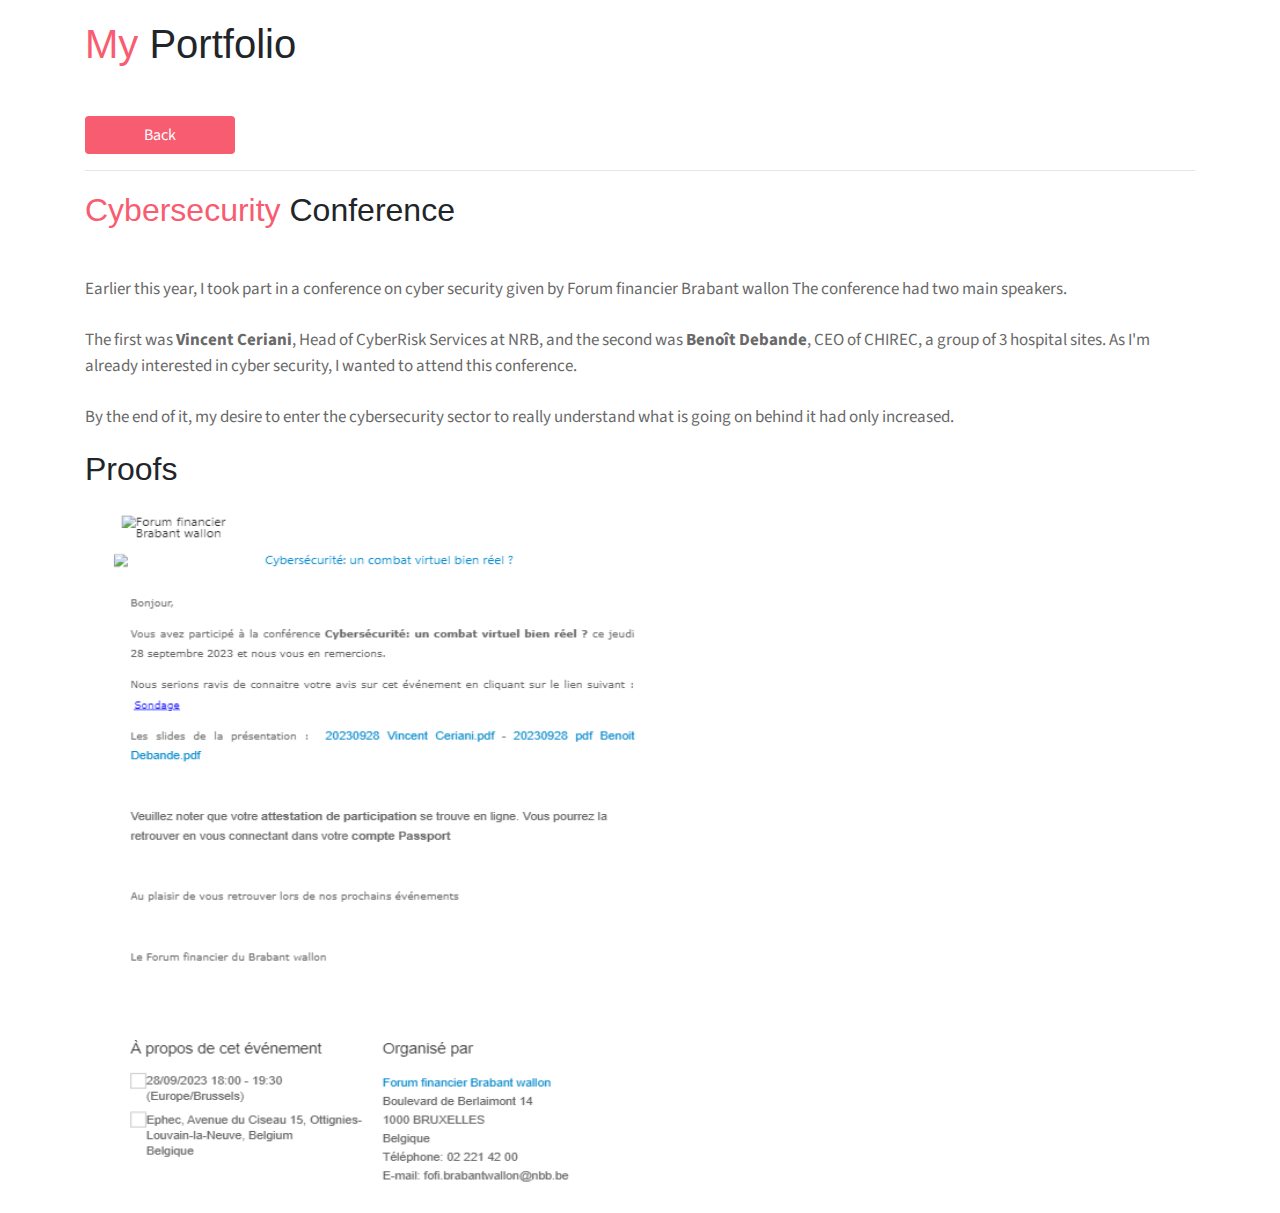
<file: pages/conference.html>
<html>
    <head>
        <title>Shayann Gonzalez Portfolio</title>
        <meta charset="utf-8" />
        <meta name="viewport" content="width=device-width, initial-scale=1, user-scalable=no" />
        <link rel="stylesheet" href="../public_html/assets/css/johndoe.css" />
        <style>
            .proof-container {
                margin-top: 20px; /* Adjust the margin-top value as needed */
            }
        </style>
    </head>

    <div class="container">
        <h1 class="mb-5" style="margin-top: 20px;"><span class="text-danger">My</span> Portfolio</h1>
        <button onclick="window.history.back()" class="btn bg-primary w-lg" style="color: white;">Back</button>
        <header class="major">
            <div>
                <p></p>
                <hr>
                <p></p>
            </div>
            <h2 class="mb-5" style="margin-top: 20px;"><span class="text-danger">Cybersecurity</span> Conference</h2>
        </header>
        <p class="text-content">Earlier this year, I took part in a conference on cyber security given by Forum financier Brabant wallon

            The conference had two main speakers. <br><br>
            The first was <span style="font-weight: bold;">Vincent Ceriani</span>, Head of CyberRisk Services at NRB, and the second was <span style="font-weight: bold;">Benoît Debande</span>, CEO of CHIREC, a group of 3 hospital sites.
            
            As I'm already interested in cyber security, I wanted to attend this conference. <br><br>
             By the end of it, my desire to enter the cybersecurity sector to really understand what is going on behind it had only increased.
            <div class="proof-container">
                <h2>Proofs</h2> 
                <img src="../public_html/assets/imgs/conf.jpg" alt="Busuu proof" width="600" height="700">
            
            </div>
            
        </p>
    </div>

</html>
</file>
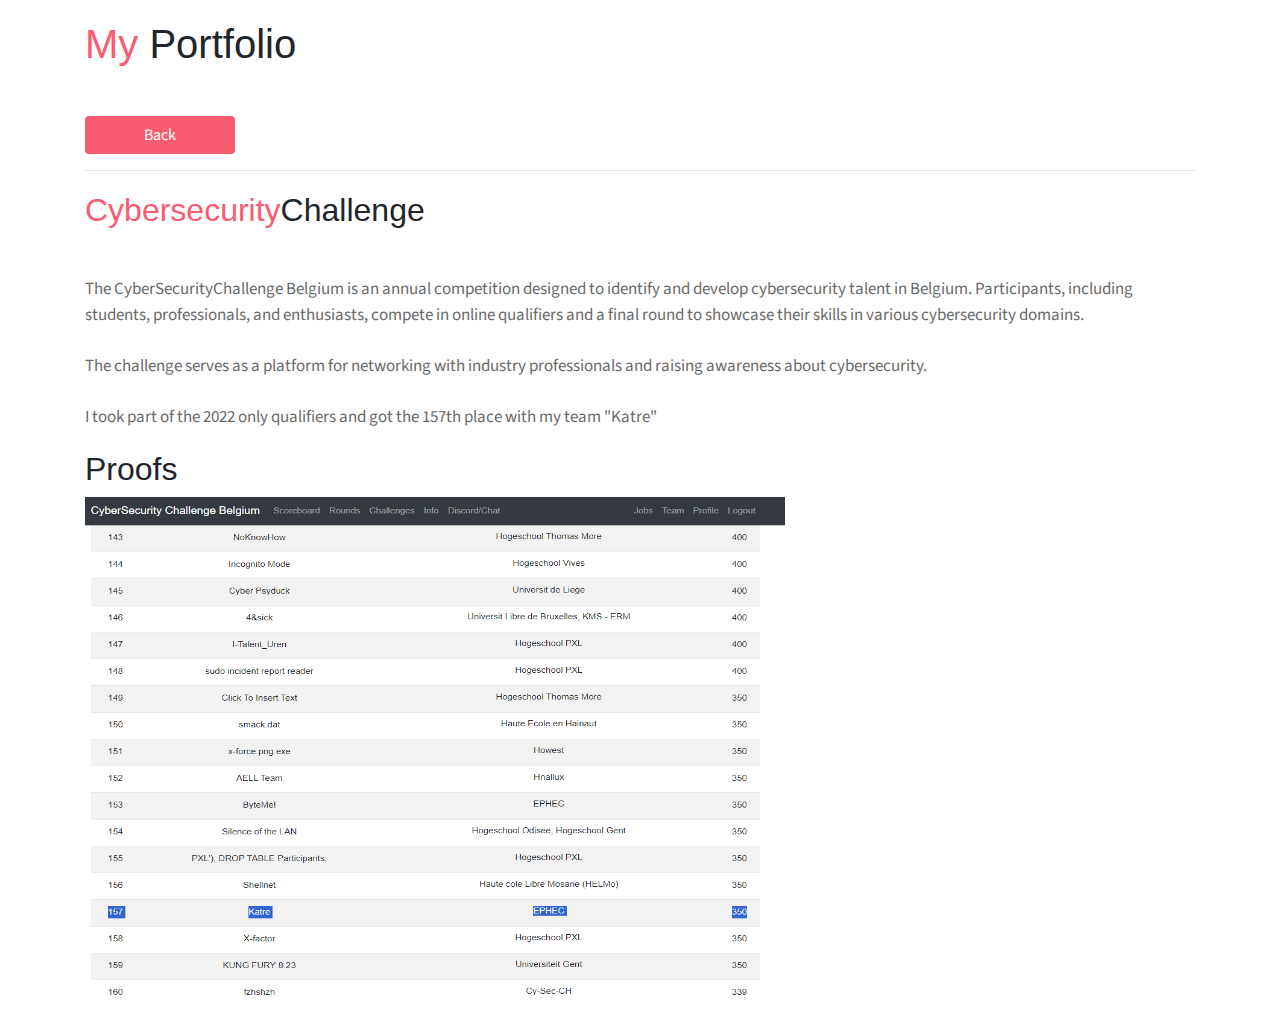
<file: pages/ctf1.html>
<html>
    <head>
        <title>Shayann Gonzalez Portfolio</title>
        <meta charset="utf-8" />
        <meta name="viewport" content="width=device-width, initial-scale=1, user-scalable=no" />
        <link rel="stylesheet" href="../public_html/assets/css/johndoe.css" />
        <style>
            .proof-container {
                margin-top: 20px; /* Adjust the margin-top value as needed */
            }
        </style>
    </head>

    <div class="container">
        <h1 class="mb-5" style="margin-top: 20px;"><span class="text-danger">My</span> Portfolio</h1>
        <button onclick="window.history.back()" class="btn bg-primary w-lg" style="color: white;">Back</button>
        <header class="major">
            <div>
                <p></p>
                <hr>
                <p></p>
            </div>
            <h2 class="mb-5" style="margin-top: 20px;"><span class="text-danger">Cybersecurity</span>Challenge</h2>
        </header>
        <p class="text-content">The CyberSecurityChallenge Belgium is an annual competition designed to identify and develop cybersecurity talent in Belgium.
            Participants, including students, professionals, and enthusiasts, compete in online qualifiers and a final round to showcase their skills in various cybersecurity domains.<br><br>
            The challenge serves as a platform for networking with industry professionals and raising awareness about cybersecurity. <br><br>
            I took part of the 2022 only qualifiers and got the 157th place with my team "Katre"
            <div class="proof-container">
                <h2>Proofs</h2> 
                <img src="../public_html/assets/imgs/katre.jpg" alt="Busuu proof" width="700" height="500">
            
            </div>
            
        </p>
    </div>

</html>
</file>
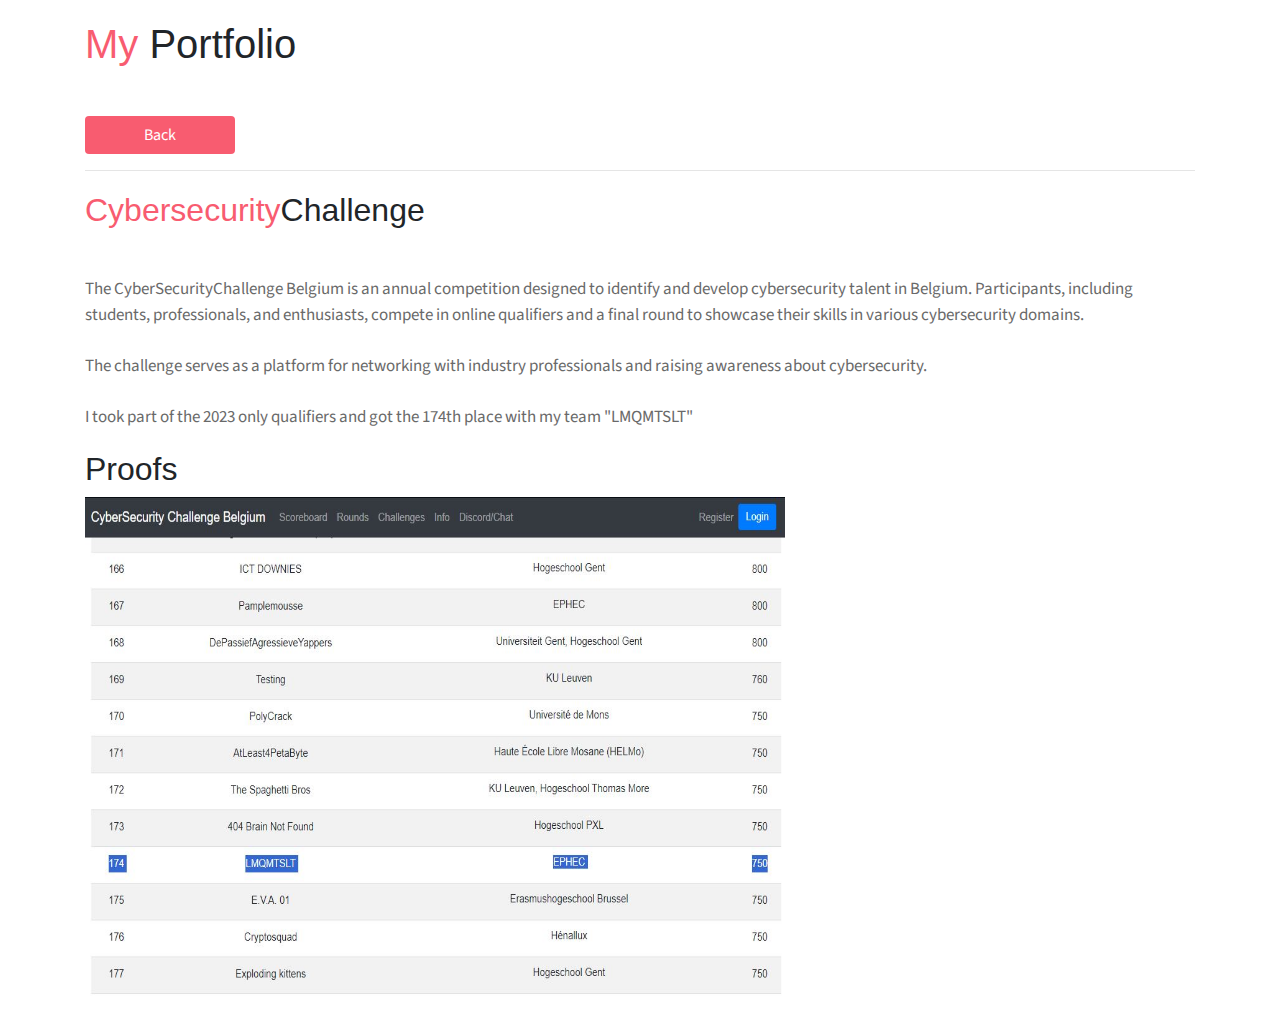
<file: pages/ctf2.html>
<html>
    <head>
        <title>Shayann Gonzalez Portfolio</title>
        <meta charset="utf-8" />
        <meta name="viewport" content="width=device-width, initial-scale=1, user-scalable=no" />
        <link rel="stylesheet" href="../public_html/assets/css/johndoe.css" />
        <style>
            .proof-container {
                margin-top: 20px; /* Adjust the margin-top value as needed */
            }
        </style>
    </head>

    <div class="container">
        <h1 class="mb-5" style="margin-top: 20px;"><span class="text-danger">My</span> Portfolio</h1>
        <button onclick="window.history.back()" class="btn bg-primary w-lg" style="color: white;">Back</button>
        <header class="major">
            <div>
                <p></p>
                <hr>
                <p></p>
            </div>
            <h2 class="mb-5" style="margin-top: 20px;"><span class="text-danger">Cybersecurity</span>Challenge</h2>
        </header>
        <p class="text-content">The CyberSecurityChallenge Belgium is an annual competition designed to identify and develop cybersecurity talent in Belgium.
            Participants, including students, professionals, and enthusiasts, compete in online qualifiers and a final round to showcase their skills in various cybersecurity domains. <br><br>
            The challenge serves as a platform for networking with industry professionals and raising awareness about cybersecurity. <br><br>
            I took part of the 2023 only qualifiers and got the 174th place with my team "LMQMTSLT"
            <div class="proof-container">
                <h2>Proofs</h2> 
                <img src="../public_html/assets/imgs/ctf2.jpg" alt="Busuu proof" width="700" height="500">
            
            </div>
            
        </p>
    </div>

</html>
</file>
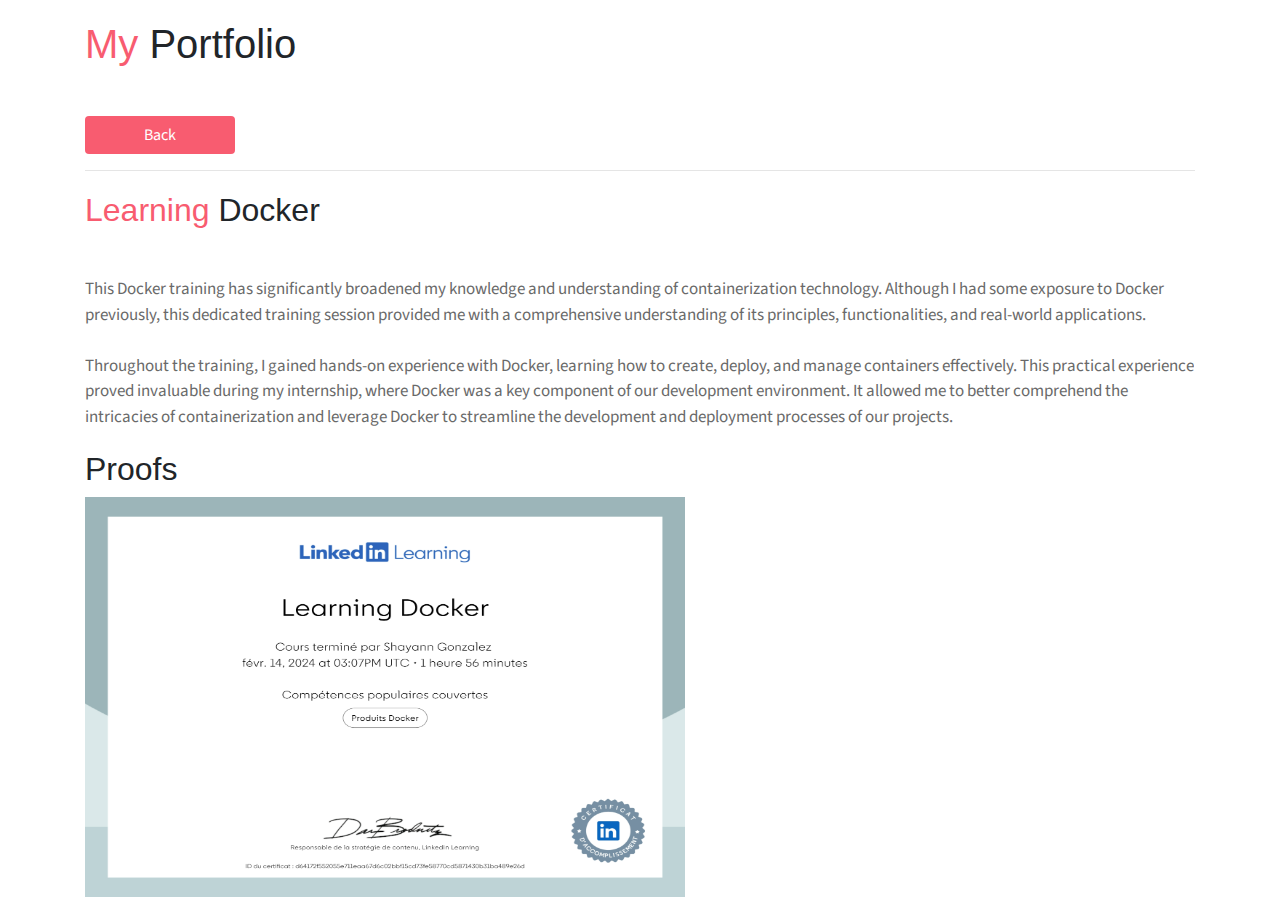
<file: pages/docker.html>
<html>
    <head>
        <title>Shayann Gonzalez Portfolio</title>
        <meta charset="utf-8" />
        <meta name="viewport" content="width=device-width, initial-scale=1, user-scalable=no" />
        <link rel="stylesheet" href="../public_html/assets/css/johndoe.css" />
        <style>
            .proof-container {
                margin-top: 20px; /* Adjust the margin-top value as needed */
            }
        </style>
    </head>

    <div class="container">
        <h1 class="mb-5" style="margin-top: 20px;"><span class="text-danger">My</span> Portfolio</h1>
        <button onclick="window.history.back()" class="btn bg-primary w-lg" style="color: white;">Back</button>
        <header class="major">
            <div>
                <p></p>
                <hr>
                <p></p>
            </div>
            <h2 class="mb-5" style="margin-top: 20px;"><span class="text-danger">Learning</span> Docker</h2>
        </header>
        <p class="text-content">
            This Docker training has significantly broadened my knowledge and understanding of containerization technology. Although I had some exposure to Docker previously, this dedicated training session provided me with a comprehensive understanding of its principles, functionalities, and real-world applications. <br><br>
            Throughout the training, I gained hands-on experience with Docker, learning how to create, deploy, and manage containers effectively. This practical experience proved invaluable during my internship, where Docker was a key component of our development environment. It allowed me to better comprehend the intricacies of containerization and leverage Docker to streamline the development and deployment processes of our projects.
            <div class="proof-container">
                <h2>Proofs</h2> 
                <img src="../public_html/assets/imgs/CertificatDaccomplissement_Learning_Docker.jpg" alt="Busuu proof" width="600" height="400">
            
            </div>
            
        </p>
    </div>

</html>
</file>
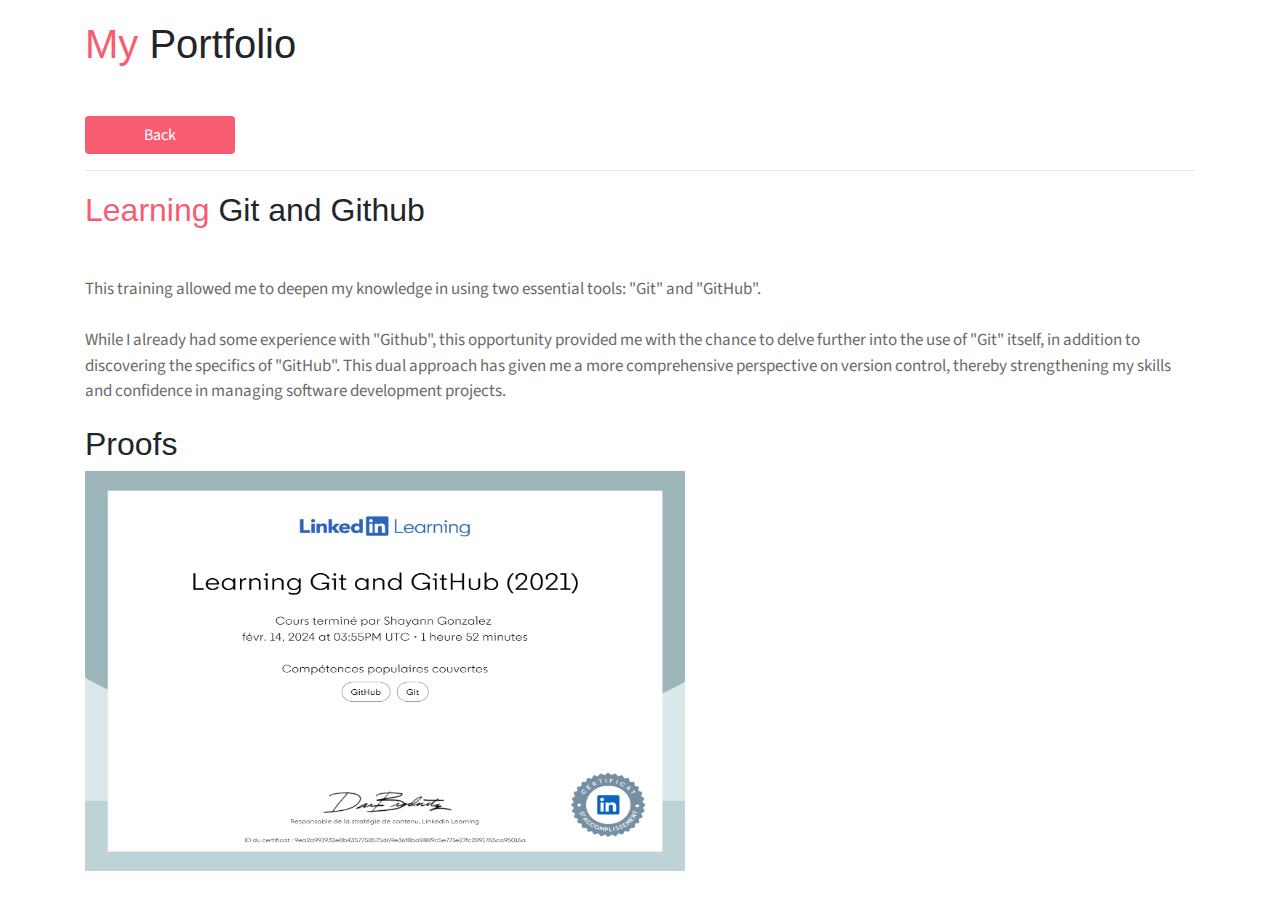
<file: pages/git.html>
<html>
    <head>
        <title>Shayann Gonzalez Portfolio</title>
        <meta charset="utf-8" />
        <meta name="viewport" content="width=device-width, initial-scale=1, user-scalable=no" />
        <link rel="stylesheet" href="../public_html/assets/css/johndoe.css" />
        <style>
            .proof-container {
                margin-top: 20px; /* Adjust the margin-top value as needed */
            }
        </style>
    </head>

    <div class="container">
        <h1 class="mb-5" style="margin-top: 20px;"><span class="text-danger">My</span> Portfolio</h1>
        <button onclick="window.history.back()" class="btn bg-primary w-lg" style="color: white;">Back</button>
        <header class="major">
            <div>
                <p></p>
                <hr>
                <p></p>
            </div>
            <h2 class="mb-5" style="margin-top: 20px;"><span class="text-danger">Learning</span> Git and Github</h2>
        </header>
        <p class="text-content">This training allowed me to deepen my knowledge in using two essential tools: "Git" and "GitHub". <br><br>
             While I already had some experience with "Github", this opportunity provided me with the chance to delve further into the use of "Git" itself, in addition to discovering the specifics of "GitHub". This dual approach has given me a more comprehensive perspective on version control, thereby strengthening my skills and confidence in managing software development projects.
            <div class="proof-container">
                <h2>Proofs</h2> 
                <img src="../public_html/assets/imgs/CertificatDaccomplissement_Learning_Git_and_GitHub_2021.jpg" alt="Busuu proof" width="600" height="400">
            
            </div>
            
        </p>
    </div>

</html>
</file>
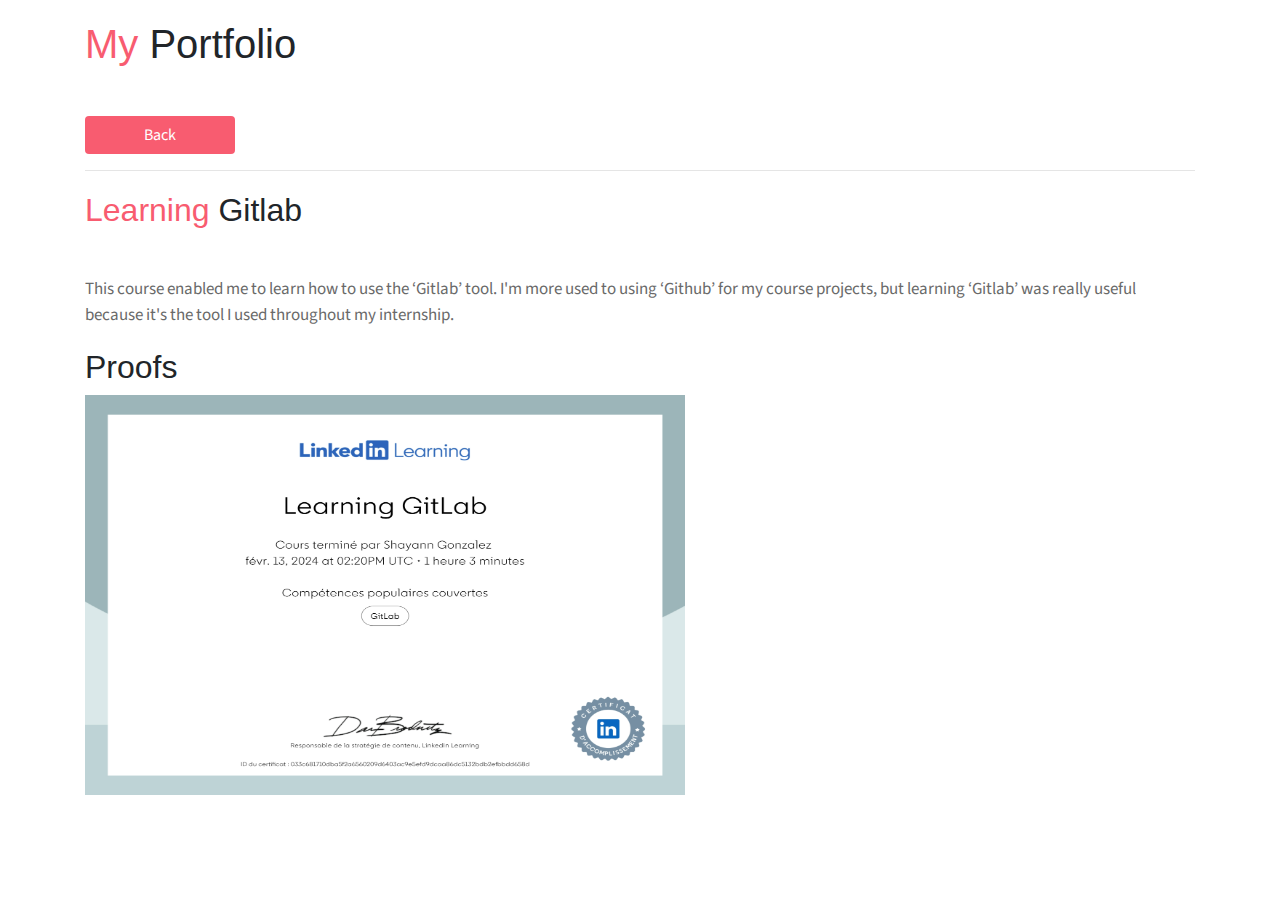
<file: pages/gitlab.html>
<html>
    <head>
        <title>Shayann Gonzalez Portfolio</title>
        <meta charset="utf-8" />
        <meta name="viewport" content="width=device-width, initial-scale=1, user-scalable=no" />
        <link rel="stylesheet" href="../public_html/assets/css/johndoe.css" />
        <style>
            .proof-container {
                margin-top: 20px; /* Adjust the margin-top value as needed */
            }
        </style>
    </head>

    <div class="container">
        <h1 class="mb-5" style="margin-top: 20px;"><span class="text-danger">My</span> Portfolio</h1>
        <button onclick="window.history.back()" class="btn bg-primary w-lg" style="color: white;">Back</button>
        <header class="major">
            <div>
                <p></p>
                <hr>
                <p></p>
            </div>
            <h2 class="mb-5" style="margin-top: 20px;"><span class="text-danger">Learning</span> Gitlab</h2>
        </header>
        <p class="text-content">This course enabled me to learn how to use the ‘Gitlab’ tool. I'm more used to using ‘Github’ for my course projects, but learning ‘Gitlab’ was really useful because it's the tool I used throughout my internship.
            <div class="proof-container">
                <h2>Proofs</h2> 
                <img src="../public_html/assets/imgs/CertificatDaccomplissement_Learning_GitLab.jpg" alt="Busuu proof" width="600" height="400">
            
            </div>
            
        </p>
    </div>

</html>
</file>
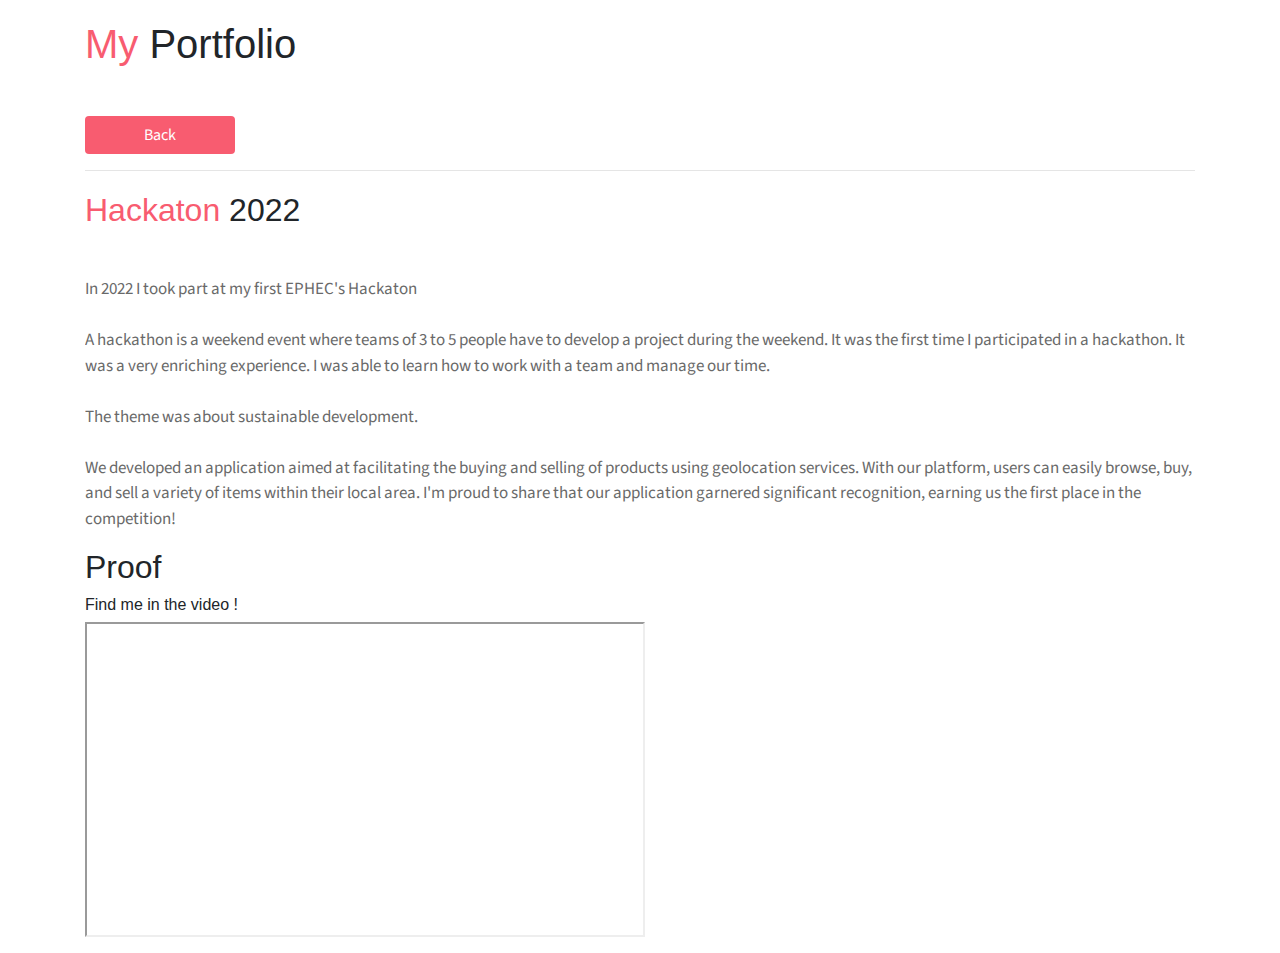
<file: pages/hackaton1.html>
<html>
    <head>
        <title>Shayann Gonzalez Portfolio</title>
        <meta charset="utf-8" />
        <meta name="viewport" content="width=device-width, initial-scale=1, user-scalable=no" />
        <link rel="stylesheet" href="../public_html/assets/css/johndoe.css" />
        <style>
            .proof-container {
                margin-top: 20px; /* Adjust the margin-top value as needed */
            }
        </style>
    </head>

    <div class="container">
        <h1 class="mb-5" style="margin-top: 20px;"><span class="text-danger">My</span> Portfolio</h1>
        <button onclick="window.history.back()" class="btn bg-primary w-lg" style="color: white;">Back</button>
        <header class="major">
            <div>
                <p></p>
                <hr>
                <p></p>
            </div>
            <h2 class="mb-5" style="margin-top: 20px;"><span class="text-danger">Hackaton</span> 2022</h2>
        </header>
        <p class="text-content">In 2022 I took part at my first EPHEC's Hackaton</a></td>  <br><br>
            A hackathon is a weekend event where teams of 3 to 5 people have to develop a project during the weekend.  
            It was the first time I participated in a hackathon. It was a very enriching experience. I was able to learn how to work with a team and manage our time.  <br><br>
            The theme was about sustainable development.  <br><br>
            
We developed an application aimed at facilitating the buying and selling of products using geolocation services. With our platform, users can easily browse, buy, and sell a variety of items within their local area. I'm proud to share that our application garnered significant recognition, earning us the first place in the competition! <br>

            <div class="video-container">
                <h2>Proof</h2>
                <h6>Find me in the video !</h6>
                <iframe width="560" height="315" src="https://www.youtube.com/embed/X24J60kMmWw" allowfullscreen></iframe>
            </div>
        </p>
    </div>

</html>
</file>
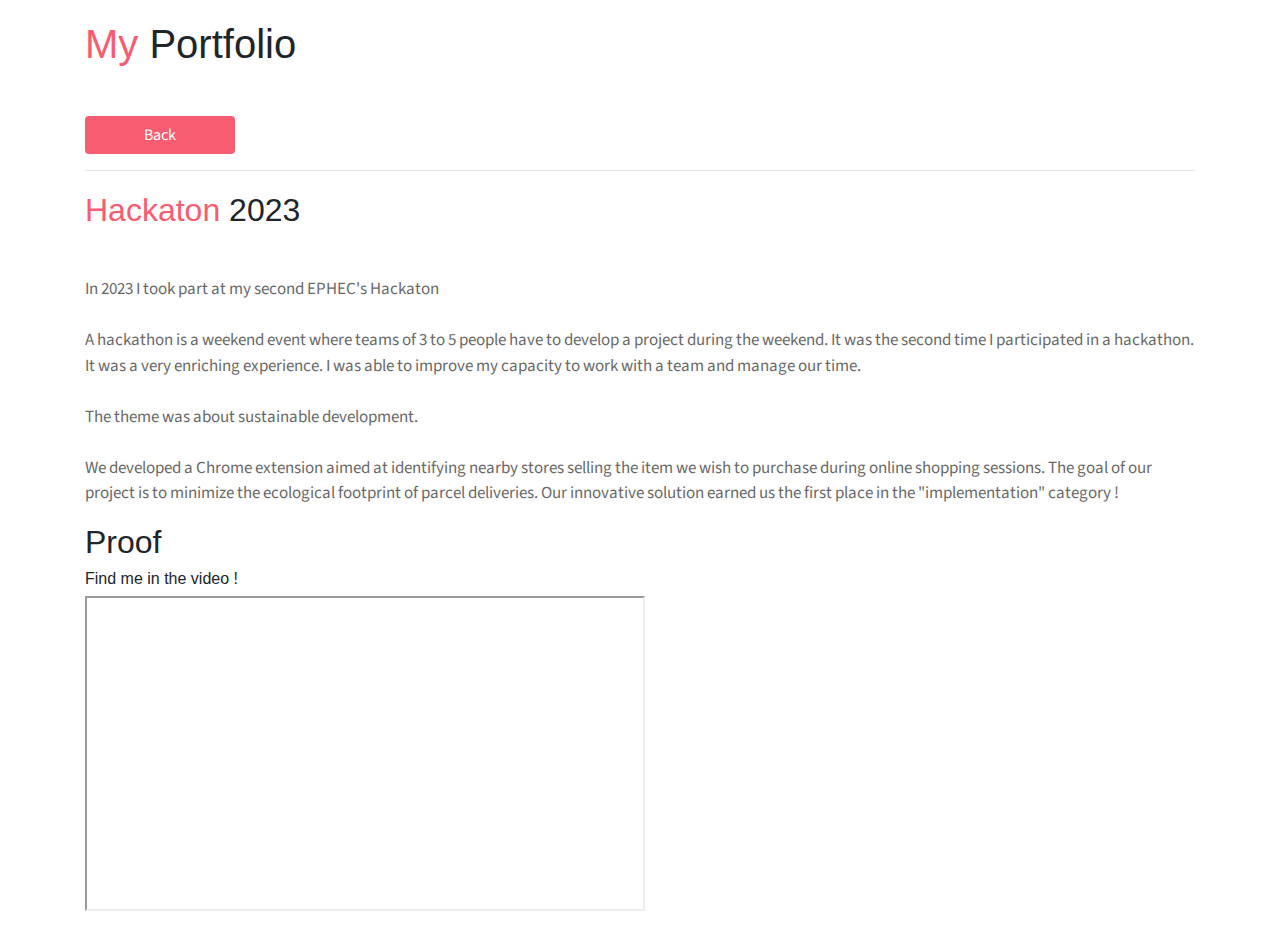
<file: pages/hackaton2.html>
<html>
    <head>
        <title>Shayann Gonzalez Portfolio</title>
        <meta charset="utf-8" />
        <meta name="viewport" content="width=device-width, initial-scale=1, user-scalable=no" />
        <link rel="stylesheet" href="../public_html/assets/css/johndoe.css" />
        <style>
            .proof-container {
                margin-top: 20px; /* Adjust the margin-top value as needed */
            }
        </style>
    </head>

    <div class="container">
        <h1 class="mb-5" style="margin-top: 20px;"><span class="text-danger">My</span> Portfolio</h1>
        <button onclick="window.history.back()" class="btn bg-primary w-lg" style="color: white;">Back</button>
        <header class="major">
            <div>
                <p></p>
                <hr>
                <p></p>
            </div>
            <h2 class="mb-5" style="margin-top: 20px;"><span class="text-danger">Hackaton</span> 2023</h2>
        </header>
        <p class="text-content">In 2023 I took part at my second EPHEC's Hackaton</a></td>  <br><br>
            A hackathon is a weekend event where teams of 3 to 5 people have to develop a project during the weekend.  
            It was the second time I participated in a hackathon. It was a very enriching experience. I was able to improve my capacity to work with a team and manage our time.  <br><br>
            The theme was about sustainable development. <br><br>
            
            We developed a Chrome extension aimed at identifying nearby stores selling the item we wish to purchase during online shopping sessions. The goal of our project is to minimize the ecological footprint of parcel deliveries. Our innovative solution earned us the first place in the "implementation" category ! <br>

            <div class="video-container">
                <h2>Proof</h2>
                <h6>Find me in the video !</h6>
                <iframe width="560" height="315" src="https://www.youtube.com/embed/wt1DOfN-NLs" allowfullscreen></iframe>
            </div>
        </p>
    </div>

</html>
</file>
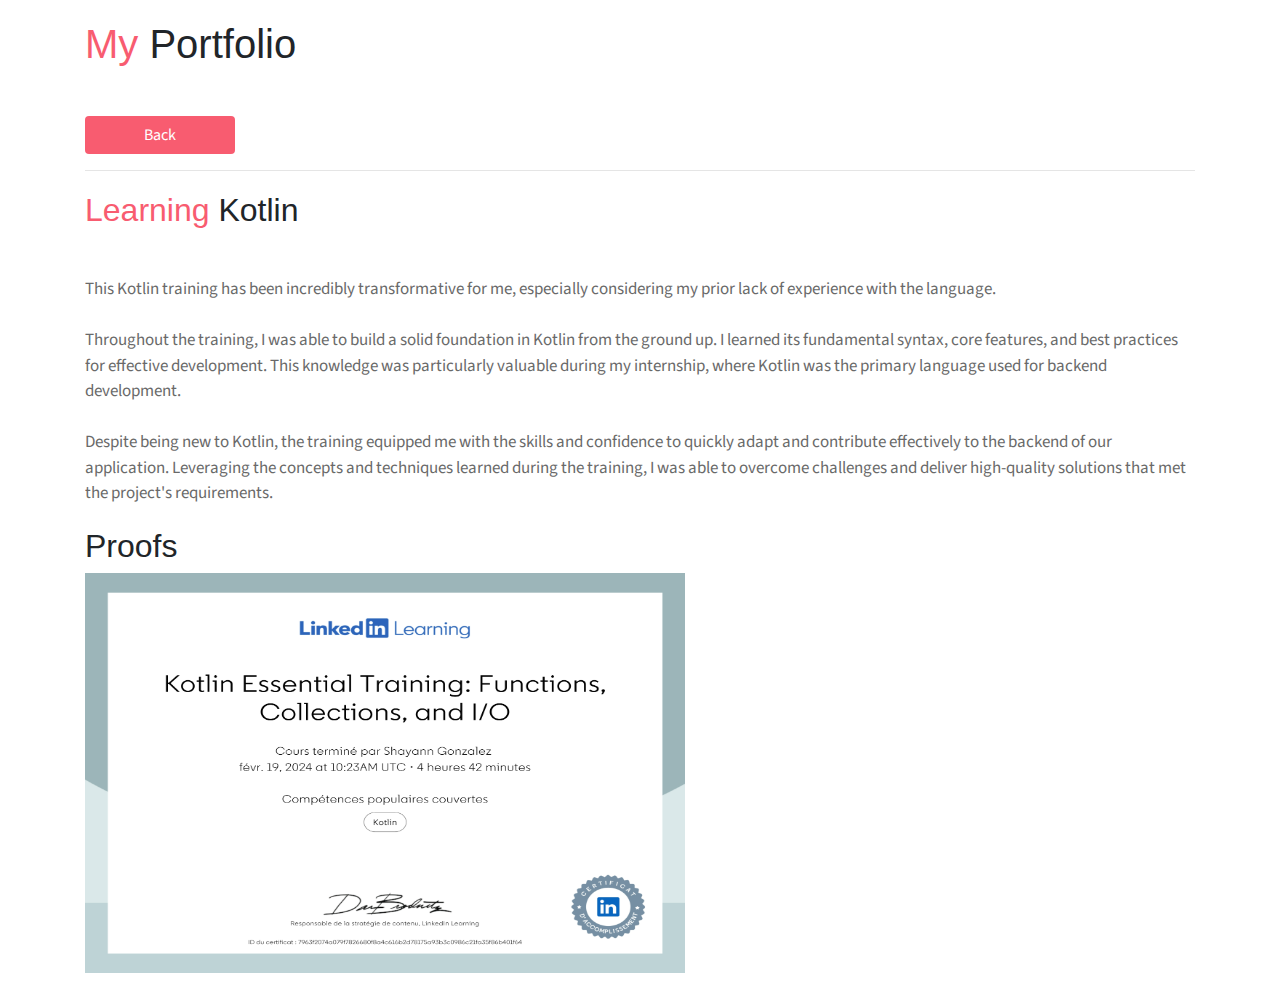
<file: pages/kotlin.html>
<html>
    <head>
        <title>Shayann Gonzalez Portfolio</title>
        <meta charset="utf-8" />
        <meta name="viewport" content="width=device-width, initial-scale=1, user-scalable=no" />
        <link rel="stylesheet" href="../public_html/assets/css/johndoe.css" />
        <style>
            .proof-container {
                margin-top: 20px; /* Adjust the margin-top value as needed */
            }
        </style>
    </head>

    <div class="container">
        <h1 class="mb-5" style="margin-top: 20px;"><span class="text-danger">My</span> Portfolio</h1>
        <button onclick="window.history.back()" class="btn bg-primary w-lg" style="color: white;">Back</button>
        <header class="major">
            <div>
                <p></p>
                <hr>
                <p></p>
            </div>
            <h2 class="mb-5" style="margin-top: 20px;"><span class="text-danger">Learning</span> Kotlin</h2>
        </header>
        <p class="text-content">This Kotlin training has been incredibly transformative for me, especially considering my prior lack of experience with the language. <br><br>
            Throughout the training, I was able to build a solid foundation in Kotlin from the ground up. I learned its fundamental syntax, core features, and best practices for effective development. This knowledge was particularly valuable during my internship, where Kotlin was the primary language used for backend development. <br><br>
            Despite being new to Kotlin, the training equipped me with the skills and confidence to quickly adapt and contribute effectively to the backend of our application. Leveraging the concepts and techniques learned during the training, I was able to overcome challenges and deliver high-quality solutions that met the project's requirements.
            <div class="proof-container">
                <h2>Proofs</h2> 
                <img src="../public_html/assets/imgs/CertificatDaccomplissement_Kotlin_Essential_Training_Functions_Collections_and_IO.jpg" alt="Busuu proof" width="600" height="400">
            
            </div>
            
        </p>
    </div>

</html>
</file>
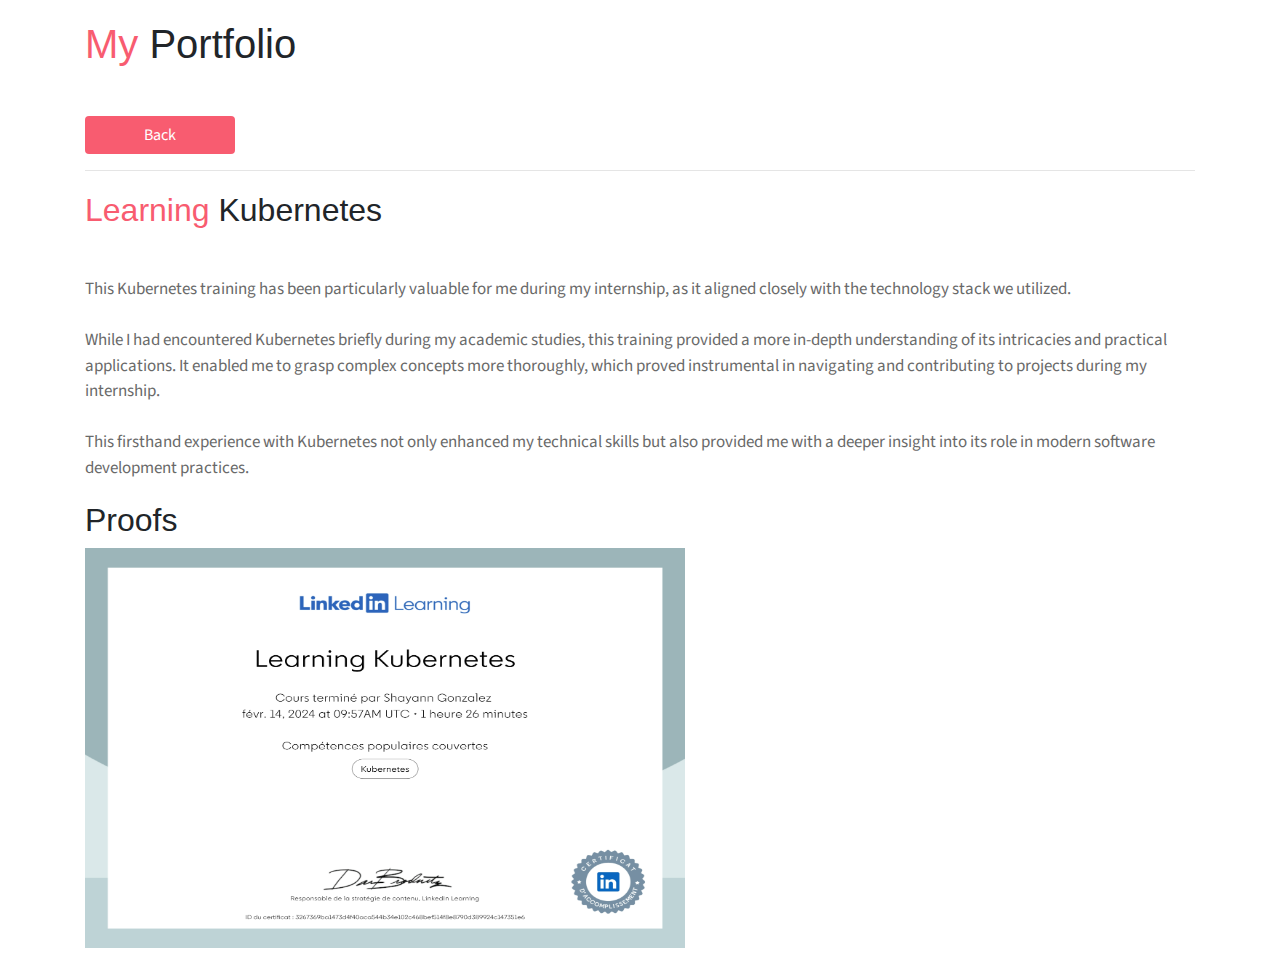
<file: pages/kubernetes.html>
<html>
    <head>
        <title>Shayann Gonzalez Portfolio</title>
        <meta charset="utf-8" />
        <meta name="viewport" content="width=device-width, initial-scale=1, user-scalable=no" />
        <link rel="stylesheet" href="../public_html/assets/css/johndoe.css" />
        <style>
            .proof-container {
                margin-top: 20px; /* Adjust the margin-top value as needed */
            }
        </style>
    </head>

    <div class="container">
        <h1 class="mb-5" style="margin-top: 20px;"><span class="text-danger">My</span> Portfolio</h1>
        <button onclick="window.history.back()" class="btn bg-primary w-lg" style="color: white;">Back</button>
        <header class="major">
            <div>
                <p></p>
                <hr>
                <p></p>
            </div>
            <h2 class="mb-5" style="margin-top: 20px;"><span class="text-danger">Learning</span> Kubernetes</h2>
        </header>
        <p class="text-content">
            This Kubernetes training has been particularly valuable for me during my internship, as it aligned closely with the technology stack we utilized.<br><br>
             While I had encountered Kubernetes briefly during my academic studies, this training provided a more in-depth understanding of its intricacies and practical applications. It enabled me to grasp complex concepts more thoroughly, which proved instrumental in navigating and contributing to projects during my internship. <br><br>
             This firsthand experience with Kubernetes not only enhanced my technical skills but also provided me with a deeper insight into its role in modern software development practices.
            <div class="proof-container">
                <h2>Proofs</h2> 
                <img src="../public_html/assets/imgs/CertificatDaccomplissement_Learning_Kubernetes.jpg" alt="Busuu proof" width="600" height="400">
            
            </div>
            
        </p>
    </div>

</html>
</file>
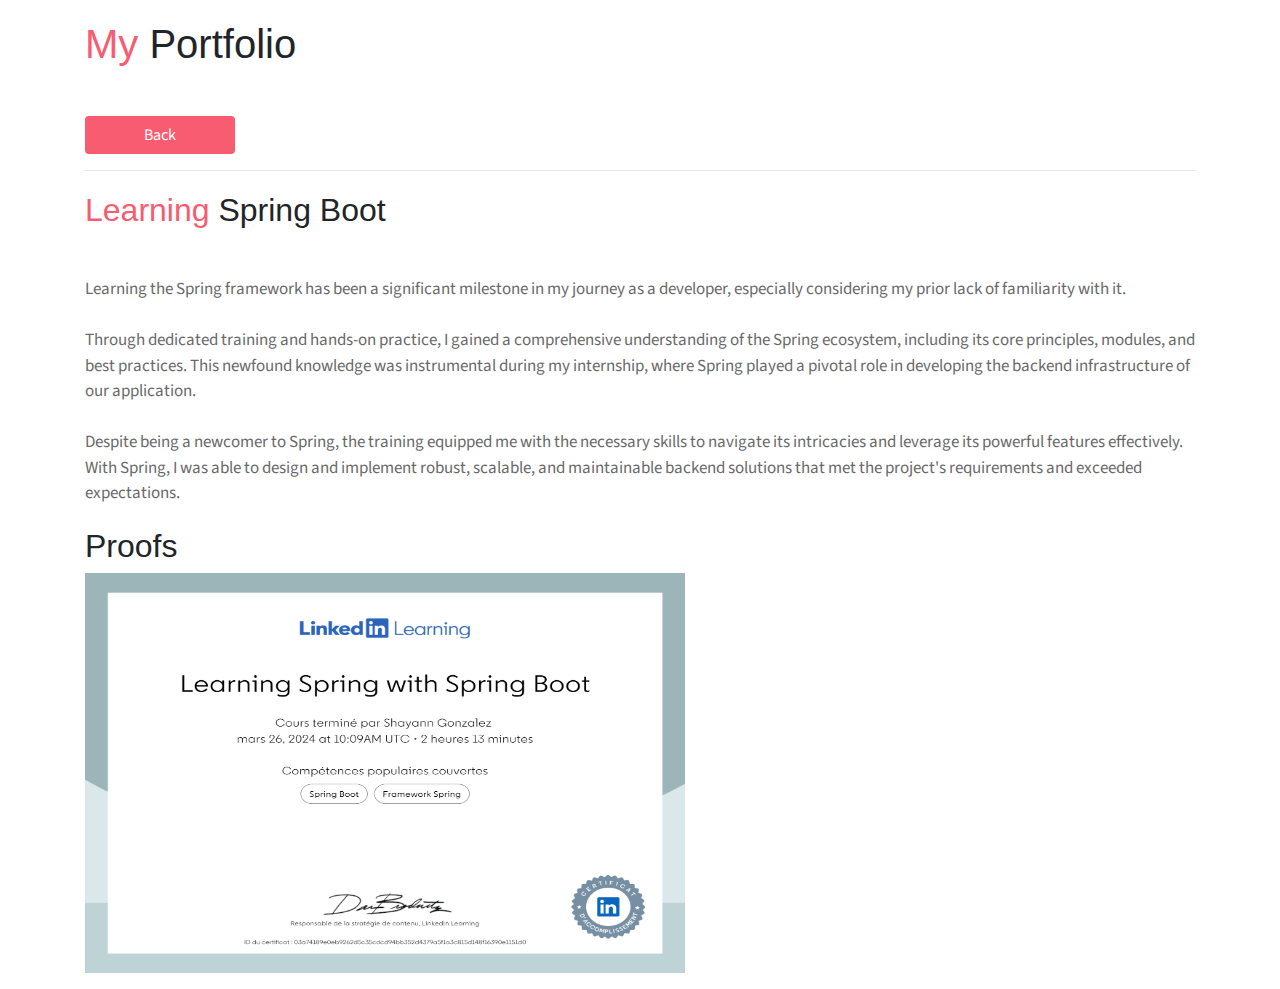
<file: pages/springBoot.html>
<html>
    <head>
        <title>Shayann Gonzalez Portfolio</title>
        <meta charset="utf-8" />
        <meta name="viewport" content="width=device-width, initial-scale=1, user-scalable=no" />
        <link rel="stylesheet" href="../public_html/assets/css/johndoe.css" />
        <style>
            .proof-container {
                margin-top: 20px; /* Adjust the margin-top value as needed */
            }
        </style>
    </head>

    <div class="container">
        <h1 class="mb-5" style="margin-top: 20px;"><span class="text-danger">My</span> Portfolio</h1>
        <button onclick="window.history.back()" class="btn bg-primary w-lg" style="color: white;">Back</button>
        <header class="major">
            <div>
                <p></p>
                <hr>
                <p></p>
            </div>
            <h2 class="mb-5" style="margin-top: 20px;"><span class="text-danger">Learning</span> Spring Boot</h2>
        </header>
        <p class="text-content">Learning the Spring framework has been a significant milestone in my journey as a developer, especially considering my prior lack of familiarity with it. <br><br>
            Through dedicated training and hands-on practice, I gained a comprehensive understanding of the Spring ecosystem, including its core principles, modules, and best practices. This newfound knowledge was instrumental during my internship, where Spring played a pivotal role in developing the backend infrastructure of our application. <br><br>
            Despite being a newcomer to Spring, the training equipped me with the necessary skills to navigate its intricacies and leverage its powerful features effectively. With Spring, I was able to design and implement robust, scalable, and maintainable backend solutions that met the project's requirements and exceeded expectations.
            <div class="proof-container">
                <h2>Proofs</h2> 
                <img src="../public_html/assets/imgs/CertificatDaccomplissement_Learning_Spring_with_Spring_Boot.jpg" alt="Busuu proof" width="600" height="400">
            
            </div>
            
        </p>
    </div>

</html>
</file>
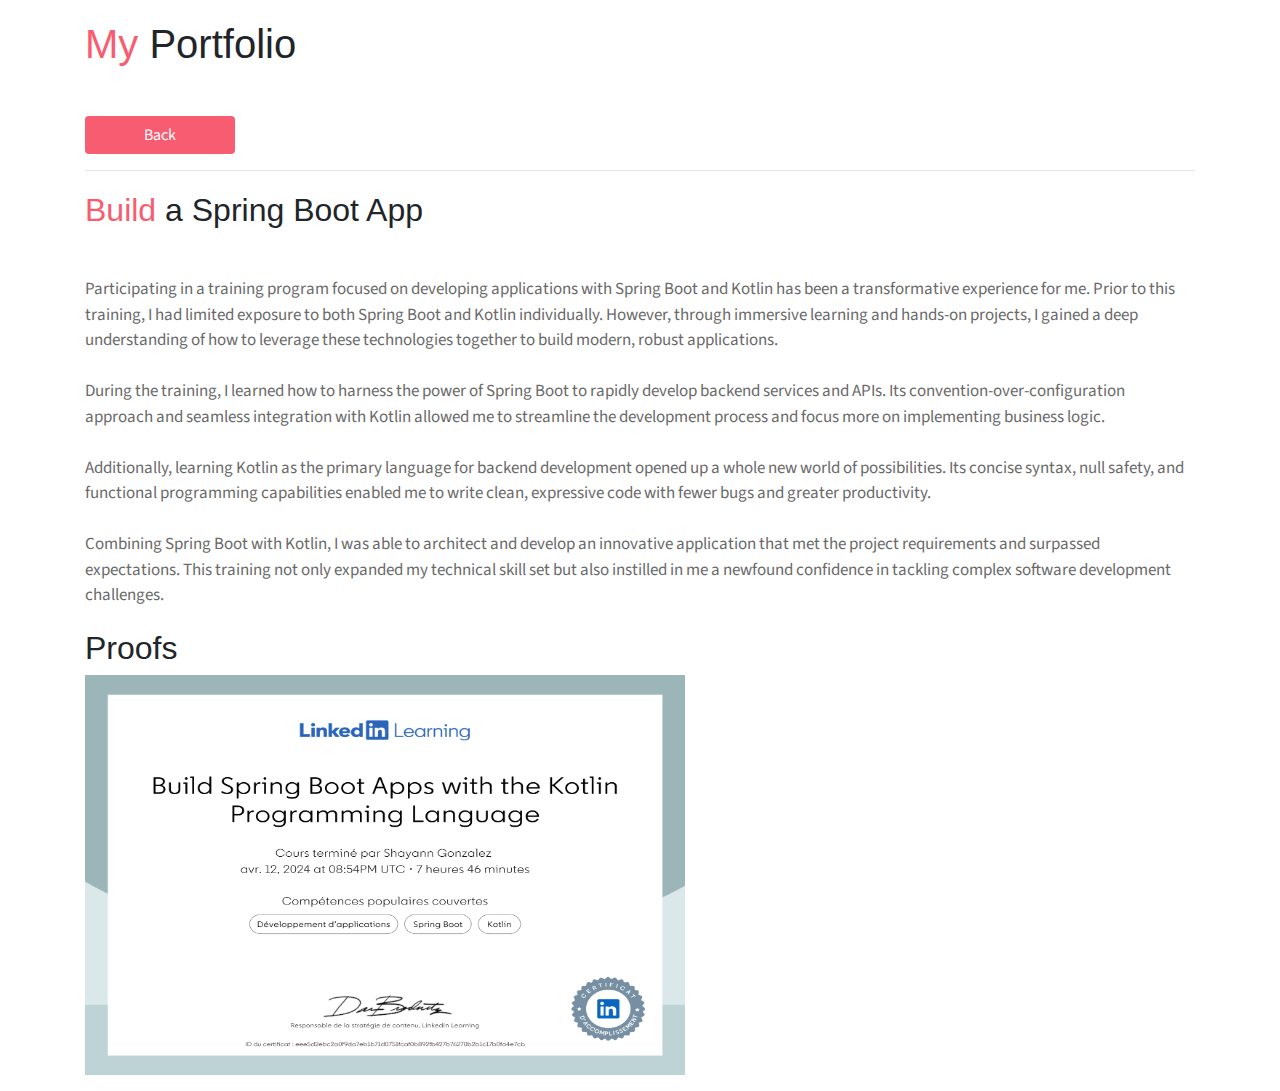
<file: pages/springBootApp.html>
<html>
    <head>
        <title>Shayann Gonzalez Portfolio</title>
        <meta charset="utf-8" />
        <meta name="viewport" content="width=device-width, initial-scale=1, user-scalable=no" />
        <link rel="stylesheet" href="../public_html/assets/css/johndoe.css" />
        <style>
            .proof-container {
                margin-top: 20px; /* Adjust the margin-top value as needed */
            }
        </style>
    </head>

    <div class="container">
        <h1 class="mb-5" style="margin-top: 20px;"><span class="text-danger">My</span> Portfolio</h1>
        <button onclick="window.history.back()" class="btn bg-primary w-lg" style="color: white;">Back</button>
        <header class="major">
            <div>
                <p></p>
                <hr>
                <p></p>
            </div>
            <h2 class="mb-5" style="margin-top: 20px;"><span class="text-danger">Build </span> a Spring Boot App</h2>
        </header>
        <p class="text-content">
            Participating in a training program focused on developing applications with Spring Boot and Kotlin has been a transformative experience for me. Prior to this training, I had limited exposure to both Spring Boot and Kotlin individually. However, through immersive learning and hands-on projects, I gained a deep understanding of how to leverage these technologies together to build modern, robust applications. <br><br>
            During the training, I learned how to harness the power of Spring Boot to rapidly develop backend services and APIs. Its convention-over-configuration approach and seamless integration with Kotlin allowed me to streamline the development process and focus more on implementing business logic.<br><br>
            Additionally, learning Kotlin as the primary language for backend development opened up a whole new world of possibilities. Its concise syntax, null safety, and functional programming capabilities enabled me to write clean, expressive code with fewer bugs and greater productivity. <br><br>
            Combining Spring Boot with Kotlin, I was able to architect and develop an innovative application that met the project requirements and surpassed expectations. This training not only expanded my technical skill set but also instilled in me a newfound confidence in tackling complex software development challenges.
            <div class="proof-container">
                <h2>Proofs</h2> 
                <img src="../public_html/assets/imgs/CertificatDaccomplissement_Build_Spring_Boot_Apps_with_the_Kotlin_Programming_Language.jpg" alt="Busuu proof" width="600" height="400">
            
            </div>
            
        </p>
    </div>

</html>
</file>
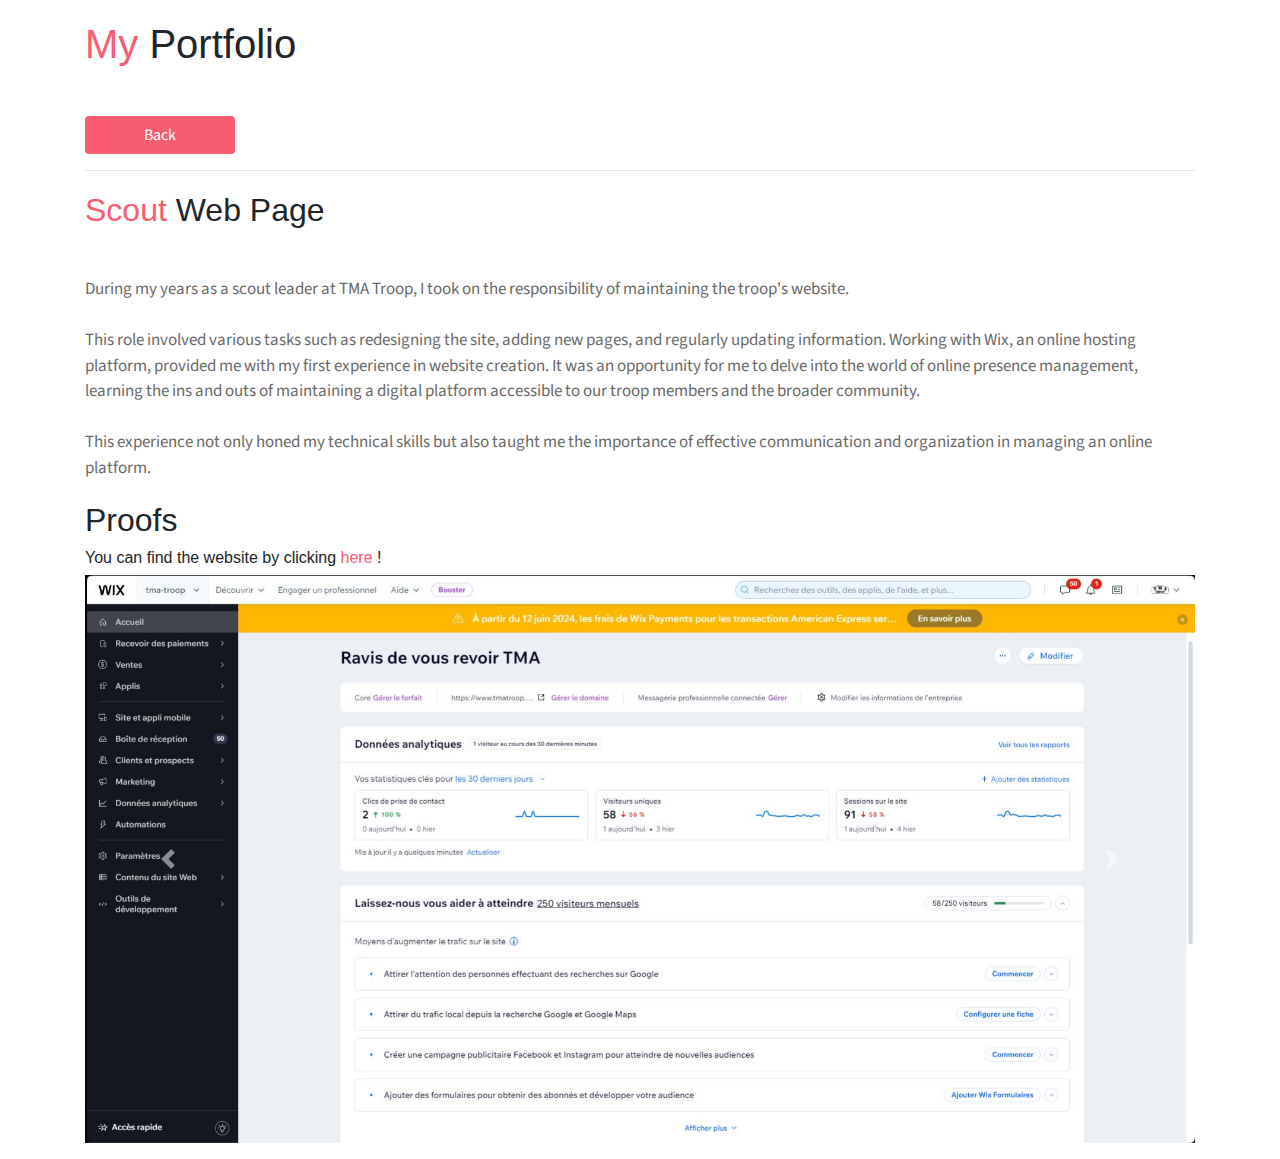
<file: pages/tmaTroop.html>
<html>
    <head>
        <title>Shayann Gonzalez Portfolio</title>
        <meta charset="utf-8" />
        <meta name="viewport" content="width=device-width, initial-scale=1, user-scalable=no" />
        <link rel="stylesheet" href="../public_html/assets/css/johndoe.css" />
        <style>
            .proof-container {
                margin-top: 20px; /* Adjust the margin-top value as needed */
            }
        </style>
        <script src="https://code.jquery.com/jquery-3.6.0.min.js"></script>
        <script src="https://cdnjs.cloudflare.com/ajax/libs/twitter-bootstrap/4.6.0/js/bootstrap.bundle.min.js"></script>
    </head>

    <div class="container">
        <h1 class="mb-5" style="margin-top: 20px;"><span class="text-danger">My</span> Portfolio</h1>
        <button onclick="window.history.back()" class="btn bg-primary w-lg" style="color: white;">Back</button>
        <header class="major">
            <div>
                <p></p>
                <hr>
                <p></p>
            </div>
            <h2 class="mb-5" style="margin-top: 20px;"><span class="text-danger">Scout </span>Web Page</h2>
        </header>
        <p class="text-content">
            
            During my years as a scout leader at TMA Troop, I took on the responsibility of maintaining the troop's website. <br><br>
            This role involved various tasks such as redesigning the site, adding new pages, and regularly updating information. Working with Wix, an online hosting platform, provided me with my first experience in website creation. It was an opportunity for me to delve into the world of online presence management, learning the ins and outs of maintaining a digital platform accessible to our troop members and the broader community. <br><br>
            This experience not only honed my technical skills but also taught me the importance of effective communication and organization in managing an online platform.
            <div class="proof-container">
                <h2>Proofs</h2> 
                <h6>You can find the website by clicking <a class="text-danger" href="https://www.tmatroop.be" target="_blank">here</a> !</h6>
                <div id="carouselExampleIndicators" class="carousel slide" data-ride="carousel">
                    <ol class="carousel-indicators">
                      <li data-target="#carouselExampleIndicators" data-slide-to="0" class="active"></li>
                      <li data-target="#carouselExampleIndicators" data-slide-to="1"></li>
                    </ol>
                    <div class="carousel-inner">
                      <div class="carousel-item active">
                        <img class="d-block w-100" src="../public_html/assets/imgs/wix1.jpg" alt="First slide">
                      </div>
                      <div class="carousel-item">
                        <img class="d-block w-100" src="../public_html/assets/imgs/wix2.jpg" alt="Second slide">
                      </div>
                    </div>
                    <a class="carousel-control-prev" href="#carouselExampleIndicators" role="button" data-slide="prev">
                      <span class="carousel-control-prev-icon" aria-hidden="true"></span>
                      <span class="sr-only">Previous</span>
                    </a>
                    <a class="carousel-control-next" href="#carouselExampleIndicators" role="button" data-slide="next">
                      <span class="carousel-control-next-icon" aria-hidden="true"></span>
                      <span class="sr-only">Next</span>
                    </a>
                  </div>
            
            </div>
            
        </p>
    </div>

</html>
</file>
<file: public_html/assets/css/johndoe.css>
@charset "UTF-8";
/*!
=========================================================
* JohnDoe Landing page
=========================================================

* Copyright: 2019 DevCRUD (https://devcrud.com)
* Licensed: (https://devcrud.com/licenses)
* Coded by www.devcrud.com

=========================================================

* The above copyright notice and this permission notice shall be included in all copies or substantial portions of the Software.
*/
@import url("https://fonts.googleapis.com/css?family=Source+Sans+Pro:200,200i,300,300i,400,400i,600,600i,700,700i,900,900i&display=swap");
:root {
  --blue: #79A9F5;
  --indigo: #C45F90;
  --purple: #A16AE8;
  --pink: #FC8BC0;
  --red: #F85C70;
  --orange: #FF8882;
  --yellow: #FAD02C;
  --green: #A3C14A;
  --teal: #20c997;
  --cyan: #47D8E0;
  --white: #fff;
  --gray: #6c757d;
  --gray-dark: #343a40;
  --primary: #F85C70;
  --secondary: #6c757d;
  --success: #A3C14A;
  --info: #47D8E0;
  --warning: #FF8882;
  --danger: #F85C70;
  --light: #f8f9fa;
  --dark: #343a40;
  --breakpoint-xs: 0;
  --breakpoint-sm: 576px;
  --breakpoint-md: 768px;
  --breakpoint-lg: 992px;
  --breakpoint-xl: 1200px;
  --font-family-sans-serif: "Source Sans Pro", sans-serif;
  --font-family-monospace: SFMono-Regular, Menlo, Monaco, Consolas, "Liberation Mono", "Courier New", monospace;
}

*,
*::before,
*::after {
  box-sizing: border-box;
}

html {
  font-family: sans-serif;
  line-height: 1.15;
  -webkit-text-size-adjust: 100%;
  -webkit-tap-highlight-color: rgba(0, 0, 0, 0);
}

article, aside, figcaption, figure, footer, header, hgroup, main, nav, section {
  display: block;
}

body {
  margin: 0;
  font-family: "Source Sans Pro", sans-serif;
  font-size: 1rem;
  font-weight: 400;
  line-height: 1.5;
  color: #212529;
  text-align: left;
  background-color: #fff;
}

[tabindex="-1"]:focus {
  outline: 0 !important;
}

hr {
  box-sizing: content-box;
  height: 0;
  overflow: visible;
}

h1, h2, h3, h4, h5, h6 {
  margin-top: 0;
  margin-bottom: 0.5rem;
}

p {
  margin-top: 0;
  margin-bottom: 1rem;
}

abbr[title],
abbr[data-original-title] {
  text-decoration: underline;
  -webkit-text-decoration: underline dotted;
          text-decoration: underline dotted;
  cursor: help;
  border-bottom: 0;
  -webkit-text-decoration-skip-ink: none;
          text-decoration-skip-ink: none;
}

address {
  margin-bottom: 1rem;
  font-style: normal;
  line-height: inherit;
}

ol,
ul,
dl {
  margin-top: 0;
  margin-bottom: 1rem;
}

ol ol,
ul ul,
ol ul,
ul ol {
  margin-bottom: 0;
}

dt {
  font-weight: 700;
}

dd {
  margin-bottom: .5rem;
  margin-left: 0;
}

blockquote {
  margin: 0 0 1rem;
}

b,
strong {
  font-weight: bolder;
}

small {
  font-size: 80%;
}

sub,
sup {
  position: relative;
  font-size: 75%;
  line-height: 0;
  vertical-align: baseline;
}

sub {
  bottom: -.25em;
}

sup {
  top: -.5em;
}

a {
  color: #F85C70;
  text-decoration: none;
  background-color: transparent;
}

a:hover {
  color: #f51330;
  text-decoration: none;
}

a:not([href]):not([tabindex]) {
  color: inherit;
  text-decoration: none;
}

a:not([href]):not([tabindex]):hover, a:not([href]):not([tabindex]):focus {
  color: inherit;
  text-decoration: none;
}

a:not([href]):not([tabindex]):focus {
  outline: 0;
}

pre,
code,
kbd,
samp {
  font-family: SFMono-Regular, Menlo, Monaco, Consolas, "Liberation Mono", "Courier New", monospace;
  font-size: 1em;
}

pre {
  margin-top: 0;
  margin-bottom: 1rem;
  overflow: auto;
}

figure {
  margin: 0 0 1rem;
}

img {
  vertical-align: middle;
  border-style: none;
}

svg {
  overflow: hidden;
  vertical-align: middle;
}

table {
  border-collapse: collapse;
}

/* Table */

.table-wrapper {
  -webkit-overflow-scrolling: touch;
  overflow-x: auto;
}

table {
  margin: 0 0 2.25em 0;
  width: 100%;
}

  table tbody tr {
    border: solid 2px #f4f4f4;
    border-left: 0;
    border-right: 0;
  }

    table tbody tr:nth-child(2n + 1) {
      background-color: #fafafa;
    }

  table td {
    padding: 0.75em 0.75em;
  }

  table th {
    color: #777;
    font-size: 0.9em;
    font-weight: 700;
    padding: 0 0.75em 0.75em 0.75em;
    text-align: left;
  }

  table thead {
    border-bottom: solid 4px #e4e4e4;
  }

  table tfoot {
    border-top: solid 4px #e4e4e4;
  }

  table.alt {
    border-collapse: separate;
  }

    table.alt tbody tr td {
      border: solid 2px #e4e4e4;
      border-left-width: 0;
      border-top-width: 0;
    }

      table.alt tbody tr td:first-child {
        border-left-width: 2px;
      }

    table.alt tbody tr:first-child td {
      border-top-width: 2px;
    }

    table.alt thead {
      border-bottom: 0;
    }

    table.alt tfoot {
      border-top: 0;
    }

caption {
  padding-top: 0.75rem;
  padding-bottom: 0.75rem;
  color: #6c757d;
  text-align: left;
  caption-side: bottom;
}

th {
  text-align: inherit;
}

label {
  display: inline-block;
  margin-bottom: 0.5rem;
}

button {
  border-radius: 0;
}

button:focus {
  outline: 1px dotted;
  outline: 5px auto -webkit-focus-ring-color;
}

input,
button,
select,
optgroup,
textarea {
  margin: 0;
  font-family: inherit;
  font-size: inherit;
  line-height: inherit;
}

button,
input {
  overflow: visible;
}

button,
select {
  text-transform: none;
}

select {
  word-wrap: normal;
}

button,
[type="button"],
[type="reset"],
[type="submit"] {
  -webkit-appearance: button;
}

button:not(:disabled),
[type="button"]:not(:disabled),
[type="reset"]:not(:disabled),
[type="submit"]:not(:disabled) {
  cursor: pointer;
}

button::-moz-focus-inner,
[type="button"]::-moz-focus-inner,
[type="reset"]::-moz-focus-inner,
[type="submit"]::-moz-focus-inner {
  padding: 0;
  border-style: none;
}

input[type="radio"],
input[type="checkbox"] {
  box-sizing: border-box;
  padding: 0;
}

input[type="date"],
input[type="time"],
input[type="datetime-local"],
input[type="month"] {
  -webkit-appearance: listbox;
}

textarea {
  overflow: auto;
  resize: vertical;
}

fieldset {
  min-width: 0;
  padding: 0;
  margin: 0;
  border: 0;
}

legend {
  display: block;
  width: 100%;
  max-width: 100%;
  padding: 0;
  margin-bottom: .5rem;
  font-size: 1.5rem;
  line-height: inherit;
  color: inherit;
  white-space: normal;
}

progress {
  vertical-align: baseline;
}

[type="number"]::-webkit-inner-spin-button,
[type="number"]::-webkit-outer-spin-button {
  height: auto;
}

[type="search"] {
  outline-offset: -2px;
  -webkit-appearance: none;
}

[type="search"]::-webkit-search-decoration {
  -webkit-appearance: none;
}

::-webkit-file-upload-button {
  font: inherit;
  -webkit-appearance: button;
}

output {
  display: inline-block;
}

summary {
  display: list-item;
  cursor: pointer;
}

template {
  display: none;
}

[hidden] {
  display: none !important;
}

h1, h2, h3, h4, h5, h6,
.h1, .h2, .h3, .h4, .h5, .h6 {
  margin-bottom: 0.5rem;
  font-family: "Dosis", sans-serif;
  font-weight: 500;
  line-height: 1.2;
}

h1, .h1 {
  font-size: 2.5rem;
}

h2, .h2 {
  font-size: 2rem;
}

h3, .h3 {
  font-size: 1.75rem;
}

h4, .h4 {
  font-size: 1.5rem;
}

h5, .h5 {
  font-size: 1.25rem;
}

h6, .h6 {
  font-size: 1rem;
}

@keyframes caret {
  50% {
    border-color: transparent;
  }
}

.text-content {
  font-size: 17px;
}

.input-wrapper {
  display: block;
  font-family: monospace;
  font-size: 125%;
  width: 50%;
  > input,
  > .placeholder {
    display: block;
    appearance: none;
    width: 100%;
    height: 100%;
    background-color: transparent;
    border: none;
  }
  > .placeholder {
    pointer-events: none;
    @include typed(
      "How many roads must a man walk down before you call him a man?",
      "How many seas must a white dove sail before she sleeps in the sand?",
      "The answer, my friend, is blowin' in the wind",
      1.5,
      (
        caret-width: 2px,
        caret-space: 2px
      )
    );
  }
  > input {
    &:focus,
    &:active {
      + .placeholder {
        display: none;
      }
    }
  }
}

.lead {
  font-size: 1.25rem;
  font-weight: 300;
}

.display-1 {
  font-size: 6rem;
  font-weight: 300;
  line-height: 1.2;
}

.display-2 {
  font-size: 5.5rem;
  font-weight: 300;
  line-height: 1.2;
}

.display-3 {
  font-size: 4.5rem;
  font-weight: 300;
  line-height: 1.2;
}

.display-4 {
  font-size: 3.5rem;
  font-weight: 300;
  line-height: 1.2;
}

hr {
  margin-top: 1rem;
  margin-bottom: 1rem;
  border: 0;
  border-top: 1px solid rgba(0, 0, 0, 0.1);
}

small,
.small {
  font-size: 80%;
  font-weight: 400;
}

mark,
.mark {
  padding: 0.2em;
  background-color: #fcf8e3;
}

.list-unstyled {
  padding-left: 0;
  list-style: none;
}

.list-inline {
  padding-left: 0;
  list-style: none;
}

.list-inline-item {
  display: inline-block;
}

.list-inline-item:not(:last-child) {
  margin-right: 0.5rem;
}

.initialism {
  font-size: 90%;
  text-transform: uppercase;
}

.blockquote {
  margin-bottom: 1rem;
  font-size: 1.25rem;
}

.blockquote-footer {
  display: block;
  font-size: 80%;
  color: #6c757d;
}

.blockquote-footer::before {
  content: "\2014\00A0";
}

.img-fluid {
  max-width: 100%;
  height: auto;
}

.img-thumbnail {
  padding: 0.25rem;
  background-color: #fff;
  border: 1px solid #dee2e6;
  border-radius: 0.25rem;
  max-width: 100%;
  height: auto;
}

.figure {
  display: inline-block;
}

.figure-img {
  margin-bottom: 0.5rem;
  line-height: 1;
}

.figure-caption {
  font-size: 90%;
  color: #6c757d;
}

code {
  font-size: 87.5%;
  color: #FC8BC0;
  word-break: break-word;
}

a > code {
  color: inherit;
}

kbd {
  padding: 0.2rem 0.4rem;
  font-size: 87.5%;
  color: #fff;
  background-color: #212529;
  border-radius: 0.2rem;
}

kbd kbd {
  padding: 0;
  font-size: 100%;
  font-weight: 700;
}

pre {
  display: block;
  font-size: 87.5%;
  color: #212529;
}

pre code {
  font-size: inherit;
  color: inherit;
  word-break: normal;
}


@keyframes typing {
  from { width: 0; } /* Commencer sans largeur (effet de taper) */
  to { width: 100%; } /* Terminer avec toute la largeur */
}

@keyframes blink-caret {
  from, to { border-color: transparent; }
  50% { border-color: orange; } /* Effet de clignotement du curseur */
}

.pre-scrollable {
  max-height: 340px;
  overflow-y: scroll;
}

.container {
  width: 100%;
  padding-right: 15px;
  padding-left: 15px;
  margin-right: auto;
  margin-left: auto;
}

@media (min-width: 576px) {
  .container {
    max-width: 540px;
  }
}

@media (min-width: 768px) {
  .container {
    max-width: 720px;
  }
}

@media (min-width: 992px) {
  .container {
    max-width: 960px;
  }
}

@media (min-width: 1200px) {
  .container {
    max-width: 1140px;
  }
}

.container-fluid {
  width: 100%;
  padding-right: 15px;
  padding-left: 15px;
  margin-right: auto;
  margin-left: auto;
}

.row {
  display: -webkit-box;
  display: -webkit-flex;
  display: -ms-flexbox;
  display: flex;
  -webkit-flex-wrap: wrap;
      -ms-flex-wrap: wrap;
          flex-wrap: wrap;
  margin-right: -15px;
  margin-left: -15px;
}

.no-gutters {
  margin-right: 0;
  margin-left: 0;
}

.no-gutters > .col,
.no-gutters > [class*="col-"] {
  padding-right: 0;
  padding-left: 0;
}

.col-1, .col-2, .col-3, .col-4, .col-5, .col-6, .col-7, .col-8, .col-9, .col-10, .col-11, .col-12, .col,
.col-auto, .col-sm-1, .col-sm-2, .col-sm-3, .col-sm-4, .col-sm-5, .col-sm-6, .col-sm-7, .col-sm-8, .col-sm-9, .col-sm-10, .col-sm-11, .col-sm-12, .col-sm,
.col-sm-auto, .col-md-1, .col-md-2, .col-md-3, .col-md-4, .col-md-5, .col-md-6, .col-md-7, .col-md-8, .col-md-9, .col-md-10, .col-md-11, .col-md-12, .col-md,
.col-md-auto, .col-lg-1, .col-lg-2, .col-lg-3, .col-lg-4, .col-lg-5, .col-lg-6, .col-lg-7, .col-lg-8, .col-lg-9, .col-lg-10, .col-lg-11, .col-lg-12, .col-lg,
.col-lg-auto, .col-xl-1, .col-xl-2, .col-xl-3, .col-xl-4, .col-xl-5, .col-xl-6, .col-xl-7, .col-xl-8, .col-xl-9, .col-xl-10, .col-xl-11, .col-xl-12, .col-xl,
.col-xl-auto {
  position: relative;
  width: 100%;
  padding-right: 15px;
  padding-left: 15px;
}

.col {
  -webkit-flex-basis: 0;
      -ms-flex-preferred-size: 0;
          flex-basis: 0;
  -webkit-box-flex: 1;
  -webkit-flex-grow: 1;
      -ms-flex-positive: 1;
          flex-grow: 1;
  max-width: 100%;
}

.col-auto {
  -webkit-box-flex: 0;
  -webkit-flex: 0 0 auto;
      -ms-flex: 0 0 auto;
          flex: 0 0 auto;
  width: auto;
  max-width: 100%;
}

.col-1 {
  -webkit-box-flex: 0;
  -webkit-flex: 0 0 8.33333%;
      -ms-flex: 0 0 8.33333%;
          flex: 0 0 8.33333%;
  max-width: 8.33333%;
}

.col-2 {
  -webkit-box-flex: 0;
  -webkit-flex: 0 0 16.66667%;
      -ms-flex: 0 0 16.66667%;
          flex: 0 0 16.66667%;
  max-width: 16.66667%;
}

.col-3 {
  -webkit-box-flex: 0;
  -webkit-flex: 0 0 25%;
      -ms-flex: 0 0 25%;
          flex: 0 0 25%;
  max-width: 25%;
}

.col-4 {
  -webkit-box-flex: 0;
  -webkit-flex: 0 0 33.33333%;
      -ms-flex: 0 0 33.33333%;
          flex: 0 0 33.33333%;
  max-width: 33.33333%;
}

.col-5 {
  -webkit-box-flex: 0;
  -webkit-flex: 0 0 41.66667%;
      -ms-flex: 0 0 41.66667%;
          flex: 0 0 41.66667%;
  max-width: 41.66667%;
}

.col-6 {
  -webkit-box-flex: 0;
  -webkit-flex: 0 0 50%;
      -ms-flex: 0 0 50%;
          flex: 0 0 50%;
  max-width: 50%;
}

.col-7 {
  -webkit-box-flex: 0;
  -webkit-flex: 0 0 58.33333%;
      -ms-flex: 0 0 58.33333%;
          flex: 0 0 58.33333%;
  max-width: 58.33333%;
}

.col-8 {
  -webkit-box-flex: 0;
  -webkit-flex: 0 0 66.66667%;
      -ms-flex: 0 0 66.66667%;
          flex: 0 0 66.66667%;
  max-width: 66.66667%;
}

.col-9 {
  -webkit-box-flex: 0;
  -webkit-flex: 0 0 75%;
      -ms-flex: 0 0 75%;
          flex: 0 0 75%;
  max-width: 75%;
}

.col-10 {
  -webkit-box-flex: 0;
  -webkit-flex: 0 0 83.33333%;
      -ms-flex: 0 0 83.33333%;
          flex: 0 0 83.33333%;
  max-width: 83.33333%;
}

.col-11 {
  -webkit-box-flex: 0;
  -webkit-flex: 0 0 91.66667%;
      -ms-flex: 0 0 91.66667%;
          flex: 0 0 91.66667%;
  max-width: 91.66667%;
}

.col-12 {
  -webkit-box-flex: 0;
  -webkit-flex: 0 0 100%;
      -ms-flex: 0 0 100%;
          flex: 0 0 100%;
  max-width: 100%;
}

.order-first {
  -webkit-box-ordinal-group: 0;
  -webkit-order: -1;
      -ms-flex-order: -1;
          order: -1;
}

.order-last {
  -webkit-box-ordinal-group: 14;
  -webkit-order: 13;
      -ms-flex-order: 13;
          order: 13;
}

.order-0 {
  -webkit-box-ordinal-group: 1;
  -webkit-order: 0;
      -ms-flex-order: 0;
          order: 0;
}

.order-1 {
  -webkit-box-ordinal-group: 2;
  -webkit-order: 1;
      -ms-flex-order: 1;
          order: 1;
}

.order-2 {
  -webkit-box-ordinal-group: 3;
  -webkit-order: 2;
      -ms-flex-order: 2;
          order: 2;
}

.order-3 {
  -webkit-box-ordinal-group: 4;
  -webkit-order: 3;
      -ms-flex-order: 3;
          order: 3;
}

.order-4 {
  -webkit-box-ordinal-group: 5;
  -webkit-order: 4;
      -ms-flex-order: 4;
          order: 4;
}

.order-5 {
  -webkit-box-ordinal-group: 6;
  -webkit-order: 5;
      -ms-flex-order: 5;
          order: 5;
}

.order-6 {
  -webkit-box-ordinal-group: 7;
  -webkit-order: 6;
      -ms-flex-order: 6;
          order: 6;
}

.order-7 {
  -webkit-box-ordinal-group: 8;
  -webkit-order: 7;
      -ms-flex-order: 7;
          order: 7;
}

.order-8 {
  -webkit-box-ordinal-group: 9;
  -webkit-order: 8;
      -ms-flex-order: 8;
          order: 8;
}

.order-9 {
  -webkit-box-ordinal-group: 10;
  -webkit-order: 9;
      -ms-flex-order: 9;
          order: 9;
}

.order-10 {
  -webkit-box-ordinal-group: 11;
  -webkit-order: 10;
      -ms-flex-order: 10;
          order: 10;
}

.order-11 {
  -webkit-box-ordinal-group: 12;
  -webkit-order: 11;
      -ms-flex-order: 11;
          order: 11;
}

.order-12 {
  -webkit-box-ordinal-group: 13;
  -webkit-order: 12;
      -ms-flex-order: 12;
          order: 12;
}

.offset-1 {
  margin-left: 8.33333%;
}

.offset-2 {
  margin-left: 16.66667%;
}

.offset-3 {
  margin-left: 25%;
}

.offset-4 {
  margin-left: 33.33333%;
}

.offset-5 {
  margin-left: 41.66667%;
}

.offset-6 {
  margin-left: 50%;
}

.offset-7 {
  margin-left: 58.33333%;
}

.offset-8 {
  margin-left: 66.66667%;
}

.offset-9 {
  margin-left: 75%;
}

.offset-10 {
  margin-left: 83.33333%;
}

.offset-11 {
  margin-left: 91.66667%;
}

@media (min-width: 576px) {
  .col-sm {
    -webkit-flex-basis: 0;
        -ms-flex-preferred-size: 0;
            flex-basis: 0;
    -webkit-box-flex: 1;
    -webkit-flex-grow: 1;
        -ms-flex-positive: 1;
            flex-grow: 1;
    max-width: 100%;
  }
  .col-sm-auto {
    -webkit-box-flex: 0;
    -webkit-flex: 0 0 auto;
        -ms-flex: 0 0 auto;
            flex: 0 0 auto;
    width: auto;
    max-width: 100%;
  }
  .col-sm-1 {
    -webkit-box-flex: 0;
    -webkit-flex: 0 0 8.33333%;
        -ms-flex: 0 0 8.33333%;
            flex: 0 0 8.33333%;
    max-width: 8.33333%;
  }
  .col-sm-2 {
    -webkit-box-flex: 0;
    -webkit-flex: 0 0 16.66667%;
        -ms-flex: 0 0 16.66667%;
            flex: 0 0 16.66667%;
    max-width: 16.66667%;
  }
  .col-sm-3 {
    -webkit-box-flex: 0;
    -webkit-flex: 0 0 25%;
        -ms-flex: 0 0 25%;
            flex: 0 0 25%;
    max-width: 25%;
  }
  .col-sm-4 {
    -webkit-box-flex: 0;
    -webkit-flex: 0 0 33.33333%;
        -ms-flex: 0 0 33.33333%;
            flex: 0 0 33.33333%;
    max-width: 33.33333%;
  }
  .col-sm-5 {
    -webkit-box-flex: 0;
    -webkit-flex: 0 0 41.66667%;
        -ms-flex: 0 0 41.66667%;
            flex: 0 0 41.66667%;
    max-width: 41.66667%;
  }
  .col-sm-6 {
    -webkit-box-flex: 0;
    -webkit-flex: 0 0 50%;
        -ms-flex: 0 0 50%;
            flex: 0 0 50%;
    max-width: 50%;
  }
  .col-sm-7 {
    -webkit-box-flex: 0;
    -webkit-flex: 0 0 58.33333%;
        -ms-flex: 0 0 58.33333%;
            flex: 0 0 58.33333%;
    max-width: 58.33333%;
  }
  .col-sm-8 {
    -webkit-box-flex: 0;
    -webkit-flex: 0 0 66.66667%;
        -ms-flex: 0 0 66.66667%;
            flex: 0 0 66.66667%;
    max-width: 66.66667%;
  }
  .col-sm-9 {
    -webkit-box-flex: 0;
    -webkit-flex: 0 0 75%;
        -ms-flex: 0 0 75%;
            flex: 0 0 75%;
    max-width: 75%;
  }
  .col-sm-10 {
    -webkit-box-flex: 0;
    -webkit-flex: 0 0 83.33333%;
        -ms-flex: 0 0 83.33333%;
            flex: 0 0 83.33333%;
    max-width: 83.33333%;
  }
  .col-sm-11 {
    -webkit-box-flex: 0;
    -webkit-flex: 0 0 91.66667%;
        -ms-flex: 0 0 91.66667%;
            flex: 0 0 91.66667%;
    max-width: 91.66667%;
  }
  .col-sm-12 {
    -webkit-box-flex: 0;
    -webkit-flex: 0 0 100%;
        -ms-flex: 0 0 100%;
            flex: 0 0 100%;
    max-width: 100%;
  }
  .order-sm-first {
    -webkit-box-ordinal-group: 0;
    -webkit-order: -1;
        -ms-flex-order: -1;
            order: -1;
  }
  .order-sm-last {
    -webkit-box-ordinal-group: 14;
    -webkit-order: 13;
        -ms-flex-order: 13;
            order: 13;
  }
  .order-sm-0 {
    -webkit-box-ordinal-group: 1;
    -webkit-order: 0;
        -ms-flex-order: 0;
            order: 0;
  }
  .order-sm-1 {
    -webkit-box-ordinal-group: 2;
    -webkit-order: 1;
        -ms-flex-order: 1;
            order: 1;
  }
  .order-sm-2 {
    -webkit-box-ordinal-group: 3;
    -webkit-order: 2;
        -ms-flex-order: 2;
            order: 2;
  }
  .order-sm-3 {
    -webkit-box-ordinal-group: 4;
    -webkit-order: 3;
        -ms-flex-order: 3;
            order: 3;
  }
  .order-sm-4 {
    -webkit-box-ordinal-group: 5;
    -webkit-order: 4;
        -ms-flex-order: 4;
            order: 4;
  }
  .order-sm-5 {
    -webkit-box-ordinal-group: 6;
    -webkit-order: 5;
        -ms-flex-order: 5;
            order: 5;
  }
  .order-sm-6 {
    -webkit-box-ordinal-group: 7;
    -webkit-order: 6;
        -ms-flex-order: 6;
            order: 6;
  }
  .order-sm-7 {
    -webkit-box-ordinal-group: 8;
    -webkit-order: 7;
        -ms-flex-order: 7;
            order: 7;
  }
  .order-sm-8 {
    -webkit-box-ordinal-group: 9;
    -webkit-order: 8;
        -ms-flex-order: 8;
            order: 8;
  }
  .order-sm-9 {
    -webkit-box-ordinal-group: 10;
    -webkit-order: 9;
        -ms-flex-order: 9;
            order: 9;
  }
  .order-sm-10 {
    -webkit-box-ordinal-group: 11;
    -webkit-order: 10;
        -ms-flex-order: 10;
            order: 10;
  }
  .order-sm-11 {
    -webkit-box-ordinal-group: 12;
    -webkit-order: 11;
        -ms-flex-order: 11;
            order: 11;
  }
  .order-sm-12 {
    -webkit-box-ordinal-group: 13;
    -webkit-order: 12;
        -ms-flex-order: 12;
            order: 12;
  }
  .offset-sm-0 {
    margin-left: 0;
  }
  .offset-sm-1 {
    margin-left: 8.33333%;
  }
  .offset-sm-2 {
    margin-left: 16.66667%;
  }
  .offset-sm-3 {
    margin-left: 25%;
  }
  .offset-sm-4 {
    margin-left: 33.33333%;
  }
  .offset-sm-5 {
    margin-left: 41.66667%;
  }
  .offset-sm-6 {
    margin-left: 50%;
  }
  .offset-sm-7 {
    margin-left: 58.33333%;
  }
  .offset-sm-8 {
    margin-left: 66.66667%;
  }
  .offset-sm-9 {
    margin-left: 75%;
  }
  .offset-sm-10 {
    margin-left: 83.33333%;
  }
  .offset-sm-11 {
    margin-left: 91.66667%;
  }
}

@media (min-width: 768px) {
  .col-md {
    -webkit-flex-basis: 0;
        -ms-flex-preferred-size: 0;
            flex-basis: 0;
    -webkit-box-flex: 1;
    -webkit-flex-grow: 1;
        -ms-flex-positive: 1;
            flex-grow: 1;
    max-width: 100%;
  }
  .col-md-auto {
    -webkit-box-flex: 0;
    -webkit-flex: 0 0 auto;
        -ms-flex: 0 0 auto;
            flex: 0 0 auto;
    width: auto;
    max-width: 100%;
  }
  .col-md-1 {
    -webkit-box-flex: 0;
    -webkit-flex: 0 0 8.33333%;
        -ms-flex: 0 0 8.33333%;
            flex: 0 0 8.33333%;
    max-width: 8.33333%;
  }
  .col-md-2 {
    -webkit-box-flex: 0;
    -webkit-flex: 0 0 16.66667%;
        -ms-flex: 0 0 16.66667%;
            flex: 0 0 16.66667%;
    max-width: 16.66667%;
  }
  .col-md-3 {
    -webkit-box-flex: 0;
    -webkit-flex: 0 0 25%;
        -ms-flex: 0 0 25%;
            flex: 0 0 25%;
    max-width: 25%;
  }
  .col-md-4 {
    -webkit-box-flex: 0;
    -webkit-flex: 0 0 33.33333%;
        -ms-flex: 0 0 33.33333%;
            flex: 0 0 33.33333%;
    max-width: 33.33333%;
  }
  .col-md-5 {
    -webkit-box-flex: 0;
    -webkit-flex: 0 0 41.66667%;
        -ms-flex: 0 0 41.66667%;
            flex: 0 0 41.66667%;
    max-width: 41.66667%;
  }
  .col-md-6 {
    -webkit-box-flex: 0;
    -webkit-flex: 0 0 50%;
        -ms-flex: 0 0 50%;
            flex: 0 0 50%;
    max-width: 50%;
  }
  .col-md-7 {
    -webkit-box-flex: 0;
    -webkit-flex: 0 0 58.33333%;
        -ms-flex: 0 0 58.33333%;
            flex: 0 0 58.33333%;
    max-width: 58.33333%;
  }
  .col-md-8 {
    -webkit-box-flex: 0;
    -webkit-flex: 0 0 66.66667%;
        -ms-flex: 0 0 66.66667%;
            flex: 0 0 66.66667%;
    max-width: 66.66667%;
  }
  .col-md-9 {
    -webkit-box-flex: 0;
    -webkit-flex: 0 0 75%;
        -ms-flex: 0 0 75%;
            flex: 0 0 75%;
    max-width: 75%;
  }
  .col-md-10 {
    -webkit-box-flex: 0;
    -webkit-flex: 0 0 83.33333%;
        -ms-flex: 0 0 83.33333%;
            flex: 0 0 83.33333%;
    max-width: 83.33333%;
  }
  .col-md-11 {
    -webkit-box-flex: 0;
    -webkit-flex: 0 0 91.66667%;
        -ms-flex: 0 0 91.66667%;
            flex: 0 0 91.66667%;
    max-width: 91.66667%;
  }
  .col-md-12 {
    -webkit-box-flex: 0;
    -webkit-flex: 0 0 100%;
        -ms-flex: 0 0 100%;
            flex: 0 0 100%;
    max-width: 100%;
  }
  .order-md-first {
    -webkit-box-ordinal-group: 0;
    -webkit-order: -1;
        -ms-flex-order: -1;
            order: -1;
  }
  .order-md-last {
    -webkit-box-ordinal-group: 14;
    -webkit-order: 13;
        -ms-flex-order: 13;
            order: 13;
  }
  .order-md-0 {
    -webkit-box-ordinal-group: 1;
    -webkit-order: 0;
        -ms-flex-order: 0;
            order: 0;
  }
  .order-md-1 {
    -webkit-box-ordinal-group: 2;
    -webkit-order: 1;
        -ms-flex-order: 1;
            order: 1;
  }
  .order-md-2 {
    -webkit-box-ordinal-group: 3;
    -webkit-order: 2;
        -ms-flex-order: 2;
            order: 2;
  }
  .order-md-3 {
    -webkit-box-ordinal-group: 4;
    -webkit-order: 3;
        -ms-flex-order: 3;
            order: 3;
  }
  .order-md-4 {
    -webkit-box-ordinal-group: 5;
    -webkit-order: 4;
        -ms-flex-order: 4;
            order: 4;
  }
  .order-md-5 {
    -webkit-box-ordinal-group: 6;
    -webkit-order: 5;
        -ms-flex-order: 5;
            order: 5;
  }
  .order-md-6 {
    -webkit-box-ordinal-group: 7;
    -webkit-order: 6;
        -ms-flex-order: 6;
            order: 6;
  }
  .order-md-7 {
    -webkit-box-ordinal-group: 8;
    -webkit-order: 7;
        -ms-flex-order: 7;
            order: 7;
  }
  .order-md-8 {
    -webkit-box-ordinal-group: 9;
    -webkit-order: 8;
        -ms-flex-order: 8;
            order: 8;
  }
  .order-md-9 {
    -webkit-box-ordinal-group: 10;
    -webkit-order: 9;
        -ms-flex-order: 9;
            order: 9;
  }
  .order-md-10 {
    -webkit-box-ordinal-group: 11;
    -webkit-order: 10;
        -ms-flex-order: 10;
            order: 10;
  }
  .order-md-11 {
    -webkit-box-ordinal-group: 12;
    -webkit-order: 11;
        -ms-flex-order: 11;
            order: 11;
  }
  .order-md-12 {
    -webkit-box-ordinal-group: 13;
    -webkit-order: 12;
        -ms-flex-order: 12;
            order: 12;
  }
  .offset-md-0 {
    margin-left: 0;
  }
  .offset-md-1 {
    margin-left: 8.33333%;
  }
  .offset-md-2 {
    margin-left: 16.66667%;
  }
  .offset-md-3 {
    margin-left: 25%;
  }
  .offset-md-4 {
    margin-left: 33.33333%;
  }
  .offset-md-5 {
    margin-left: 41.66667%;
  }
  .offset-md-6 {
    margin-left: 50%;
  }
  .offset-md-7 {
    margin-left: 58.33333%;
  }
  .offset-md-8 {
    margin-left: 66.66667%;
  }
  .offset-md-9 {
    margin-left: 75%;
  }
  .offset-md-10 {
    margin-left: 83.33333%;
  }
  .offset-md-11 {
    margin-left: 91.66667%;
  }
}

@media (min-width: 992px) {
  .col-lg {
    -webkit-flex-basis: 0;
        -ms-flex-preferred-size: 0;
            flex-basis: 0;
    -webkit-box-flex: 1;
    -webkit-flex-grow: 1;
        -ms-flex-positive: 1;
            flex-grow: 1;
    max-width: 100%;
  }
  .col-lg-auto {
    -webkit-box-flex: 0;
    -webkit-flex: 0 0 auto;
        -ms-flex: 0 0 auto;
            flex: 0 0 auto;
    width: auto;
    max-width: 100%;
  }
  .col-lg-1 {
    -webkit-box-flex: 0;
    -webkit-flex: 0 0 8.33333%;
        -ms-flex: 0 0 8.33333%;
            flex: 0 0 8.33333%;
    max-width: 8.33333%;
  }
  .col-lg-2 {
    -webkit-box-flex: 0;
    -webkit-flex: 0 0 16.66667%;
        -ms-flex: 0 0 16.66667%;
            flex: 0 0 16.66667%;
    max-width: 16.66667%;
  }
  .col-lg-3 {
    -webkit-box-flex: 0;
    -webkit-flex: 0 0 25%;
        -ms-flex: 0 0 25%;
            flex: 0 0 25%;
    max-width: 25%;
  }
  .col-lg-4 {
    -webkit-box-flex: 0;
    -webkit-flex: 0 0 33.33333%;
        -ms-flex: 0 0 33.33333%;
            flex: 0 0 33.33333%;
    max-width: 33.33333%;
  }
  .col-lg-5 {
    -webkit-box-flex: 0;
    -webkit-flex: 0 0 41.66667%;
        -ms-flex: 0 0 41.66667%;
            flex: 0 0 41.66667%;
    max-width: 41.66667%;
  }
  .col-lg-6 {
    -webkit-box-flex: 0;
    -webkit-flex: 0 0 50%;
        -ms-flex: 0 0 50%;
            flex: 0 0 50%;
    max-width: 50%;
  }
  .col-lg-7 {
    -webkit-box-flex: 0;
    -webkit-flex: 0 0 58.33333%;
        -ms-flex: 0 0 58.33333%;
            flex: 0 0 58.33333%;
    max-width: 58.33333%;
  }
  .col-lg-8 {
    -webkit-box-flex: 0;
    -webkit-flex: 0 0 66.66667%;
        -ms-flex: 0 0 66.66667%;
            flex: 0 0 66.66667%;
    max-width: 66.66667%;
  }
  .col-lg-9 {
    -webkit-box-flex: 0;
    -webkit-flex: 0 0 75%;
        -ms-flex: 0 0 75%;
            flex: 0 0 75%;
    max-width: 75%;
  }
  .col-lg-10 {
    -webkit-box-flex: 0;
    -webkit-flex: 0 0 83.33333%;
        -ms-flex: 0 0 83.33333%;
            flex: 0 0 83.33333%;
    max-width: 83.33333%;
  }
  .col-lg-11 {
    -webkit-box-flex: 0;
    -webkit-flex: 0 0 91.66667%;
        -ms-flex: 0 0 91.66667%;
            flex: 0 0 91.66667%;
    max-width: 91.66667%;
  }
  .col-lg-12 {
    -webkit-box-flex: 0;
    -webkit-flex: 0 0 100%;
        -ms-flex: 0 0 100%;
            flex: 0 0 100%;
    max-width: 100%;
  }
  .order-lg-first {
    -webkit-box-ordinal-group: 0;
    -webkit-order: -1;
        -ms-flex-order: -1;
            order: -1;
  }
  .order-lg-last {
    -webkit-box-ordinal-group: 14;
    -webkit-order: 13;
        -ms-flex-order: 13;
            order: 13;
  }
  .order-lg-0 {
    -webkit-box-ordinal-group: 1;
    -webkit-order: 0;
        -ms-flex-order: 0;
            order: 0;
  }
  .order-lg-1 {
    -webkit-box-ordinal-group: 2;
    -webkit-order: 1;
        -ms-flex-order: 1;
            order: 1;
  }
  .order-lg-2 {
    -webkit-box-ordinal-group: 3;
    -webkit-order: 2;
        -ms-flex-order: 2;
            order: 2;
  }
  .order-lg-3 {
    -webkit-box-ordinal-group: 4;
    -webkit-order: 3;
        -ms-flex-order: 3;
            order: 3;
  }
  .order-lg-4 {
    -webkit-box-ordinal-group: 5;
    -webkit-order: 4;
        -ms-flex-order: 4;
            order: 4;
  }
  .order-lg-5 {
    -webkit-box-ordinal-group: 6;
    -webkit-order: 5;
        -ms-flex-order: 5;
            order: 5;
  }
  .order-lg-6 {
    -webkit-box-ordinal-group: 7;
    -webkit-order: 6;
        -ms-flex-order: 6;
            order: 6;
  }
  .order-lg-7 {
    -webkit-box-ordinal-group: 8;
    -webkit-order: 7;
        -ms-flex-order: 7;
            order: 7;
  }
  .order-lg-8 {
    -webkit-box-ordinal-group: 9;
    -webkit-order: 8;
        -ms-flex-order: 8;
            order: 8;
  }
  .order-lg-9 {
    -webkit-box-ordinal-group: 10;
    -webkit-order: 9;
        -ms-flex-order: 9;
            order: 9;
  }
  .order-lg-10 {
    -webkit-box-ordinal-group: 11;
    -webkit-order: 10;
        -ms-flex-order: 10;
            order: 10;
  }
  .order-lg-11 {
    -webkit-box-ordinal-group: 12;
    -webkit-order: 11;
        -ms-flex-order: 11;
            order: 11;
  }
  .order-lg-12 {
    -webkit-box-ordinal-group: 13;
    -webkit-order: 12;
        -ms-flex-order: 12;
            order: 12;
  }
  .offset-lg-0 {
    margin-left: 0;
  }
  .offset-lg-1 {
    margin-left: 8.33333%;
  }
  .offset-lg-2 {
    margin-left: 16.66667%;
  }
  .offset-lg-3 {
    margin-left: 25%;
  }
  .offset-lg-4 {
    margin-left: 33.33333%;
  }
  .offset-lg-5 {
    margin-left: 41.66667%;
  }
  .offset-lg-6 {
    margin-left: 50%;
  }
  .offset-lg-7 {
    margin-left: 58.33333%;
  }
  .offset-lg-8 {
    margin-left: 66.66667%;
  }
  .offset-lg-9 {
    margin-left: 75%;
  }
  .offset-lg-10 {
    margin-left: 83.33333%;
  }
  .offset-lg-11 {
    margin-left: 91.66667%;
  }
}

@media (min-width: 1200px) {
  .col-xl {
    -webkit-flex-basis: 0;
        -ms-flex-preferred-size: 0;
            flex-basis: 0;
    -webkit-box-flex: 1;
    -webkit-flex-grow: 1;
        -ms-flex-positive: 1;
            flex-grow: 1;
    max-width: 100%;
  }
  .col-xl-auto {
    -webkit-box-flex: 0;
    -webkit-flex: 0 0 auto;
        -ms-flex: 0 0 auto;
            flex: 0 0 auto;
    width: auto;
    max-width: 100%;
  }
  .col-xl-1 {
    -webkit-box-flex: 0;
    -webkit-flex: 0 0 8.33333%;
        -ms-flex: 0 0 8.33333%;
            flex: 0 0 8.33333%;
    max-width: 8.33333%;
  }
  .col-xl-2 {
    -webkit-box-flex: 0;
    -webkit-flex: 0 0 16.66667%;
        -ms-flex: 0 0 16.66667%;
            flex: 0 0 16.66667%;
    max-width: 16.66667%;
  }
  .col-xl-3 {
    -webkit-box-flex: 0;
    -webkit-flex: 0 0 25%;
        -ms-flex: 0 0 25%;
            flex: 0 0 25%;
    max-width: 25%;
  }
  .col-xl-4 {
    -webkit-box-flex: 0;
    -webkit-flex: 0 0 33.33333%;
        -ms-flex: 0 0 33.33333%;
            flex: 0 0 33.33333%;
    max-width: 33.33333%;
  }
  .col-xl-5 {
    -webkit-box-flex: 0;
    -webkit-flex: 0 0 41.66667%;
        -ms-flex: 0 0 41.66667%;
            flex: 0 0 41.66667%;
    max-width: 41.66667%;
  }
  .col-xl-6 {
    -webkit-box-flex: 0;
    -webkit-flex: 0 0 50%;
        -ms-flex: 0 0 50%;
            flex: 0 0 50%;
    max-width: 50%;
  }
  .col-xl-7 {
    -webkit-box-flex: 0;
    -webkit-flex: 0 0 58.33333%;
        -ms-flex: 0 0 58.33333%;
            flex: 0 0 58.33333%;
    max-width: 58.33333%;
  }
  .col-xl-8 {
    -webkit-box-flex: 0;
    -webkit-flex: 0 0 66.66667%;
        -ms-flex: 0 0 66.66667%;
            flex: 0 0 66.66667%;
    max-width: 66.66667%;
  }
  .col-xl-9 {
    -webkit-box-flex: 0;
    -webkit-flex: 0 0 75%;
        -ms-flex: 0 0 75%;
            flex: 0 0 75%;
    max-width: 75%;
  }
  .col-xl-10 {
    -webkit-box-flex: 0;
    -webkit-flex: 0 0 83.33333%;
        -ms-flex: 0 0 83.33333%;
            flex: 0 0 83.33333%;
    max-width: 83.33333%;
  }
  .col-xl-11 {
    -webkit-box-flex: 0;
    -webkit-flex: 0 0 91.66667%;
        -ms-flex: 0 0 91.66667%;
            flex: 0 0 91.66667%;
    max-width: 91.66667%;
  }
  .col-xl-12 {
    -webkit-box-flex: 0;
    -webkit-flex: 0 0 100%;
        -ms-flex: 0 0 100%;
            flex: 0 0 100%;
    max-width: 100%;
  }
  .order-xl-first {
    -webkit-box-ordinal-group: 0;
    -webkit-order: -1;
        -ms-flex-order: -1;
            order: -1;
  }
  .order-xl-last {
    -webkit-box-ordinal-group: 14;
    -webkit-order: 13;
        -ms-flex-order: 13;
            order: 13;
  }
  .order-xl-0 {
    -webkit-box-ordinal-group: 1;
    -webkit-order: 0;
        -ms-flex-order: 0;
            order: 0;
  }
  .order-xl-1 {
    -webkit-box-ordinal-group: 2;
    -webkit-order: 1;
        -ms-flex-order: 1;
            order: 1;
  }
  .order-xl-2 {
    -webkit-box-ordinal-group: 3;
    -webkit-order: 2;
        -ms-flex-order: 2;
            order: 2;
  }
  .order-xl-3 {
    -webkit-box-ordinal-group: 4;
    -webkit-order: 3;
        -ms-flex-order: 3;
            order: 3;
  }
  .order-xl-4 {
    -webkit-box-ordinal-group: 5;
    -webkit-order: 4;
        -ms-flex-order: 4;
            order: 4;
  }
  .order-xl-5 {
    -webkit-box-ordinal-group: 6;
    -webkit-order: 5;
        -ms-flex-order: 5;
            order: 5;
  }
  .order-xl-6 {
    -webkit-box-ordinal-group: 7;
    -webkit-order: 6;
        -ms-flex-order: 6;
            order: 6;
  }
  .order-xl-7 {
    -webkit-box-ordinal-group: 8;
    -webkit-order: 7;
        -ms-flex-order: 7;
            order: 7;
  }
  .order-xl-8 {
    -webkit-box-ordinal-group: 9;
    -webkit-order: 8;
        -ms-flex-order: 8;
            order: 8;
  }
  .order-xl-9 {
    -webkit-box-ordinal-group: 10;
    -webkit-order: 9;
        -ms-flex-order: 9;
            order: 9;
  }
  .order-xl-10 {
    -webkit-box-ordinal-group: 11;
    -webkit-order: 10;
        -ms-flex-order: 10;
            order: 10;
  }
  .order-xl-11 {
    -webkit-box-ordinal-group: 12;
    -webkit-order: 11;
        -ms-flex-order: 11;
            order: 11;
  }
  .order-xl-12 {
    -webkit-box-ordinal-group: 13;
    -webkit-order: 12;
        -ms-flex-order: 12;
            order: 12;
  }
  .offset-xl-0 {
    margin-left: 0;
  }
  .offset-xl-1 {
    margin-left: 8.33333%;
  }
  .offset-xl-2 {
    margin-left: 16.66667%;
  }
  .offset-xl-3 {
    margin-left: 25%;
  }
  .offset-xl-4 {
    margin-left: 33.33333%;
  }
  .offset-xl-5 {
    margin-left: 41.66667%;
  }
  .offset-xl-6 {
    margin-left: 50%;
  }
  .offset-xl-7 {
    margin-left: 58.33333%;
  }
  .offset-xl-8 {
    margin-left: 66.66667%;
  }
  .offset-xl-9 {
    margin-left: 75%;
  }
  .offset-xl-10 {
    margin-left: 83.33333%;
  }
  .offset-xl-11 {
    margin-left: 91.66667%;
  }
}

.table {
  width: 100%;
  margin-bottom: 1rem;
  color: #212529;
}

.table th,
.table td {
  padding: 0.75rem;
  vertical-align: top;
  border-top: 1px solid #dee2e6;
}

.table thead th {
  vertical-align: bottom;
  border-bottom: 2px solid #dee2e6;
}

.table tbody + tbody {
  border-top: 2px solid #dee2e6;
}

.table-sm th,
.table-sm td {
  padding: 0.3rem;
}

.table-bordered {
  border: 1px solid #dee2e6;
}

.table-bordered th,
.table-bordered td {
  border: 1px solid #dee2e6;
}

.table-bordered thead th,
.table-bordered thead td {
  border-bottom-width: 2px;
}

.table-borderless th,
.table-borderless td,
.table-borderless thead th,
.table-borderless tbody + tbody {
  border: 0;
}

.table-striped tbody tr:nth-of-type(odd) {
  background-color: rgba(0, 0, 0, 0.05);
}

.table-hover tbody tr:hover {
  color: #212529;
  background-color: rgba(0, 0, 0, 0.075);
}

.table-primary,
.table-primary > th,
.table-primary > td {
  background-color: #fdd1d7;
}

.table-primary th,
.table-primary td,
.table-primary thead th,
.table-primary tbody + tbody {
  border-color: #fbaab5;
}

.table-hover .table-primary:hover {
  background-color: #fcb9c2;
}

.table-hover .table-primary:hover > td,
.table-hover .table-primary:hover > th {
  background-color: #fcb9c2;
}

.table-secondary,
.table-secondary > th,
.table-secondary > td {
  background-color: #d6d8db;
}

.table-secondary th,
.table-secondary td,
.table-secondary thead th,
.table-secondary tbody + tbody {
  border-color: #b3b7bb;
}

.table-hover .table-secondary:hover {
  background-color: #c8cbcf;
}

.table-hover .table-secondary:hover > td,
.table-hover .table-secondary:hover > th {
  background-color: #c8cbcf;
}

.table-success,
.table-success > th,
.table-success > td {
  background-color: #e5eecc;
}

.table-success th,
.table-success td,
.table-success thead th,
.table-success tbody + tbody {
  border-color: #cfdfa1;
}

.table-hover .table-success:hover {
  background-color: #dbe8b9;
}

.table-hover .table-success:hover > td,
.table-hover .table-success:hover > th {
  background-color: #dbe8b9;
}

.table-info,
.table-info > th,
.table-info > td {
  background-color: #cbf4f6;
}

.table-info th,
.table-info td,
.table-info thead th,
.table-info tbody + tbody {
  border-color: #9febef;
}

.table-hover .table-info:hover {
  background-color: #b5eff2;
}

.table-hover .table-info:hover > td,
.table-hover .table-info:hover > th {
  background-color: #b5eff2;
}

.table-warning,
.table-warning > th,
.table-warning > td {
  background-color: #ffdedc;
}

.table-warning th,
.table-warning td,
.table-warning thead th,
.table-warning tbody + tbody {
  border-color: #ffc1be;
}

.table-hover .table-warning:hover {
  background-color: #ffc6c3;
}

.table-hover .table-warning:hover > td,
.table-hover .table-warning:hover > th {
  background-color: #ffc6c3;
}

.table-danger,
.table-danger > th,
.table-danger > td {
  background-color: #fdd1d7;
}

.table-danger th,
.table-danger td,
.table-danger thead th,
.table-danger tbody + tbody {
  border-color: #fbaab5;
}

.table-hover .table-danger:hover {
  background-color: #fcb9c2;
}

.table-hover .table-danger:hover > td,
.table-hover .table-danger:hover > th {
  background-color: #fcb9c2;
}

.table-light,
.table-light > th,
.table-light > td {
  background-color: #fdfdfe;
}

.table-light th,
.table-light td,
.table-light thead th,
.table-light tbody + tbody {
  border-color: #fbfcfc;
}

.table-hover .table-light:hover {
  background-color: #ececf6;
}

.table-hover .table-light:hover > td,
.table-hover .table-light:hover > th {
  background-color: #ececf6;
}

.table-dark,
.table-dark > th,
.table-dark > td {
  background-color: #c6c8ca;
}

.table-dark th,
.table-dark td,
.table-dark thead th,
.table-dark tbody + tbody {
  border-color: #95999c;
}

.table-hover .table-dark:hover {
  background-color: #b9bbbe;
}

.table-hover .table-dark:hover > td,
.table-hover .table-dark:hover > th {
  background-color: #b9bbbe;
}

.table-active,
.table-active > th,
.table-active > td {
  background-color: rgba(0, 0, 0, 0.075);
}

.table-hover .table-active:hover {
  background-color: rgba(0, 0, 0, 0.075);
}

.table-hover .table-active:hover > td,
.table-hover .table-active:hover > th {
  background-color: rgba(0, 0, 0, 0.075);
}

.table .thead-dark th {
  color: #fff;
  background-color: #343a40;
  border-color: #454d55;
}

.table .thead-light th {
  color: #495057;
  background-color: #eaf0fc;
  border-color: #dee2e6;
}

.table-dark {
  color: #fff;
  background-color: #343a40;
}

.table-dark th,
.table-dark td,
.table-dark thead th {
  border-color: #454d55;
}

.table-dark.table-bordered {
  border: 0;
}

.table-dark.table-striped tbody tr:nth-of-type(odd) {
  background-color: rgba(255, 255, 255, 0.05);
}

.table-dark.table-hover tbody tr:hover {
  color: #fff;
  background-color: rgba(255, 255, 255, 0.075);
}

@media (max-width: 575.98px) {
  .table-responsive-sm {
    display: block;
    width: 100%;
    overflow-x: auto;
    -webkit-overflow-scrolling: touch;
  }
  .table-responsive-sm > .table-bordered {
    border: 0;
  }
}

@media (max-width: 767.98px) {
  .table-responsive-md {
    display: block;
    width: 100%;
    overflow-x: auto;
    -webkit-overflow-scrolling: touch;
  }
  .table-responsive-md > .table-bordered {
    border: 0;
  }
}

@media (max-width: 991.98px) {
  .table-responsive-lg {
    display: block;
    width: 100%;
    overflow-x: auto;
    -webkit-overflow-scrolling: touch;
  }
  .table-responsive-lg > .table-bordered {
    border: 0;
  }
}

@media (max-width: 1199.98px) {
  .table-responsive-xl {
    display: block;
    width: 100%;
    overflow-x: auto;
    -webkit-overflow-scrolling: touch;
  }
  .table-responsive-xl > .table-bordered {
    border: 0;
  }
}

.table-responsive {
  display: block;
  width: 100%;
  overflow-x: auto;
  -webkit-overflow-scrolling: touch;
}

.table-responsive > .table-bordered {
  border: 0;
}

.form-control {
  display: block;
  width: 100%;
  height: calc(1.5em + 0.75rem + 2px);
  padding: 0.375rem 0.75rem;
  font-size: 1rem;
  font-weight: 400;
  line-height: 1.5;
  color: #495057;
  background-color: #fff;
  background-clip: padding-box;
  border: 1px solid #ced4da;
  border-radius: 0.25rem;
  -webkit-transition: border-color 0.15s ease-in-out, box-shadow 0.15s ease-in-out;
  transition: border-color 0.15s ease-in-out, box-shadow 0.15s ease-in-out;
}

@media (prefers-reduced-motion: reduce) {
  .form-control {
    -webkit-transition: none;
    transition: none;
  }
}

.form-control::-ms-expand {
  background-color: transparent;
  border: 0;
}

.form-control:focus {
  color: #495057;
  background-color: #fff;
  border-color: #fdd6db;
  outline: 0;
  box-shadow: 0 0 0 0.2rem rgba(248, 92, 112, 0.25);
}

.form-control::-webkit-input-placeholder {
  color: #6c757d;
  opacity: 1;
}

.form-control::-moz-placeholder {
  color: #6c757d;
  opacity: 1;
}

.form-control:-ms-input-placeholder {
  color: #6c757d;
  opacity: 1;
}

.form-control::-ms-input-placeholder {
  color: #6c757d;
  opacity: 1;
}

.form-control::placeholder {
  color: #6c757d;
  opacity: 1;
}

.form-control:disabled, .form-control[readonly] {
  background-color: #eaf0fc;
  opacity: 1;
}

select.form-control:focus::-ms-value {
  color: #495057;
  background-color: #fff;
}

.form-control-file,
.form-control-range {
  display: block;
  width: 100%;
}

.col-form-label {
  padding-top: calc(0.375rem + 1px);
  padding-bottom: calc(0.375rem + 1px);
  margin-bottom: 0;
  font-size: inherit;
  line-height: 1.5;
}

.col-form-label-lg {
  padding-top: calc(0.5rem + 1px);
  padding-bottom: calc(0.5rem + 1px);
  font-size: 1.25rem;
  line-height: 1.5;
}

.col-form-label-sm {
  padding-top: calc(0.25rem + 1px);
  padding-bottom: calc(0.25rem + 1px);
  font-size: 0.875rem;
  line-height: 1.5;
}

.form-control-plaintext {
  display: block;
  width: 100%;
  padding-top: 0.375rem;
  padding-bottom: 0.375rem;
  margin-bottom: 0;
  line-height: 1.5;
  color: #212529;
  background-color: transparent;
  border: solid transparent;
  border-width: 1px 0;
}

.form-control-plaintext.form-control-sm, .form-control-plaintext.form-control-lg {
  padding-right: 0;
  padding-left: 0;
}

.form-control-sm {
  height: calc(1.5em + 0.5rem + 2px);
  padding: 0.25rem 0.5rem;
  font-size: 0.875rem;
  line-height: 1.5;
  border-radius: 0.2rem;
}

.form-control-lg {
  height: calc(1.5em + 1rem + 2px);
  padding: 0.5rem 1rem;
  font-size: 1.25rem;
  line-height: 1.5;
  border-radius: 0.3rem;
}

select.form-control[size], select.form-control[multiple] {
  height: auto;
}

textarea.form-control {
  height: auto;
}

.form-group {
  margin-bottom: 1rem;
}

.form-text {
  display: block;
  margin-top: 0.25rem;
}

.form-row {
  display: -webkit-box;
  display: -webkit-flex;
  display: -ms-flexbox;
  display: flex;
  -webkit-flex-wrap: wrap;
      -ms-flex-wrap: wrap;
          flex-wrap: wrap;
  margin-right: -5px;
  margin-left: -5px;
}

.form-row > .col,
.form-row > [class*="col-"] {
  padding-right: 5px;
  padding-left: 5px;
}

.form-check {
  position: relative;
  display: block;
  padding-left: 1.25rem;
}

.form-check-input {
  position: absolute;
  margin-top: 0.3rem;
  margin-left: -1.25rem;
}

.form-check-input:disabled ~ .form-check-label {
  color: #6c757d;
}

.form-check-label {
  margin-bottom: 0;
}

.form-check-inline {
  display: -webkit-inline-box;
  display: -webkit-inline-flex;
  display: -ms-inline-flexbox;
  display: inline-flex;
  -webkit-box-align: center;
  -webkit-align-items: center;
      -ms-flex-align: center;
          align-items: center;
  padding-left: 0;
  margin-right: 0.75rem;
}

.form-check-inline .form-check-input {
  position: static;
  margin-top: 0;
  margin-right: 0.3125rem;
  margin-left: 0;
}

.valid-feedback {
  display: none;
  width: 100%;
  margin-top: 0.25rem;
  font-size: 80%;
  color: #A3C14A;
}

.valid-tooltip {
  position: absolute;
  top: 100%;
  z-index: 5;
  display: none;
  max-width: 100%;
  padding: 0.25rem 0.5rem;
  margin-top: .1rem;
  font-size: 0.875rem;
  line-height: 1.5;
  color: #212529;
  background-color: rgba(163, 193, 74, 0.9);
  border-radius: 0.25rem;
}

.was-validated .form-control:valid, .form-control.is-valid {
  border-color: #A3C14A;
  padding-right: calc(1.5em + 0.75rem);
  background-image: url("data:image/svg+xml,%3csvg xmlns='http://www.w3.org/2000/svg' viewBox='0 0 8 8'%3e%3cpath fill='%23A3C14A' d='M2.3 6.73L.6 4.53c-.4-1.04.46-1.4 1.1-.8l1.1 1.4 3.4-3.8c.6-.63 1.6-.27 1.2.7l-4 4.6c-.43.5-.8.4-1.1.1z'/%3e%3c/svg%3e");
  background-repeat: no-repeat;
  background-position: center right calc(0.375em + 0.1875rem);
  background-size: calc(0.75em + 0.375rem) calc(0.75em + 0.375rem);
}

.was-validated .form-control:valid:focus, .form-control.is-valid:focus {
  border-color: #A3C14A;
  box-shadow: 0 0 0 0.2rem rgba(163, 193, 74, 0.25);
}

.was-validated .form-control:valid ~ .valid-feedback,
.was-validated .form-control:valid ~ .valid-tooltip, .form-control.is-valid ~ .valid-feedback,
.form-control.is-valid ~ .valid-tooltip {
  display: block;
}

.was-validated textarea.form-control:valid, textarea.form-control.is-valid {
  padding-right: calc(1.5em + 0.75rem);
  background-position: top calc(0.375em + 0.1875rem) right calc(0.375em + 0.1875rem);
}

.was-validated .custom-select:valid, .custom-select.is-valid {
  border-color: #A3C14A;
  padding-right: calc((1em + 0.75rem) * 3 / 4 + 1.75rem);
  background: url("data:image/svg+xml,%3csvg xmlns='http://www.w3.org/2000/svg' viewBox='0 0 4 5'%3e%3cpath fill='%23343a40' d='M2 0L0 2h4zm0 5L0 3h4z'/%3e%3c/svg%3e") no-repeat right 0.75rem center/8px 10px, url("data:image/svg+xml,%3csvg xmlns='http://www.w3.org/2000/svg' viewBox='0 0 8 8'%3e%3cpath fill='%23A3C14A' d='M2.3 6.73L.6 4.53c-.4-1.04.46-1.4 1.1-.8l1.1 1.4 3.4-3.8c.6-.63 1.6-.27 1.2.7l-4 4.6c-.43.5-.8.4-1.1.1z'/%3e%3c/svg%3e") #fff no-repeat center right 1.75rem/calc(0.75em + 0.375rem) calc(0.75em + 0.375rem);
}

.was-validated .custom-select:valid:focus, .custom-select.is-valid:focus {
  border-color: #A3C14A;
  box-shadow: 0 0 0 0.2rem rgba(163, 193, 74, 0.25);
}

.was-validated .custom-select:valid ~ .valid-feedback,
.was-validated .custom-select:valid ~ .valid-tooltip, .custom-select.is-valid ~ .valid-feedback,
.custom-select.is-valid ~ .valid-tooltip {
  display: block;
}

.was-validated .form-control-file:valid ~ .valid-feedback,
.was-validated .form-control-file:valid ~ .valid-tooltip, .form-control-file.is-valid ~ .valid-feedback,
.form-control-file.is-valid ~ .valid-tooltip {
  display: block;
}

.was-validated .form-check-input:valid ~ .form-check-label, .form-check-input.is-valid ~ .form-check-label {
  color: #A3C14A;
}

.was-validated .form-check-input:valid ~ .valid-feedback,
.was-validated .form-check-input:valid ~ .valid-tooltip, .form-check-input.is-valid ~ .valid-feedback,
.form-check-input.is-valid ~ .valid-tooltip {
  display: block;
}

.was-validated .custom-control-input:valid ~ .custom-control-label, .custom-control-input.is-valid ~ .custom-control-label {
  color: #A3C14A;
}

.was-validated .custom-control-input:valid ~ .custom-control-label::before, .custom-control-input.is-valid ~ .custom-control-label::before {
  border-color: #A3C14A;
}

.was-validated .custom-control-input:valid ~ .valid-feedback,
.was-validated .custom-control-input:valid ~ .valid-tooltip, .custom-control-input.is-valid ~ .valid-feedback,
.custom-control-input.is-valid ~ .valid-tooltip {
  display: block;
}

.was-validated .custom-control-input:valid:checked ~ .custom-control-label::before, .custom-control-input.is-valid:checked ~ .custom-control-label::before {
  border-color: #b6ce70;
  background-color: #b6ce70;
}

.was-validated .custom-control-input:valid:focus ~ .custom-control-label::before, .custom-control-input.is-valid:focus ~ .custom-control-label::before {
  box-shadow: 0 0 0 0.2rem rgba(163, 193, 74, 0.25);
}

.was-validated .custom-control-input:valid:focus:not(:checked) ~ .custom-control-label::before, .custom-control-input.is-valid:focus:not(:checked) ~ .custom-control-label::before {
  border-color: #A3C14A;
}

.was-validated .custom-file-input:valid ~ .custom-file-label, .custom-file-input.is-valid ~ .custom-file-label {
  border-color: #A3C14A;
}

.was-validated .custom-file-input:valid ~ .valid-feedback,
.was-validated .custom-file-input:valid ~ .valid-tooltip, .custom-file-input.is-valid ~ .valid-feedback,
.custom-file-input.is-valid ~ .valid-tooltip {
  display: block;
}

.was-validated .custom-file-input:valid:focus ~ .custom-file-label, .custom-file-input.is-valid:focus ~ .custom-file-label {
  border-color: #A3C14A;
  box-shadow: 0 0 0 0.2rem rgba(163, 193, 74, 0.25);
}

.invalid-feedback {
  display: none;
  width: 100%;
  margin-top: 0.25rem;
  font-size: 80%;
  color: #F85C70;
}

.invalid-tooltip {
  position: absolute;
  top: 100%;
  z-index: 5;
  display: none;
  max-width: 100%;
  padding: 0.25rem 0.5rem;
  margin-top: .1rem;
  font-size: 0.875rem;
  line-height: 1.5;
  color: #fff;
  background-color: rgba(248, 92, 112, 0.9);
  border-radius: 0.25rem;
}

.was-validated .form-control:invalid, .form-control.is-invalid {
  border-color: #F85C70;
  padding-right: calc(1.5em + 0.75rem);
  background-image: url("data:image/svg+xml,%3csvg xmlns='http://www.w3.org/2000/svg' fill='%23F85C70' viewBox='-2 -2 7 7'%3e%3cpath stroke='%23F85C70' d='M0 0l3 3m0-3L0 3'/%3e%3ccircle r='.5'/%3e%3ccircle cx='3' r='.5'/%3e%3ccircle cy='3' r='.5'/%3e%3ccircle cx='3' cy='3' r='.5'/%3e%3c/svg%3E");
  background-repeat: no-repeat;
  background-position: center right calc(0.375em + 0.1875rem);
  background-size: calc(0.75em + 0.375rem) calc(0.75em + 0.375rem);
}

.was-validated .form-control:invalid:focus, .form-control.is-invalid:focus {
  border-color: #F85C70;
  box-shadow: 0 0 0 0.2rem rgba(248, 92, 112, 0.25);
}

.was-validated .form-control:invalid ~ .invalid-feedback,
.was-validated .form-control:invalid ~ .invalid-tooltip, .form-control.is-invalid ~ .invalid-feedback,
.form-control.is-invalid ~ .invalid-tooltip {
  display: block;
}

.was-validated textarea.form-control:invalid, textarea.form-control.is-invalid {
  padding-right: calc(1.5em + 0.75rem);
  background-position: top calc(0.375em + 0.1875rem) right calc(0.375em + 0.1875rem);
}

.was-validated .custom-select:invalid, .custom-select.is-invalid {
  border-color: #F85C70;
  padding-right: calc((1em + 0.75rem) * 3 / 4 + 1.75rem);
  background: url("data:image/svg+xml,%3csvg xmlns='http://www.w3.org/2000/svg' viewBox='0 0 4 5'%3e%3cpath fill='%23343a40' d='M2 0L0 2h4zm0 5L0 3h4z'/%3e%3c/svg%3e") no-repeat right 0.75rem center/8px 10px, url("data:image/svg+xml,%3csvg xmlns='http://www.w3.org/2000/svg' fill='%23F85C70' viewBox='-2 -2 7 7'%3e%3cpath stroke='%23F85C70' d='M0 0l3 3m0-3L0 3'/%3e%3ccircle r='.5'/%3e%3ccircle cx='3' r='.5'/%3e%3ccircle cy='3' r='.5'/%3e%3ccircle cx='3' cy='3' r='.5'/%3e%3c/svg%3E") #fff no-repeat center right 1.75rem/calc(0.75em + 0.375rem) calc(0.75em + 0.375rem);
}

.was-validated .custom-select:invalid:focus, .custom-select.is-invalid:focus {
  border-color: #F85C70;
  box-shadow: 0 0 0 0.2rem rgba(248, 92, 112, 0.25);
}

.was-validated .custom-select:invalid ~ .invalid-feedback,
.was-validated .custom-select:invalid ~ .invalid-tooltip, .custom-select.is-invalid ~ .invalid-feedback,
.custom-select.is-invalid ~ .invalid-tooltip {
  display: block;
}

.was-validated .form-control-file:invalid ~ .invalid-feedback,
.was-validated .form-control-file:invalid ~ .invalid-tooltip, .form-control-file.is-invalid ~ .invalid-feedback,
.form-control-file.is-invalid ~ .invalid-tooltip {
  display: block;
}

.was-validated .form-check-input:invalid ~ .form-check-label, .form-check-input.is-invalid ~ .form-check-label {
  color: #F85C70;
}

.was-validated .form-check-input:invalid ~ .invalid-feedback,
.was-validated .form-check-input:invalid ~ .invalid-tooltip, .form-check-input.is-invalid ~ .invalid-feedback,
.form-check-input.is-invalid ~ .invalid-tooltip {
  display: block;
}

.was-validated .custom-control-input:invalid ~ .custom-control-label, .custom-control-input.is-invalid ~ .custom-control-label {
  color: #F85C70;
}

.was-validated .custom-control-input:invalid ~ .custom-control-label::before, .custom-control-input.is-invalid ~ .custom-control-label::before {
  border-color: #F85C70;
}

.was-validated .custom-control-input:invalid ~ .invalid-feedback,
.was-validated .custom-control-input:invalid ~ .invalid-tooltip, .custom-control-input.is-invalid ~ .invalid-feedback,
.custom-control-input.is-invalid ~ .invalid-tooltip {
  display: block;
}

.was-validated .custom-control-input:invalid:checked ~ .custom-control-label::before, .custom-control-input.is-invalid:checked ~ .custom-control-label::before {
  border-color: #fa8d9b;
  background-color: #fa8d9b;
}

.was-validated .custom-control-input:invalid:focus ~ .custom-control-label::before, .custom-control-input.is-invalid:focus ~ .custom-control-label::before {
  box-shadow: 0 0 0 0.2rem rgba(248, 92, 112, 0.25);
}

.was-validated .custom-control-input:invalid:focus:not(:checked) ~ .custom-control-label::before, .custom-control-input.is-invalid:focus:not(:checked) ~ .custom-control-label::before {
  border-color: #F85C70;
}

.was-validated .custom-file-input:invalid ~ .custom-file-label, .custom-file-input.is-invalid ~ .custom-file-label {
  border-color: #F85C70;
}

.was-validated .custom-file-input:invalid ~ .invalid-feedback,
.was-validated .custom-file-input:invalid ~ .invalid-tooltip, .custom-file-input.is-invalid ~ .invalid-feedback,
.custom-file-input.is-invalid ~ .invalid-tooltip {
  display: block;
}

.was-validated .custom-file-input:invalid:focus ~ .custom-file-label, .custom-file-input.is-invalid:focus ~ .custom-file-label {
  border-color: #F85C70;
  box-shadow: 0 0 0 0.2rem rgba(248, 92, 112, 0.25);
}

.form-inline {
  display: -webkit-box;
  display: -webkit-flex;
  display: -ms-flexbox;
  display: flex;
  -webkit-box-orient: horizontal;
  -webkit-box-direction: normal;
  -webkit-flex-flow: row wrap;
      -ms-flex-flow: row wrap;
          flex-flow: row wrap;
  -webkit-box-align: center;
  -webkit-align-items: center;
      -ms-flex-align: center;
          align-items: center;
}

.form-inline .form-check {
  width: 100%;
}

@media (min-width: 576px) {
  .form-inline label {
    display: -webkit-box;
    display: -webkit-flex;
    display: -ms-flexbox;
    display: flex;
    -webkit-box-align: center;
    -webkit-align-items: center;
        -ms-flex-align: center;
            align-items: center;
    -webkit-box-pack: center;
    -webkit-justify-content: center;
        -ms-flex-pack: center;
            justify-content: center;
    margin-bottom: 0;
  }
  .form-inline .form-group {
    display: -webkit-box;
    display: -webkit-flex;
    display: -ms-flexbox;
    display: flex;
    -webkit-box-flex: 0;
    -webkit-flex: 0 0 auto;
        -ms-flex: 0 0 auto;
            flex: 0 0 auto;
    -webkit-box-orient: horizontal;
    -webkit-box-direction: normal;
    -webkit-flex-flow: row wrap;
        -ms-flex-flow: row wrap;
            flex-flow: row wrap;
    -webkit-box-align: center;
    -webkit-align-items: center;
        -ms-flex-align: center;
            align-items: center;
    margin-bottom: 0;
  }
  .form-inline .form-control {
    display: inline-block;
    width: auto;
    vertical-align: middle;
  }
  .form-inline .form-control-plaintext {
    display: inline-block;
  }
  .form-inline .input-group,
  .form-inline .custom-select {
    width: auto;
  }
  .form-inline .form-check {
    display: -webkit-box;
    display: -webkit-flex;
    display: -ms-flexbox;
    display: flex;
    -webkit-box-align: center;
    -webkit-align-items: center;
        -ms-flex-align: center;
            align-items: center;
    -webkit-box-pack: center;
    -webkit-justify-content: center;
        -ms-flex-pack: center;
            justify-content: center;
    width: auto;
    padding-left: 0;
  }
  .form-inline .form-check-input {
    position: relative;
    -webkit-flex-shrink: 0;
        -ms-flex-negative: 0;
            flex-shrink: 0;
    margin-top: 0;
    margin-right: 0.25rem;
    margin-left: 0;
  }
  .form-inline .custom-control {
    -webkit-box-align: center;
    -webkit-align-items: center;
        -ms-flex-align: center;
            align-items: center;
    -webkit-box-pack: center;
    -webkit-justify-content: center;
        -ms-flex-pack: center;
            justify-content: center;
  }
  .form-inline .custom-control-label {
    margin-bottom: 0;
  }
}

.btn {
  display: inline-block;
  font-weight: 400;
  color: #212529;
  text-align: center;
  vertical-align: middle;
  -webkit-user-select: none;
     -moz-user-select: none;
      -ms-user-select: none;
          user-select: none;
  background-color: transparent;
  border: 1px solid transparent;
  padding: 0.375rem 0.75rem;
  font-size: 1rem;
  line-height: 1.5;
  border-radius: 0.25rem;
  -webkit-transition: color 0.15s ease-in-out, background-color 0.15s ease-in-out, border-color 0.15s ease-in-out, box-shadow 0.15s ease-in-out;
  transition: color 0.15s ease-in-out, background-color 0.15s ease-in-out, border-color 0.15s ease-in-out, box-shadow 0.15s ease-in-out;
}

@media (prefers-reduced-motion: reduce) {
  .btn {
    -webkit-transition: none;
    transition: none;
  }
}

.btn:hover {
  color: #212529;
  text-decoration: none;
}

.btn:focus, .btn.focus {
  outline: 0;
  box-shadow: 0 0 0 0.2rem rgba(248, 92, 112, 0.25);
}

.btn.disabled, .btn:disabled {
  opacity: 0.65;
}

a.btn.disabled,
fieldset:disabled a.btn {
  pointer-events: none;
}

.btn-primary {
  color: #fff;
  background-color: #F85C70;
  border-color: #F85C70;
}

.btn-primary:hover {
  color: #fff;
  background-color: #f63750;
  border-color: #f62b45;
}

.btn-primary:focus, .btn-primary.focus {
  box-shadow: 0 0 0 0.2rem rgba(249, 116, 133, 0.5);
}

.btn-primary.disabled, .btn-primary:disabled {
  color: #fff;
  background-color: #F85C70;
  border-color: #F85C70;
}

.btn-primary:not(:disabled):not(.disabled):active, .btn-primary:not(:disabled):not(.disabled).active,
.show > .btn-primary.dropdown-toggle {
  color: #fff;
  background-color: #f62b45;
  border-color: #f51f3a;
}

.btn-primary:not(:disabled):not(.disabled):active:focus, .btn-primary:not(:disabled):not(.disabled).active:focus,
.show > .btn-primary.dropdown-toggle:focus {
  box-shadow: 0 0 0 0.2rem rgba(249, 116, 133, 0.5);
}

.btn-secondary {
  color: #fff;
  background-color: #6c757d;
  border-color: #6c757d;
}

.btn-secondary:hover {
  color: #fff;
  background-color: #5a6268;
  border-color: #545b62;
}

.btn-secondary:focus, .btn-secondary.focus {
  box-shadow: 0 0 0 0.2rem rgba(130, 138, 145, 0.5);
}

.btn-secondary.disabled, .btn-secondary:disabled {
  color: #fff;
  background-color: #6c757d;
  border-color: #6c757d;
}

.btn-secondary:not(:disabled):not(.disabled):active, .btn-secondary:not(:disabled):not(.disabled).active,
.show > .btn-secondary.dropdown-toggle {
  color: #fff;
  background-color: #545b62;
  border-color: #4e555b;
}

.btn-secondary:not(:disabled):not(.disabled):active:focus, .btn-secondary:not(:disabled):not(.disabled).active:focus,
.show > .btn-secondary.dropdown-toggle:focus {
  box-shadow: 0 0 0 0.2rem rgba(130, 138, 145, 0.5);
}

.btn-success {
  color: #212529;
  background-color: #A3C14A;
  border-color: #A3C14A;
}

.btn-success:hover {
  color: #fff;
  background-color: #8eaa3a;
  border-color: #86a137;
}

.btn-success:focus, .btn-success.focus {
  box-shadow: 0 0 0 0.2rem rgba(144, 170, 69, 0.5);
}

.btn-success.disabled, .btn-success:disabled {
  color: #212529;
  background-color: #A3C14A;
  border-color: #A3C14A;
}

.btn-success:not(:disabled):not(.disabled):active, .btn-success:not(:disabled):not(.disabled).active,
.show > .btn-success.dropdown-toggle {
  color: #fff;
  background-color: #86a137;
  border-color: #7e9734;
}

.btn-success:not(:disabled):not(.disabled):active:focus, .btn-success:not(:disabled):not(.disabled).active:focus,
.show > .btn-success.dropdown-toggle:focus {
  box-shadow: 0 0 0 0.2rem rgba(144, 170, 69, 0.5);
}

.btn-info {
  color: #212529;
  background-color: #47D8E0;
  border-color: #47D8E0;
}

.btn-info:hover {
  color: #212529;
  background-color: #26d1da;
  border-color: #23c8d1;
}

.btn-info:focus, .btn-info.focus {
  box-shadow: 0 0 0 0.2rem rgba(65, 189, 197, 0.5);
}

.btn-info.disabled, .btn-info:disabled {
  color: #212529;
  background-color: #47D8E0;
  border-color: #47D8E0;
}

.btn-info:not(:disabled):not(.disabled):active, .btn-info:not(:disabled):not(.disabled).active,
.show > .btn-info.dropdown-toggle {
  color: #212529;
  background-color: #23c8d1;
  border-color: #21bdc6;
}

.btn-info:not(:disabled):not(.disabled):active:focus, .btn-info:not(:disabled):not(.disabled).active:focus,
.show > .btn-info.dropdown-toggle:focus {
  box-shadow: 0 0 0 0.2rem rgba(65, 189, 197, 0.5);
}

.btn-warning {
  color: #212529;
  background-color: #FF8882;
  border-color: #FF8882;
}

.btn-warning:hover {
  color: #fff;
  background-color: #ff645c;
  border-color: #ff574f;
}

.btn-warning:focus, .btn-warning.focus {
  box-shadow: 0 0 0 0.2rem rgba(222, 121, 117, 0.5);
}

.btn-warning.disabled, .btn-warning:disabled {
  color: #212529;
  background-color: #FF8882;
  border-color: #FF8882;
}

.btn-warning:not(:disabled):not(.disabled):active, .btn-warning:not(:disabled):not(.disabled).active,
.show > .btn-warning.dropdown-toggle {
  color: #fff;
  background-color: #ff574f;
  border-color: #ff4b42;
}

.btn-warning:not(:disabled):not(.disabled):active:focus, .btn-warning:not(:disabled):not(.disabled).active:focus,
.show > .btn-warning.dropdown-toggle:focus {
  box-shadow: 0 0 0 0.2rem rgba(222, 121, 117, 0.5);
}

.btn-danger {
  color: #fff;
  background-color: #F85C70;
  border-color: #F85C70;
}

.btn-danger:hover {
  color: #fff;
  background-color: #f63750;
  border-color: #f62b45;
}

.btn-danger:focus, .btn-danger.focus {
  box-shadow: 0 0 0 0.2rem rgba(249, 116, 133, 0.5);
}

.btn-danger.disabled, .btn-danger:disabled {
  color: #fff;
  background-color: #F85C70;
  border-color: #F85C70;
}

.btn-danger:not(:disabled):not(.disabled):active, .btn-danger:not(:disabled):not(.disabled).active,
.show > .btn-danger.dropdown-toggle {
  color: #fff;
  background-color: #f62b45;
  border-color: #f51f3a;
}

.btn-danger:not(:disabled):not(.disabled):active:focus, .btn-danger:not(:disabled):not(.disabled).active:focus,
.show > .btn-danger.dropdown-toggle:focus {
  box-shadow: 0 0 0 0.2rem rgba(249, 116, 133, 0.5);
}

.btn-light {
  color: #212529;
  background-color: #f8f9fa;
  border-color: #f8f9fa;
}

.btn-light:hover {
  color: #212529;
  background-color: #e2e6ea;
  border-color: #dae0e5;
}

.btn-light:focus, .btn-light.focus {
  box-shadow: 0 0 0 0.2rem rgba(216, 217, 219, 0.5);
}

.btn-light.disabled, .btn-light:disabled {
  color: #212529;
  background-color: #f8f9fa;
  border-color: #f8f9fa;
}

.btn-light:not(:disabled):not(.disabled):active, .btn-light:not(:disabled):not(.disabled).active,
.show > .btn-light.dropdown-toggle {
  color: #212529;
  background-color: #dae0e5;
  border-color: #d3d9df;
}

.btn-light:not(:disabled):not(.disabled):active:focus, .btn-light:not(:disabled):not(.disabled).active:focus,
.show > .btn-light.dropdown-toggle:focus {
  box-shadow: 0 0 0 0.2rem rgba(216, 217, 219, 0.5);
}

.btn-dark {
  color: #fff;
  background-color: #343a40;
  border-color: #343a40;
}

.btn-dark:hover {
  color: #fff;
  background-color: #23272b;
  border-color: #1d2124;
}

.btn-dark:focus, .btn-dark.focus {
  box-shadow: 0 0 0 0.2rem rgba(82, 88, 93, 0.5);
}

.btn-dark.disabled, .btn-dark:disabled {
  color: #fff;
  background-color: #343a40;
  border-color: #343a40;
}

.btn-dark:not(:disabled):not(.disabled):active, .btn-dark:not(:disabled):not(.disabled).active,
.show > .btn-dark.dropdown-toggle {
  color: #fff;
  background-color: #1d2124;
  border-color: #171a1d;
}

.btn-dark:not(:disabled):not(.disabled):active:focus, .btn-dark:not(:disabled):not(.disabled).active:focus,
.show > .btn-dark.dropdown-toggle:focus {
  box-shadow: 0 0 0 0.2rem rgba(82, 88, 93, 0.5);
}

.btn-outline-primary {
  color: #F85C70;
  border-color: #F85C70;
}

.btn-outline-primary:hover {
  color: #fff;
  background-color: #F85C70;
  border-color: #F85C70;
}

.btn-outline-primary:focus, .btn-outline-primary.focus {
  box-shadow: 0 0 0 0.2rem rgba(248, 92, 112, 0.5);
}

.btn-outline-primary.disabled, .btn-outline-primary:disabled {
  color: #F85C70;
  background-color: transparent;
}

.btn-outline-primary:not(:disabled):not(.disabled):active, .btn-outline-primary:not(:disabled):not(.disabled).active,
.show > .btn-outline-primary.dropdown-toggle {
  color: #fff;
  background-color: #F85C70;
  border-color: #F85C70;
}

.btn-outline-primary:not(:disabled):not(.disabled):active:focus, .btn-outline-primary:not(:disabled):not(.disabled).active:focus,
.show > .btn-outline-primary.dropdown-toggle:focus {
  box-shadow: 0 0 0 0.2rem rgba(248, 92, 112, 0.5);
}

.btn-outline-secondary {
  color: #6c757d;
  border-color: #6c757d;
}

.btn-outline-secondary:hover {
  color: #fff;
  background-color: #6c757d;
  border-color: #6c757d;
}

.btn-outline-secondary:focus, .btn-outline-secondary.focus {
  box-shadow: 0 0 0 0.2rem rgba(108, 117, 125, 0.5);
}

.btn-outline-secondary.disabled, .btn-outline-secondary:disabled {
  color: #6c757d;
  background-color: transparent;
}

.btn-outline-secondary:not(:disabled):not(.disabled):active, .btn-outline-secondary:not(:disabled):not(.disabled).active,
.show > .btn-outline-secondary.dropdown-toggle {
  color: #fff;
  background-color: #6c757d;
  border-color: #6c757d;
}

.btn-outline-secondary:not(:disabled):not(.disabled):active:focus, .btn-outline-secondary:not(:disabled):not(.disabled).active:focus,
.show > .btn-outline-secondary.dropdown-toggle:focus {
  box-shadow: 0 0 0 0.2rem rgba(108, 117, 125, 0.5);
}

.btn-outline-success {
  color: #A3C14A;
  border-color: #A3C14A;
}

.btn-outline-success:hover {
  color: #212529;
  background-color: #A3C14A;
  border-color: #A3C14A;
}

.btn-outline-success:focus, .btn-outline-success.focus {
  box-shadow: 0 0 0 0.2rem rgba(163, 193, 74, 0.5);
}

.btn-outline-success.disabled, .btn-outline-success:disabled {
  color: #A3C14A;
  background-color: transparent;
}

.btn-outline-success:not(:disabled):not(.disabled):active, .btn-outline-success:not(:disabled):not(.disabled).active,
.show > .btn-outline-success.dropdown-toggle {
  color: #212529;
  background-color: #A3C14A;
  border-color: #A3C14A;
}

.btn-outline-success:not(:disabled):not(.disabled):active:focus, .btn-outline-success:not(:disabled):not(.disabled).active:focus,
.show > .btn-outline-success.dropdown-toggle:focus {
  box-shadow: 0 0 0 0.2rem rgba(163, 193, 74, 0.5);
}

.btn-outline-info {
  color: #47D8E0;
  border-color: #47D8E0;
}

.btn-outline-info:hover {
  color: #212529;
  background-color: #47D8E0;
  border-color: #47D8E0;
}

.btn-outline-info:focus, .btn-outline-info.focus {
  box-shadow: 0 0 0 0.2rem rgba(71, 216, 224, 0.5);
}

.btn-outline-info.disabled, .btn-outline-info:disabled {
  color: #47D8E0;
  background-color: transparent;
}

.btn-outline-info:not(:disabled):not(.disabled):active, .btn-outline-info:not(:disabled):not(.disabled).active,
.show > .btn-outline-info.dropdown-toggle {
  color: #212529;
  background-color: #47D8E0;
  border-color: #47D8E0;
}

.btn-outline-info:not(:disabled):not(.disabled):active:focus, .btn-outline-info:not(:disabled):not(.disabled).active:focus,
.show > .btn-outline-info.dropdown-toggle:focus {
  box-shadow: 0 0 0 0.2rem rgba(71, 216, 224, 0.5);
}

.btn-outline-warning {
  color: #FF8882;
  border-color: #FF8882;
}

.btn-outline-warning:hover {
  color: #212529;
  background-color: #FF8882;
  border-color: #FF8882;
}

.btn-outline-warning:focus, .btn-outline-warning.focus {
  box-shadow: 0 0 0 0.2rem rgba(255, 136, 130, 0.5);
}

.btn-outline-warning.disabled, .btn-outline-warning:disabled {
  color: #FF8882;
  background-color: transparent;
}

.btn-outline-warning:not(:disabled):not(.disabled):active, .btn-outline-warning:not(:disabled):not(.disabled).active,
.show > .btn-outline-warning.dropdown-toggle {
  color: #212529;
  background-color: #FF8882;
  border-color: #FF8882;
}

.btn-outline-warning:not(:disabled):not(.disabled):active:focus, .btn-outline-warning:not(:disabled):not(.disabled).active:focus,
.show > .btn-outline-warning.dropdown-toggle:focus {
  box-shadow: 0 0 0 0.2rem rgba(255, 136, 130, 0.5);
}

.btn-outline-danger {
  color: #F85C70;
  border-color: #F85C70;
}

.btn-outline-danger:hover {
  color: #fff;
  background-color: #F85C70;
  border-color: #F85C70;
}

.btn-outline-danger:focus, .btn-outline-danger.focus {
  box-shadow: 0 0 0 0.2rem rgba(248, 92, 112, 0.5);
}

.btn-outline-danger.disabled, .btn-outline-danger:disabled {
  color: #F85C70;
  background-color: transparent;
}

.btn-outline-danger:not(:disabled):not(.disabled):active, .btn-outline-danger:not(:disabled):not(.disabled).active,
.show > .btn-outline-danger.dropdown-toggle {
  color: #fff;
  background-color: #F85C70;
  border-color: #F85C70;
}

.btn-outline-danger:not(:disabled):not(.disabled):active:focus, .btn-outline-danger:not(:disabled):not(.disabled).active:focus,
.show > .btn-outline-danger.dropdown-toggle:focus {
  box-shadow: 0 0 0 0.2rem rgba(248, 92, 112, 0.5);
}

.btn-outline-light {
  color: #f8f9fa;
  border-color: #f8f9fa;
}

.btn-outline-light:hover {
  color: #212529;
  background-color: #f8f9fa;
  border-color: #f8f9fa;
}

.btn-outline-light:focus, .btn-outline-light.focus {
  box-shadow: 0 0 0 0.2rem rgba(248, 249, 250, 0.5);
}

.btn-outline-light.disabled, .btn-outline-light:disabled {
  color: #f8f9fa;
  background-color: transparent;
}

.btn-outline-light:not(:disabled):not(.disabled):active, .btn-outline-light:not(:disabled):not(.disabled).active,
.show > .btn-outline-light.dropdown-toggle {
  color: #212529;
  background-color: #f8f9fa;
  border-color: #f8f9fa;
}

.btn-outline-light:not(:disabled):not(.disabled):active:focus, .btn-outline-light:not(:disabled):not(.disabled).active:focus,
.show > .btn-outline-light.dropdown-toggle:focus {
  box-shadow: 0 0 0 0.2rem rgba(248, 249, 250, 0.5);
}

.btn-outline-dark {
  color: #343a40;
  border-color: #343a40;
}

.btn-outline-dark:hover {
  color: #fff;
  background-color: #343a40;
  border-color: #343a40;
}

.btn-outline-dark:focus, .btn-outline-dark.focus {
  box-shadow: 0 0 0 0.2rem rgba(52, 58, 64, 0.5);
}

.btn-outline-dark.disabled, .btn-outline-dark:disabled {
  color: #343a40;
  background-color: transparent;
}

.btn-outline-dark:not(:disabled):not(.disabled):active, .btn-outline-dark:not(:disabled):not(.disabled).active,
.show > .btn-outline-dark.dropdown-toggle {
  color: #fff;
  background-color: #343a40;
  border-color: #343a40;
}

.btn-outline-dark:not(:disabled):not(.disabled):active:focus, .btn-outline-dark:not(:disabled):not(.disabled).active:focus,
.show > .btn-outline-dark.dropdown-toggle:focus {
  box-shadow: 0 0 0 0.2rem rgba(52, 58, 64, 0.5);
}

.btn-link {
  font-weight: 400;
  color: #F85C70;
  text-decoration: none;
}

.btn-link:hover {
  color: #f51330;
  text-decoration: none;
}

.btn-link:focus, .btn-link.focus {
  text-decoration: none;
  box-shadow: none;
}

.btn-link:disabled, .btn-link.disabled {
  color: #6c757d;
  pointer-events: none;
}

.btn-lg, .btn-group-lg > .btn {
  padding: 0.5rem 1rem;
  font-size: 1.25rem;
  line-height: 1.5;
  border-radius: 0.3rem;
}

.btn-sm, .btn-group-sm > .btn {
  padding: 0.25rem 0.5rem;
  font-size: 0.875rem;
  line-height: 1.5;
  border-radius: 0.2rem;
}

.btn-block {
  display: block;
  width: 100%;
}

.btn-block + .btn-block {
  margin-top: 0.5rem;
}

input[type="submit"].btn-block,
input[type="reset"].btn-block,
input[type="button"].btn-block {
  width: 100%;
}

.fade {
  -webkit-transition: opacity 0.15s linear;
  transition: opacity 0.15s linear;
}

@media (prefers-reduced-motion: reduce) {
  .fade {
    -webkit-transition: none;
    transition: none;
  }
}

.fade:not(.show) {
  opacity: 0;
}

.collapse:not(.show) {
  display: none;
}

.collapsing {
  position: relative;
  height: 0;
  overflow: hidden;
  -webkit-transition: height 0.35s ease;
  transition: height 0.35s ease;
}

@media (prefers-reduced-motion: reduce) {
  .collapsing {
    -webkit-transition: none;
    transition: none;
  }
}

.dropup,
.dropright,
.dropdown,
.dropleft {
  position: relative;
}

.dropdown-toggle {
  white-space: nowrap;
}

.dropdown-toggle::after {
  display: inline-block;
  margin-left: 0.255em;
  vertical-align: 0.255em;
  content: "";
  border-top: 0.3em solid;
  border-right: 0.3em solid transparent;
  border-bottom: 0;
  border-left: 0.3em solid transparent;
}

.dropdown-toggle:empty::after {
  margin-left: 0;
}

.dropdown-menu {
  position: absolute;
  top: 100%;
  left: 0;
  z-index: 1000;
  display: none;
  float: left;
  min-width: 10rem;
  padding: 0.5rem 0;
  margin: 0.125rem 0 0;
  font-size: 1rem;
  color: #212529;
  text-align: left;
  list-style: none;
  background-color: #fff;
  background-clip: padding-box;
  border: 1px solid rgba(0, 0, 0, 0.15);
  border-radius: 0.25rem;
}

.dropdown-menu-left {
  right: auto;
  left: 0;
}

.dropdown-menu-right {
  right: 0;
  left: auto;
}

@media (min-width: 576px) {
  .dropdown-menu-sm-left {
    right: auto;
    left: 0;
  }
  .dropdown-menu-sm-right {
    right: 0;
    left: auto;
  }
}

@media (min-width: 768px) {
  .dropdown-menu-md-left {
    right: auto;
    left: 0;
  }
  .dropdown-menu-md-right {
    right: 0;
    left: auto;
  }
}

@media (min-width: 992px) {
  .dropdown-menu-lg-left {
    right: auto;
    left: 0;
  }
  .dropdown-menu-lg-right {
    right: 0;
    left: auto;
  }
}

@media (min-width: 1200px) {
  .dropdown-menu-xl-left {
    right: auto;
    left: 0;
  }
  .dropdown-menu-xl-right {
    right: 0;
    left: auto;
  }
}

.dropup .dropdown-menu {
  top: auto;
  bottom: 100%;
  margin-top: 0;
  margin-bottom: 0.125rem;
}

.dropup .dropdown-toggle::after {
  display: inline-block;
  margin-left: 0.255em;
  vertical-align: 0.255em;
  content: "";
  border-top: 0;
  border-right: 0.3em solid transparent;
  border-bottom: 0.3em solid;
  border-left: 0.3em solid transparent;
}

.dropup .dropdown-toggle:empty::after {
  margin-left: 0;
}

.dropright .dropdown-menu {
  top: 0;
  right: auto;
  left: 100%;
  margin-top: 0;
  margin-left: 0.125rem;
}

.dropright .dropdown-toggle::after {
  display: inline-block;
  margin-left: 0.255em;
  vertical-align: 0.255em;
  content: "";
  border-top: 0.3em solid transparent;
  border-right: 0;
  border-bottom: 0.3em solid transparent;
  border-left: 0.3em solid;
}

.dropright .dropdown-toggle:empty::after {
  margin-left: 0;
}

.dropright .dropdown-toggle::after {
  vertical-align: 0;
}

.dropleft .dropdown-menu {
  top: 0;
  right: 100%;
  left: auto;
  margin-top: 0;
  margin-right: 0.125rem;
}

.dropleft .dropdown-toggle::after {
  display: inline-block;
  margin-left: 0.255em;
  vertical-align: 0.255em;
  content: "";
}

.dropleft .dropdown-toggle::after {
  display: none;
}

.dropleft .dropdown-toggle::before {
  display: inline-block;
  margin-right: 0.255em;
  vertical-align: 0.255em;
  content: "";
  border-top: 0.3em solid transparent;
  border-right: 0.3em solid;
  border-bottom: 0.3em solid transparent;
}

.dropleft .dropdown-toggle:empty::after {
  margin-left: 0;
}

.dropleft .dropdown-toggle::before {
  vertical-align: 0;
}

.dropdown-menu[x-placement^="top"], .dropdown-menu[x-placement^="right"], .dropdown-menu[x-placement^="bottom"], .dropdown-menu[x-placement^="left"] {
  right: auto;
  bottom: auto;
}

.dropdown-divider {
  height: 0;
  margin: 0.5rem 0;
  overflow: hidden;
  border-top: 1px solid #eaf0fc;
}

.dropdown-item {
  display: block;
  width: 100%;
  padding: 0.25rem 1.5rem;
  clear: both;
  font-weight: 400;
  color: #212529;
  text-align: inherit;
  white-space: nowrap;
  background-color: transparent;
  border: 0;
}

.dropdown-item:hover, .dropdown-item:focus {
  color: #16181b;
  text-decoration: none;
  background-color: #f8f9fa;
}

.dropdown-item.active, .dropdown-item:active {
  color: #fff;
  text-decoration: none;
  background-color: #F85C70;
}

.dropdown-item.disabled, .dropdown-item:disabled {
  color: #6c757d;
  pointer-events: none;
  background-color: transparent;
}

.dropdown-menu.show {
  display: block;
}

.dropdown-header {
  display: block;
  padding: 0.5rem 1.5rem;
  margin-bottom: 0;
  font-size: 0.875rem;
  color: #6c757d;
  white-space: nowrap;
}

.dropdown-item-text {
  display: block;
  padding: 0.25rem 1.5rem;
  color: #212529;
}

.btn-group,
.btn-group-vertical {
  position: relative;
  display: -webkit-inline-box;
  display: -webkit-inline-flex;
  display: -ms-inline-flexbox;
  display: inline-flex;
  vertical-align: middle;
}

.btn-group > .btn,
.btn-group-vertical > .btn {
  position: relative;
  -webkit-box-flex: 1;
  -webkit-flex: 1 1 auto;
      -ms-flex: 1 1 auto;
          flex: 1 1 auto;
}

.btn-group > .btn:hover,
.btn-group-vertical > .btn:hover {
  z-index: 1;
}

.btn-group > .btn:focus, .btn-group > .btn:active, .btn-group > .btn.active,
.btn-group-vertical > .btn:focus,
.btn-group-vertical > .btn:active,
.btn-group-vertical > .btn.active {
  z-index: 1;
}

.btn-toolbar {
  display: -webkit-box;
  display: -webkit-flex;
  display: -ms-flexbox;
  display: flex;
  -webkit-flex-wrap: wrap;
      -ms-flex-wrap: wrap;
          flex-wrap: wrap;
  -webkit-box-pack: start;
  -webkit-justify-content: flex-start;
      -ms-flex-pack: start;
          justify-content: flex-start;
}

.btn-toolbar .input-group {
  width: auto;
}

.btn-group > .btn:not(:first-child),
.btn-group > .btn-group:not(:first-child) {
  margin-left: -1px;
}

.btn-group > .btn:not(:last-child):not(.dropdown-toggle),
.btn-group > .btn-group:not(:last-child) > .btn {
  border-top-right-radius: 0;
  border-bottom-right-radius: 0;
}

.btn-group > .btn:not(:first-child),
.btn-group > .btn-group:not(:first-child) > .btn {
  border-top-left-radius: 0;
  border-bottom-left-radius: 0;
}

.dropdown-toggle-split {
  padding-right: 0.5625rem;
  padding-left: 0.5625rem;
}

.dropdown-toggle-split::after,
.dropup .dropdown-toggle-split::after,
.dropright .dropdown-toggle-split::after {
  margin-left: 0;
}

.dropleft .dropdown-toggle-split::before {
  margin-right: 0;
}

.btn-sm + .dropdown-toggle-split, .btn-group-sm > .btn + .dropdown-toggle-split {
  padding-right: 0.375rem;
  padding-left: 0.375rem;
}

.btn-lg + .dropdown-toggle-split, .btn-group-lg > .btn + .dropdown-toggle-split {
  padding-right: 0.75rem;
  padding-left: 0.75rem;
}

.btn-group-vertical {
  -webkit-box-orient: vertical;
  -webkit-box-direction: normal;
  -webkit-flex-direction: column;
      -ms-flex-direction: column;
          flex-direction: column;
  -webkit-box-align: start;
  -webkit-align-items: flex-start;
      -ms-flex-align: start;
          align-items: flex-start;
  -webkit-box-pack: center;
  -webkit-justify-content: center;
      -ms-flex-pack: center;
          justify-content: center;
}

.btn-group-vertical > .btn,
.btn-group-vertical > .btn-group {
  width: 100%;
}

.btn-group-vertical > .btn:not(:first-child),
.btn-group-vertical > .btn-group:not(:first-child) {
  margin-top: -1px;
}

.btn-group-vertical > .btn:not(:last-child):not(.dropdown-toggle),
.btn-group-vertical > .btn-group:not(:last-child) > .btn {
  border-bottom-right-radius: 0;
  border-bottom-left-radius: 0;
}

.btn-group-vertical > .btn:not(:first-child),
.btn-group-vertical > .btn-group:not(:first-child) > .btn {
  border-top-left-radius: 0;
  border-top-right-radius: 0;
}

.btn-group-toggle > .btn,
.btn-group-toggle > .btn-group > .btn {
  margin-bottom: 0;
}

.btn-group-toggle > .btn input[type="radio"],
.btn-group-toggle > .btn input[type="checkbox"],
.btn-group-toggle > .btn-group > .btn input[type="radio"],
.btn-group-toggle > .btn-group > .btn input[type="checkbox"] {
  position: absolute;
  clip: rect(0, 0, 0, 0);
  pointer-events: none;
}

.input-group {
  position: relative;
  display: -webkit-box;
  display: -webkit-flex;
  display: -ms-flexbox;
  display: flex;
  -webkit-flex-wrap: wrap;
      -ms-flex-wrap: wrap;
          flex-wrap: wrap;
  -webkit-box-align: stretch;
  -webkit-align-items: stretch;
      -ms-flex-align: stretch;
          align-items: stretch;
  width: 100%;
}

.input-group > .form-control,
.input-group > .form-control-plaintext,
.input-group > .custom-select,
.input-group > .custom-file {
  position: relative;
  -webkit-box-flex: 1;
  -webkit-flex: 1 1 auto;
      -ms-flex: 1 1 auto;
          flex: 1 1 auto;
  width: 1%;
  margin-bottom: 0;
}

.input-group > .form-control + .form-control,
.input-group > .form-control + .custom-select,
.input-group > .form-control + .custom-file,
.input-group > .form-control-plaintext + .form-control,
.input-group > .form-control-plaintext + .custom-select,
.input-group > .form-control-plaintext + .custom-file,
.input-group > .custom-select + .form-control,
.input-group > .custom-select + .custom-select,
.input-group > .custom-select + .custom-file,
.input-group > .custom-file + .form-control,
.input-group > .custom-file + .custom-select,
.input-group > .custom-file + .custom-file {
  margin-left: -1px;
}

.input-group > .form-control:focus,
.input-group > .custom-select:focus,
.input-group > .custom-file .custom-file-input:focus ~ .custom-file-label {
  z-index: 3;
}

.input-group > .custom-file .custom-file-input:focus {
  z-index: 4;
}

.input-group > .form-control:not(:last-child),
.input-group > .custom-select:not(:last-child) {
  border-top-right-radius: 0;
  border-bottom-right-radius: 0;
}

.input-group > .form-control:not(:first-child),
.input-group > .custom-select:not(:first-child) {
  border-top-left-radius: 0;
  border-bottom-left-radius: 0;
}

.input-group > .custom-file {
  display: -webkit-box;
  display: -webkit-flex;
  display: -ms-flexbox;
  display: flex;
  -webkit-box-align: center;
  -webkit-align-items: center;
      -ms-flex-align: center;
          align-items: center;
}

.input-group > .custom-file:not(:last-child) .custom-file-label,
.input-group > .custom-file:not(:last-child) .custom-file-label::after {
  border-top-right-radius: 0;
  border-bottom-right-radius: 0;
}

.input-group > .custom-file:not(:first-child) .custom-file-label {
  border-top-left-radius: 0;
  border-bottom-left-radius: 0;
}

.input-group-prepend,
.input-group-append {
  display: -webkit-box;
  display: -webkit-flex;
  display: -ms-flexbox;
  display: flex;
}

.input-group-prepend .btn,
.input-group-append .btn {
  position: relative;
  z-index: 2;
}

.input-group-prepend .btn:focus,
.input-group-append .btn:focus {
  z-index: 3;
}

.input-group-prepend .btn + .btn,
.input-group-prepend .btn + .input-group-text,
.input-group-prepend .input-group-text + .input-group-text,
.input-group-prepend .input-group-text + .btn,
.input-group-append .btn + .btn,
.input-group-append .btn + .input-group-text,
.input-group-append .input-group-text + .input-group-text,
.input-group-append .input-group-text + .btn {
  margin-left: -1px;
}

.input-group-prepend {
  margin-right: -1px;
}

.input-group-append {
  margin-left: -1px;
}

.input-group-text {
  display: -webkit-box;
  display: -webkit-flex;
  display: -ms-flexbox;
  display: flex;
  -webkit-box-align: center;
  -webkit-align-items: center;
      -ms-flex-align: center;
          align-items: center;
  padding: 0.375rem 0.75rem;
  margin-bottom: 0;
  font-size: 1rem;
  font-weight: 400;
  line-height: 1.5;
  color: #495057;
  text-align: center;
  white-space: nowrap;
  background-color: #eaf0fc;
  border: 1px solid #ced4da;
  border-radius: 0.25rem;
}

.input-group-text input[type="radio"],
.input-group-text input[type="checkbox"] {
  margin-top: 0;
}

.input-group-lg > .form-control:not(textarea),
.input-group-lg > .custom-select {
  height: calc(1.5em + 1rem + 2px);
}

.input-group-lg > .form-control,
.input-group-lg > .custom-select,
.input-group-lg > .input-group-prepend > .input-group-text,
.input-group-lg > .input-group-append > .input-group-text,
.input-group-lg > .input-group-prepend > .btn,
.input-group-lg > .input-group-append > .btn {
  padding: 0.5rem 1rem;
  font-size: 1.25rem;
  line-height: 1.5;
  border-radius: 0.3rem;
}

.input-group-sm > .form-control:not(textarea),
.input-group-sm > .custom-select {
  height: calc(1.5em + 0.5rem + 2px);
}

.input-group-sm > .form-control,
.input-group-sm > .custom-select,
.input-group-sm > .input-group-prepend > .input-group-text,
.input-group-sm > .input-group-append > .input-group-text,
.input-group-sm > .input-group-prepend > .btn,
.input-group-sm > .input-group-append > .btn {
  padding: 0.25rem 0.5rem;
  font-size: 0.875rem;
  line-height: 1.5;
  border-radius: 0.2rem;
}

.input-group-lg > .custom-select,
.input-group-sm > .custom-select {
  padding-right: 1.75rem;
}

.input-group > .input-group-prepend > .btn,
.input-group > .input-group-prepend > .input-group-text,
.input-group > .input-group-append:not(:last-child) > .btn,
.input-group > .input-group-append:not(:last-child) > .input-group-text,
.input-group > .input-group-append:last-child > .btn:not(:last-child):not(.dropdown-toggle),
.input-group > .input-group-append:last-child > .input-group-text:not(:last-child) {
  border-top-right-radius: 0;
  border-bottom-right-radius: 0;
}

.input-group > .input-group-append > .btn,
.input-group > .input-group-append > .input-group-text,
.input-group > .input-group-prepend:not(:first-child) > .btn,
.input-group > .input-group-prepend:not(:first-child) > .input-group-text,
.input-group > .input-group-prepend:first-child > .btn:not(:first-child),
.input-group > .input-group-prepend:first-child > .input-group-text:not(:first-child) {
  border-top-left-radius: 0;
  border-bottom-left-radius: 0;
}

.custom-control {
  position: relative;
  display: block;
  min-height: 1.5rem;
  padding-left: 1.5rem;
}

.custom-control-inline {
  display: -webkit-inline-box;
  display: -webkit-inline-flex;
  display: -ms-inline-flexbox;
  display: inline-flex;
  margin-right: 1rem;
}

.custom-control-input {
  position: absolute;
  z-index: -1;
  opacity: 0;
}

.custom-control-input:checked ~ .custom-control-label::before {
  color: #fff;
  border-color: #F85C70;
  background-color: #F85C70;
}

.custom-control-input:focus ~ .custom-control-label::before {
  box-shadow: 0 0 0 0.2rem rgba(248, 92, 112, 0.25);
}

.custom-control-input:focus:not(:checked) ~ .custom-control-label::before {
  border-color: #fdd6db;
}

.custom-control-input:not(:disabled):active ~ .custom-control-label::before {
  color: #fff;
  background-color: white;
  border-color: white;
}

.custom-control-input:disabled ~ .custom-control-label {
  color: #6c757d;
}

.custom-control-input:disabled ~ .custom-control-label::before {
  background-color: #eaf0fc;
}

.custom-control-label {
  position: relative;
  margin-bottom: 0;
  vertical-align: top;
}

.custom-control-label::before {
  position: absolute;
  top: 0.25rem;
  left: -1.5rem;
  display: block;
  width: 1rem;
  height: 1rem;
  pointer-events: none;
  content: "";
  background-color: #fff;
  border: #adb5bd solid 1px;
}

.custom-control-label::after {
  position: absolute;
  top: 0.25rem;
  left: -1.5rem;
  display: block;
  width: 1rem;
  height: 1rem;
  content: "";
  background: no-repeat 50% / 50% 50%;
}

.custom-checkbox .custom-control-label::before {
  border-radius: 0.25rem;
}

.custom-checkbox .custom-control-input:checked ~ .custom-control-label::after {
  background-image: url("data:image/svg+xml,%3csvg xmlns='http://www.w3.org/2000/svg' viewBox='0 0 8 8'%3e%3cpath fill='%23fff' d='M6.564.75l-3.59 3.612-1.538-1.55L0 4.26 2.974 7.25 8 2.193z'/%3e%3c/svg%3e");
}

.custom-checkbox .custom-control-input:indeterminate ~ .custom-control-label::before {
  border-color: #F85C70;
  background-color: #F85C70;
}

.custom-checkbox .custom-control-input:indeterminate ~ .custom-control-label::after {
  background-image: url("data:image/svg+xml,%3csvg xmlns='http://www.w3.org/2000/svg' viewBox='0 0 4 4'%3e%3cpath stroke='%23fff' d='M0 2h4'/%3e%3c/svg%3e");
}

.custom-checkbox .custom-control-input:disabled:checked ~ .custom-control-label::before {
  background-color: rgba(248, 92, 112, 0.5);
}

.custom-checkbox .custom-control-input:disabled:indeterminate ~ .custom-control-label::before {
  background-color: rgba(248, 92, 112, 0.5);
}

.custom-radio .custom-control-label::before {
  border-radius: 50%;
}

.custom-radio .custom-control-input:checked ~ .custom-control-label::after {
  background-image: url("data:image/svg+xml,%3csvg xmlns='http://www.w3.org/2000/svg' viewBox='-4 -4 8 8'%3e%3ccircle r='3' fill='%23fff'/%3e%3c/svg%3e");
}

.custom-radio .custom-control-input:disabled:checked ~ .custom-control-label::before {
  background-color: rgba(248, 92, 112, 0.5);
}

.custom-switch {
  padding-left: 2.25rem;
}

.custom-switch .custom-control-label::before {
  left: -2.25rem;
  width: 1.75rem;
  pointer-events: all;
  border-radius: 0.5rem;
}

.custom-switch .custom-control-label::after {
  top: calc(0.25rem + 2px);
  left: calc(-2.25rem + 2px);
  width: calc(1rem - 4px);
  height: calc(1rem - 4px);
  background-color: #adb5bd;
  border-radius: 0.5rem;
  -webkit-transition: background-color 0.15s ease-in-out, border-color 0.15s ease-in-out, box-shadow 0.15s ease-in-out, -webkit-transform 0.15s ease-in-out;
  transition: background-color 0.15s ease-in-out, border-color 0.15s ease-in-out, box-shadow 0.15s ease-in-out, -webkit-transform 0.15s ease-in-out;
  transition: transform 0.15s ease-in-out, background-color 0.15s ease-in-out, border-color 0.15s ease-in-out, box-shadow 0.15s ease-in-out;
  transition: transform 0.15s ease-in-out, background-color 0.15s ease-in-out, border-color 0.15s ease-in-out, box-shadow 0.15s ease-in-out, -webkit-transform 0.15s ease-in-out;
}

@media (prefers-reduced-motion: reduce) {
  .custom-switch .custom-control-label::after {
    -webkit-transition: none;
    transition: none;
  }
}

.custom-switch .custom-control-input:checked ~ .custom-control-label::after {
  background-color: #fff;
  -webkit-transform: translateX(0.75rem);
      -ms-transform: translateX(0.75rem);
          transform: translateX(0.75rem);
}

.custom-switch .custom-control-input:disabled:checked ~ .custom-control-label::before {
  background-color: rgba(248, 92, 112, 0.5);
}

.custom-select {
  display: inline-block;
  width: 100%;
  height: calc(1.5em + 0.75rem + 2px);
  padding: 0.375rem 1.75rem 0.375rem 0.75rem;
  font-size: 1rem;
  font-weight: 400;
  line-height: 1.5;
  color: #495057;
  vertical-align: middle;
  background: url("data:image/svg+xml,%3csvg xmlns='http://www.w3.org/2000/svg' viewBox='0 0 4 5'%3e%3cpath fill='%23343a40' d='M2 0L0 2h4zm0 5L0 3h4z'/%3e%3c/svg%3e") no-repeat right 0.75rem center/8px 10px;
  background-color: #fff;
  border: 1px solid #ced4da;
  border-radius: 0.25rem;
  -webkit-appearance: none;
     -moz-appearance: none;
          appearance: none;
}

.custom-select:focus {
  border-color: #fdd6db;
  outline: 0;
  box-shadow: 0 0 0 0.2rem rgba(248, 92, 112, 0.25);
}

.custom-select:focus::-ms-value {
  color: #495057;
  background-color: #fff;
}

.custom-select[multiple], .custom-select[size]:not([size="1"]) {
  height: auto;
  padding-right: 0.75rem;
  background-image: none;
}

.custom-select:disabled {
  color: #6c757d;
  background-color: #eaf0fc;
}

.custom-select::-ms-expand {
  display: none;
}

.custom-select-sm {
  height: calc(1.5em + 0.5rem + 2px);
  padding-top: 0.25rem;
  padding-bottom: 0.25rem;
  padding-left: 0.5rem;
  font-size: 0.875rem;
}

.custom-select-lg {
  height: calc(1.5em + 1rem + 2px);
  padding-top: 0.5rem;
  padding-bottom: 0.5rem;
  padding-left: 1rem;
  font-size: 1.25rem;
}

.custom-file {
  position: relative;
  display: inline-block;
  width: 100%;
  height: calc(1.5em + 0.75rem + 2px);
  margin-bottom: 0;
}

.custom-file-input {
  position: relative;
  z-index: 2;
  width: 100%;
  height: calc(1.5em + 0.75rem + 2px);
  margin: 0;
  opacity: 0;
}

.custom-file-input:focus ~ .custom-file-label {
  border-color: #fdd6db;
  box-shadow: 0 0 0 0.2rem rgba(248, 92, 112, 0.25);
}

.custom-file-input:disabled ~ .custom-file-label {
  background-color: #eaf0fc;
}

.custom-file-input:lang(en) ~ .custom-file-label::after {
  content: "Browse";
}

.custom-file-input ~ .custom-file-label[data-browse]::after {
  content: attr(data-browse);
}

.custom-file-label {
  position: absolute;
  top: 0;
  right: 0;
  left: 0;
  z-index: 1;
  height: calc(1.5em + 0.75rem + 2px);
  padding: 0.375rem 0.75rem;
  font-weight: 400;
  line-height: 1.5;
  color: #495057;
  background-color: #fff;
  border: 1px solid #ced4da;
  border-radius: 0.25rem;
}

.custom-file-label::after {
  position: absolute;
  top: 0;
  right: 0;
  bottom: 0;
  z-index: 3;
  display: block;
  height: calc(1.5em + 0.75rem);
  padding: 0.375rem 0.75rem;
  line-height: 1.5;
  color: #495057;
  content: "Browse";
  background-color: #eaf0fc;
  border-left: inherit;
  border-radius: 0 0.25rem 0.25rem 0;
}

.custom-range {
  width: 100%;
  height: calc(1rem + 0.4rem);
  padding: 0;
  background-color: transparent;
  -webkit-appearance: none;
     -moz-appearance: none;
          appearance: none;
}

.custom-range:focus {
  outline: none;
}

.custom-range:focus::-webkit-slider-thumb {
  box-shadow: 0 0 0 1px #fff, 0 0 0 0.2rem rgba(248, 92, 112, 0.25);
}

.custom-range:focus::-moz-range-thumb {
  box-shadow: 0 0 0 1px #fff, 0 0 0 0.2rem rgba(248, 92, 112, 0.25);
}

.custom-range:focus::-ms-thumb {
  box-shadow: 0 0 0 1px #fff, 0 0 0 0.2rem rgba(248, 92, 112, 0.25);
}

.custom-range::-moz-focus-outer {
  border: 0;
}

.custom-range::-webkit-slider-thumb {
  width: 1rem;
  height: 1rem;
  margin-top: -0.25rem;
  background-color: #F85C70;
  border: 0;
  border-radius: 1rem;
  -webkit-transition: background-color 0.15s ease-in-out, border-color 0.15s ease-in-out, box-shadow 0.15s ease-in-out;
  transition: background-color 0.15s ease-in-out, border-color 0.15s ease-in-out, box-shadow 0.15s ease-in-out;
  -webkit-appearance: none;
          appearance: none;
}

@media (prefers-reduced-motion: reduce) {
  .custom-range::-webkit-slider-thumb {
    -webkit-transition: none;
    transition: none;
  }
}

.custom-range::-webkit-slider-thumb:active {
  background-color: white;
}

.custom-range::-webkit-slider-runnable-track {
  width: 100%;
  height: 0.5rem;
  color: transparent;
  cursor: pointer;
  background-color: #dee2e6;
  border-color: transparent;
  border-radius: 1rem;
}

.custom-range::-moz-range-thumb {
  width: 1rem;
  height: 1rem;
  background-color: #F85C70;
  border: 0;
  border-radius: 1rem;
  -webkit-transition: background-color 0.15s ease-in-out, border-color 0.15s ease-in-out, box-shadow 0.15s ease-in-out;
  transition: background-color 0.15s ease-in-out, border-color 0.15s ease-in-out, box-shadow 0.15s ease-in-out;
  -moz-appearance: none;
       appearance: none;
}

@media (prefers-reduced-motion: reduce) {
  .custom-range::-moz-range-thumb {
    -webkit-transition: none;
    transition: none;
  }
}

.custom-range::-moz-range-thumb:active {
  background-color: white;
}

.custom-range::-moz-range-track {
  width: 100%;
  height: 0.5rem;
  color: transparent;
  cursor: pointer;
  background-color: #dee2e6;
  border-color: transparent;
  border-radius: 1rem;
}

.custom-range::-ms-thumb {
  width: 1rem;
  height: 1rem;
  margin-top: 0;
  margin-right: 0.2rem;
  margin-left: 0.2rem;
  background-color: #F85C70;
  border: 0;
  border-radius: 1rem;
  -webkit-transition: background-color 0.15s ease-in-out, border-color 0.15s ease-in-out, box-shadow 0.15s ease-in-out;
  transition: background-color 0.15s ease-in-out, border-color 0.15s ease-in-out, box-shadow 0.15s ease-in-out;
  appearance: none;
}

@media (prefers-reduced-motion: reduce) {
  .custom-range::-ms-thumb {
    -webkit-transition: none;
    transition: none;
  }
}

.custom-range::-ms-thumb:active {
  background-color: white;
}

.custom-range::-ms-track {
  width: 100%;
  height: 0.5rem;
  color: transparent;
  cursor: pointer;
  background-color: transparent;
  border-color: transparent;
  border-width: 0.5rem;
}

.custom-range::-ms-fill-lower {
  background-color: #dee2e6;
  border-radius: 1rem;
}

.custom-range::-ms-fill-upper {
  margin-right: 15px;
  background-color: #dee2e6;
  border-radius: 1rem;
}

.custom-range:disabled::-webkit-slider-thumb {
  background-color: #adb5bd;
}

.custom-range:disabled::-webkit-slider-runnable-track {
  cursor: default;
}

.custom-range:disabled::-moz-range-thumb {
  background-color: #adb5bd;
}

.custom-range:disabled::-moz-range-track {
  cursor: default;
}

.custom-range:disabled::-ms-thumb {
  background-color: #adb5bd;
}

.custom-control-label::before,
.custom-file-label,
.custom-select {
  -webkit-transition: background-color 0.15s ease-in-out, border-color 0.15s ease-in-out, box-shadow 0.15s ease-in-out;
  transition: background-color 0.15s ease-in-out, border-color 0.15s ease-in-out, box-shadow 0.15s ease-in-out;
}

@media (prefers-reduced-motion: reduce) {
  .custom-control-label::before,
  .custom-file-label,
  .custom-select {
    -webkit-transition: none;
    transition: none;
  }
}

.nav {
  display: -webkit-box;
  display: -webkit-flex;
  display: -ms-flexbox;
  display: flex;
  -webkit-flex-wrap: wrap;
      -ms-flex-wrap: wrap;
          flex-wrap: wrap;
  padding-left: 0;
  margin-bottom: 0;
  list-style: none;
}

.nav-link {
  display: block;
  padding: 0.5rem 1rem;
}

.nav-link:hover, .nav-link:focus {
  text-decoration: none;
}

.nav-link.disabled {
  color: #6c757d;
  pointer-events: none;
  cursor: default;
}

.nav-tabs {
  border-bottom: 1px solid #dee2e6;
}

.nav-tabs .nav-item {
  margin-bottom: -1px;
}

.nav-tabs .nav-link {
  border: 1px solid transparent;
  border-top-left-radius: 0.25rem;
  border-top-right-radius: 0.25rem;
}

.nav-tabs .nav-link:hover, .nav-tabs .nav-link:focus {
  border-color: #eaf0fc #eaf0fc #dee2e6;
}

.nav-tabs .nav-link.disabled {
  color: #6c757d;
  background-color: transparent;
  border-color: transparent;
}

.nav-tabs .nav-link.active,
.nav-tabs .nav-item.show .nav-link {
  color: #495057;
  background-color: #fff;
  border-color: #dee2e6 #dee2e6 #fff;
}

.nav-tabs .dropdown-menu {
  margin-top: -1px;
  border-top-left-radius: 0;
  border-top-right-radius: 0;
}

.nav-pills .nav-link {
  border-radius: 0.25rem;
}

.nav-pills .nav-link.active,
.nav-pills .show > .nav-link {
  color: #fff;
  background-color: #F85C70;
}

.nav-fill .nav-item {
  -webkit-box-flex: 1;
  -webkit-flex: 1 1 auto;
      -ms-flex: 1 1 auto;
          flex: 1 1 auto;
  text-align: center;
}

.nav-justified .nav-item {
  -webkit-flex-basis: 0;
      -ms-flex-preferred-size: 0;
          flex-basis: 0;
  -webkit-box-flex: 1;
  -webkit-flex-grow: 1;
      -ms-flex-positive: 1;
          flex-grow: 1;
  text-align: center;
}

.tab-content > .tab-pane {
  display: none;
}

.tab-content > .active {
  display: block;
}

.navbar {
  position: relative;
  display: -webkit-box;
  display: -webkit-flex;
  display: -ms-flexbox;
  display: flex;
  -webkit-flex-wrap: wrap;
      -ms-flex-wrap: wrap;
          flex-wrap: wrap;
  -webkit-box-align: center;
  -webkit-align-items: center;
      -ms-flex-align: center;
          align-items: center;
  -webkit-box-pack: justify;
  -webkit-justify-content: space-between;
      -ms-flex-pack: justify;
          justify-content: space-between;
  padding: 0.8rem 1rem;
}

.navbar > .container,
.navbar > .container-fluid {
  display: -webkit-box;
  display: -webkit-flex;
  display: -ms-flexbox;
  display: flex;
  -webkit-flex-wrap: wrap;
      -ms-flex-wrap: wrap;
          flex-wrap: wrap;
  -webkit-box-align: center;
  -webkit-align-items: center;
      -ms-flex-align: center;
          align-items: center;
  -webkit-box-pack: justify;
  -webkit-justify-content: space-between;
      -ms-flex-pack: justify;
          justify-content: space-between;
}

.navbar-brand {
  display: inline-block;
  padding-top: 0.3125rem;
  padding-bottom: 0.3125rem;
  margin-right: 1rem;
  font-size: 1.25rem;
  line-height: inherit;
  white-space: nowrap;
}

.navbar-brand:hover, .navbar-brand:focus {
  text-decoration: none;
}

.navbar-nav {
  display: -webkit-box;
  display: -webkit-flex;
  display: -ms-flexbox;
  display: flex;
  -webkit-box-orient: vertical;
  -webkit-box-direction: normal;
  -webkit-flex-direction: column;
      -ms-flex-direction: column;
          flex-direction: column;
  padding-left: 0;
  margin-bottom: 0;
  list-style: none;
}

.navbar-nav .nav-link {
  padding-right: 0;
  padding-left: 0;
}

.navbar-nav .dropdown-menu {
  position: static;
  float: none;
}

.navbar-text {
  display: inline-block;
  padding-top: 0.5rem;
  padding-bottom: 0.5rem;
}

.navbar-collapse {
  -webkit-flex-basis: 100%;
      -ms-flex-preferred-size: 100%;
          flex-basis: 100%;
  -webkit-box-flex: 1;
  -webkit-flex-grow: 1;
      -ms-flex-positive: 1;
          flex-grow: 1;
  -webkit-box-align: center;
  -webkit-align-items: center;
      -ms-flex-align: center;
          align-items: center;
}

.navbar-toggler {
  padding: 0.25rem 0.75rem;
  font-size: 1.25rem;
  line-height: 1;
  background-color: transparent;
  border: 1px solid transparent;
  border-radius: 0.25rem;
}

.navbar-toggler:hover, .navbar-toggler:focus {
  text-decoration: none;
}

.navbar-toggler-icon {
  display: inline-block;
  width: 1.5em;
  height: 1.5em;
  vertical-align: middle;
  content: "";
  background: no-repeat center center;
  background-size: 100% 100%;
}

@media (max-width: 575.98px) {
  .navbar-expand-sm > .container,
  .navbar-expand-sm > .container-fluid {
    padding-right: 0;
    padding-left: 0;
  }
}

@media (min-width: 576px) {
  .navbar-expand-sm {
    -webkit-box-orient: horizontal;
    -webkit-box-direction: normal;
    -webkit-flex-flow: row nowrap;
        -ms-flex-flow: row nowrap;
            flex-flow: row nowrap;
    -webkit-box-pack: start;
    -webkit-justify-content: flex-start;
        -ms-flex-pack: start;
            justify-content: flex-start;
  }
  .navbar-expand-sm .navbar-nav {
    -webkit-box-orient: horizontal;
    -webkit-box-direction: normal;
    -webkit-flex-direction: row;
        -ms-flex-direction: row;
            flex-direction: row;
  }
  .navbar-expand-sm .navbar-nav .dropdown-menu {
    position: absolute;
  }
  .navbar-expand-sm .navbar-nav .nav-link {
    padding-right: 1.5rem;
    padding-left: 1.5rem;
  }
  .navbar-expand-sm > .container,
  .navbar-expand-sm > .container-fluid {
    -webkit-flex-wrap: nowrap;
        -ms-flex-wrap: nowrap;
            flex-wrap: nowrap;
  }
  .navbar-expand-sm .navbar-collapse {
    display: -webkit-box !important;
    display: -webkit-flex !important;
    display: -ms-flexbox !important;
    display: flex !important;
    -webkit-flex-basis: auto;
        -ms-flex-preferred-size: auto;
            flex-basis: auto;
  }
  .navbar-expand-sm .navbar-toggler {
    display: none;
  }
}

@media (max-width: 767.98px) {
  .navbar-expand-md > .container,
  .navbar-expand-md > .container-fluid {
    padding-right: 0;
    padding-left: 0;
  }
}

@media (min-width: 768px) {
  .navbar-expand-md {
    -webkit-box-orient: horizontal;
    -webkit-box-direction: normal;
    -webkit-flex-flow: row nowrap;
        -ms-flex-flow: row nowrap;
            flex-flow: row nowrap;
    -webkit-box-pack: start;
    -webkit-justify-content: flex-start;
        -ms-flex-pack: start;
            justify-content: flex-start;
  }
  .navbar-expand-md .navbar-nav {
    -webkit-box-orient: horizontal;
    -webkit-box-direction: normal;
    -webkit-flex-direction: row;
        -ms-flex-direction: row;
            flex-direction: row;
  }
  .navbar-expand-md .navbar-nav .dropdown-menu {
    position: absolute;
  }
  .navbar-expand-md .navbar-nav .nav-link {
    padding-right: 1.5rem;
    padding-left: 1.5rem;
  }
  .navbar-expand-md > .container,
  .navbar-expand-md > .container-fluid {
    -webkit-flex-wrap: nowrap;
        -ms-flex-wrap: nowrap;
            flex-wrap: nowrap;
  }
  .navbar-expand-md .navbar-collapse {
    display: -webkit-box !important;
    display: -webkit-flex !important;
    display: -ms-flexbox !important;
    display: flex !important;
    -webkit-flex-basis: auto;
        -ms-flex-preferred-size: auto;
            flex-basis: auto;
  }
  .navbar-expand-md .navbar-toggler {
    display: none;
  }
}

@media (max-width: 991.98px) {
  .navbar-expand-lg > .container,
  .navbar-expand-lg > .container-fluid {
    padding-right: 0;
    padding-left: 0;
  }
}

@media (min-width: 992px) {
  .navbar-expand-lg {
    -webkit-box-orient: horizontal;
    -webkit-box-direction: normal;
    -webkit-flex-flow: row nowrap;
        -ms-flex-flow: row nowrap;
            flex-flow: row nowrap;
    -webkit-box-pack: start;
    -webkit-justify-content: flex-start;
        -ms-flex-pack: start;
            justify-content: flex-start;
  }
  .navbar-expand-lg .navbar-nav {
    -webkit-box-orient: horizontal;
    -webkit-box-direction: normal;
    -webkit-flex-direction: row;
        -ms-flex-direction: row;
            flex-direction: row;
  }
  .navbar-expand-lg .navbar-nav .dropdown-menu {
    position: absolute;
  }
  .navbar-expand-lg .navbar-nav .nav-link {
    padding-right: 1.5rem;
    padding-left: 1.5rem;
  }
  .navbar-expand-lg > .container,
  .navbar-expand-lg > .container-fluid {
    -webkit-flex-wrap: nowrap;
        -ms-flex-wrap: nowrap;
            flex-wrap: nowrap;
  }
  .navbar-expand-lg .navbar-collapse {
    display: -webkit-box !important;
    display: -webkit-flex !important;
    display: -ms-flexbox !important;
    display: flex !important;
    -webkit-flex-basis: auto;
        -ms-flex-preferred-size: auto;
            flex-basis: auto;
  }
  .navbar-expand-lg .navbar-toggler {
    display: none;
  }
}

@media (max-width: 1199.98px) {
  .navbar-expand-xl > .container,
  .navbar-expand-xl > .container-fluid {
    padding-right: 0;
    padding-left: 0;
  }
}

@media (min-width: 1200px) {
  .navbar-expand-xl {
    -webkit-box-orient: horizontal;
    -webkit-box-direction: normal;
    -webkit-flex-flow: row nowrap;
        -ms-flex-flow: row nowrap;
            flex-flow: row nowrap;
    -webkit-box-pack: start;
    -webkit-justify-content: flex-start;
        -ms-flex-pack: start;
            justify-content: flex-start;
  }
  .navbar-expand-xl .navbar-nav {
    -webkit-box-orient: horizontal;
    -webkit-box-direction: normal;
    -webkit-flex-direction: row;
        -ms-flex-direction: row;
            flex-direction: row;
  }
  .navbar-expand-xl .navbar-nav .dropdown-menu {
    position: absolute;
  }
  .navbar-expand-xl .navbar-nav .nav-link {
    padding-right: 1.5rem;
    padding-left: 1.5rem;
  }
  .navbar-expand-xl > .container,
  .navbar-expand-xl > .container-fluid {
    -webkit-flex-wrap: nowrap;
        -ms-flex-wrap: nowrap;
            flex-wrap: nowrap;
  }
  .navbar-expand-xl .navbar-collapse {
    display: -webkit-box !important;
    display: -webkit-flex !important;
    display: -ms-flexbox !important;
    display: flex !important;
    -webkit-flex-basis: auto;
        -ms-flex-preferred-size: auto;
            flex-basis: auto;
  }
  .navbar-expand-xl .navbar-toggler {
    display: none;
  }
}

.navbar-expand {
  -webkit-box-orient: horizontal;
  -webkit-box-direction: normal;
  -webkit-flex-flow: row nowrap;
      -ms-flex-flow: row nowrap;
          flex-flow: row nowrap;
  -webkit-box-pack: start;
  -webkit-justify-content: flex-start;
      -ms-flex-pack: start;
          justify-content: flex-start;
}

.navbar-expand > .container,
.navbar-expand > .container-fluid {
  padding-right: 0;
  padding-left: 0;
}

.navbar-expand .navbar-nav {
  -webkit-box-orient: horizontal;
  -webkit-box-direction: normal;
  -webkit-flex-direction: row;
      -ms-flex-direction: row;
          flex-direction: row;
}

.navbar-expand .navbar-nav .dropdown-menu {
  position: absolute;
}

.navbar-expand .navbar-nav .nav-link {
  padding-right: 1.5rem;
  padding-left: 1.5rem;
}

.navbar-expand > .container,
.navbar-expand > .container-fluid {
  -webkit-flex-wrap: nowrap;
      -ms-flex-wrap: nowrap;
          flex-wrap: nowrap;
}

.navbar-expand .navbar-collapse {
  display: -webkit-box !important;
  display: -webkit-flex !important;
  display: -ms-flexbox !important;
  display: flex !important;
  -webkit-flex-basis: auto;
      -ms-flex-preferred-size: auto;
          flex-basis: auto;
}

.navbar-expand .navbar-toggler {
  display: none;
}

.navbar-light .navbar-brand {
  color: rgba(0, 0, 0, 0.9);
}

.navbar-light .navbar-brand:hover, .navbar-light .navbar-brand:focus {
  color: rgba(0, 0, 0, 0.9);
}

.navbar-light .navbar-nav .nav-link {
  color: rgba(0, 0, 0, 0.8);
}

.navbar-light .navbar-nav .nav-link:hover, .navbar-light .navbar-nav .nav-link:focus {
  color: rgba(0, 0, 0, 0.7);
}

.navbar-light .navbar-nav .nav-link.disabled {
  color: rgba(0, 0, 0, 0.3);
}

.navbar-light .navbar-nav .show > .nav-link,
.navbar-light .navbar-nav .active > .nav-link,
.navbar-light .navbar-nav .nav-link.show,
.navbar-light .navbar-nav .nav-link.active {
  color: rgba(0, 0, 0, 0.9);
}

.navbar-light .navbar-toggler {
  color: rgba(0, 0, 0, 0.8);
  border-color: rgba(0, 0, 0, 0.1);
}

.navbar-light .navbar-toggler-icon {
  background-image: url("data:image/svg+xml,%3csvg viewBox='0 0 30 30' xmlns='http://www.w3.org/2000/svg'%3e%3cpath stroke='rgba(0, 0, 0, 0.8)' stroke-width='2' stroke-linecap='round' stroke-miterlimit='10' d='M4 7h22M4 15h22M4 23h22'/%3e%3c/svg%3e");
}

.navbar-light .navbar-text {
  color: rgba(0, 0, 0, 0.8);
}

.navbar-light .navbar-text a {
  color: rgba(0, 0, 0, 0.9);
}

.navbar-light .navbar-text a:hover, .navbar-light .navbar-text a:focus {
  color: rgba(0, 0, 0, 0.9);
}

.navbar-dark .navbar-brand {
  color: #fff;
}

.navbar-dark .navbar-brand:hover, .navbar-dark .navbar-brand:focus {
  color: #fff;
}

.navbar-dark .navbar-nav .nav-link {
  color: rgba(255, 255, 255, 0.5);
}

.navbar-dark .navbar-nav .nav-link:hover, .navbar-dark .navbar-nav .nav-link:focus {
  color: rgba(255, 255, 255, 0.75);
}

.navbar-dark .navbar-nav .nav-link.disabled {
  color: rgba(255, 255, 255, 0.25);
}

.navbar-dark .navbar-nav .show > .nav-link,
.navbar-dark .navbar-nav .active > .nav-link,
.navbar-dark .navbar-nav .nav-link.show,
.navbar-dark .navbar-nav .nav-link.active {
  color: #fff;
}

.navbar-dark .navbar-toggler {
  color: rgba(255, 255, 255, 0.5);
  border-color: rgba(255, 255, 255, 0.1);
}

.navbar-dark .navbar-toggler-icon {
  background-image: url("data:image/svg+xml,%3csvg viewBox='0 0 30 30' xmlns='http://www.w3.org/2000/svg'%3e%3cpath stroke='rgba(255, 255, 255, 0.5)' stroke-width='2' stroke-linecap='round' stroke-miterlimit='10' d='M4 7h22M4 15h22M4 23h22'/%3e%3c/svg%3e");
}

.navbar-dark .navbar-text {
  color: rgba(255, 255, 255, 0.5);
}

.navbar-dark .navbar-text a {
  color: #fff;
}

.navbar-dark .navbar-text a:hover, .navbar-dark .navbar-text a:focus {
  color: #fff;
}

.card {
  position: relative;
  display: -webkit-box;
  display: -webkit-flex;
  display: -ms-flexbox;
  display: flex;
  -webkit-box-orient: vertical;
  -webkit-box-direction: normal;
  -webkit-flex-direction: column;
      -ms-flex-direction: column;
          flex-direction: column;
  min-width: 0;
  word-wrap: break-word;
  background-color: #fff;
  background-clip: border-box;
  border: 1px solid rgba(0, 0, 0, 0.125);
  border-radius: 0;
}

.card > hr {
  margin-right: 0;
  margin-left: 0;
}

.card > .list-group:first-child .list-group-item:first-child {
  border-top-left-radius: 0;
  border-top-right-radius: 0;
}

.card > .list-group:last-child .list-group-item:last-child {
  border-bottom-right-radius: 0;
  border-bottom-left-radius: 0;
}

.card-body {
  -webkit-box-flex: 1;
  -webkit-flex: 1 1 auto;
      -ms-flex: 1 1 auto;
          flex: 1 1 auto;
  padding: 1.25rem;
}

.card-title {
  margin-bottom: 0.75rem;
}

.card-subtitle {
  margin-top: -0.375rem;
  margin-bottom: 0;
}

.card-text:last-child {
  margin-bottom: 0;
}

.card-link:hover {
  text-decoration: none;
}

.card-link + .card-link {
  margin-left: 1.25rem;
}

.card-header {
  padding: 0.75rem 1.25rem;
  margin-bottom: 0;
  background-color: rgba(0, 0, 0, 0.03);
  border-bottom: 1px solid rgba(0, 0, 0, 0.125);
}

.card-header:first-child {
  border-radius: calc(0 - 1px) calc(0 - 1px) 0 0;
}

.card-header + .list-group .list-group-item:first-child {
  border-top: 0;
}

.card-footer {
  padding: 0.75rem 1.25rem;
  background-color: rgba(0, 0, 0, 0.03);
  border-top: 1px solid rgba(0, 0, 0, 0.125);
}

.card-footer:last-child {
  border-radius: 0 0 calc(0 - 1px) calc(0 - 1px);
}

.card-header-tabs {
  margin-right: -0.625rem;
  margin-bottom: -0.75rem;
  margin-left: -0.625rem;
  border-bottom: 0;
}

.card-header-pills {
  margin-right: -0.625rem;
  margin-left: -0.625rem;
}

.card-img-overlay {
  position: absolute;
  top: 0;
  right: 0;
  bottom: 0;
  left: 0;
  padding: 1.25rem;
}

.card-img {
  width: 100%;
  border-radius: calc(0 - 1px);
}

.card-img-top {
  width: 100%;
  border-top-left-radius: calc(0 - 1px);
  border-top-right-radius: calc(0 - 1px);
}

.card-img-bottom {
  width: 100%;
  border-bottom-right-radius: calc(0 - 1px);
  border-bottom-left-radius: calc(0 - 1px);
}

.card-deck {
  display: -webkit-box;
  display: -webkit-flex;
  display: -ms-flexbox;
  display: flex;
  -webkit-box-orient: vertical;
  -webkit-box-direction: normal;
  -webkit-flex-direction: column;
      -ms-flex-direction: column;
          flex-direction: column;
}

.card-deck .card {
  margin-bottom: 15px;
}

@media (min-width: 576px) {
  .card-deck {
    -webkit-box-orient: horizontal;
    -webkit-box-direction: normal;
    -webkit-flex-flow: row wrap;
        -ms-flex-flow: row wrap;
            flex-flow: row wrap;
    margin-right: -15px;
    margin-left: -15px;
  }
  .card-deck .card {
    display: -webkit-box;
    display: -webkit-flex;
    display: -ms-flexbox;
    display: flex;
    -webkit-box-flex: 1;
    -webkit-flex: 1 0 0%;
        -ms-flex: 1 0 0%;
            flex: 1 0 0%;
    -webkit-box-orient: vertical;
    -webkit-box-direction: normal;
    -webkit-flex-direction: column;
        -ms-flex-direction: column;
            flex-direction: column;
    margin-right: 15px;
    margin-bottom: 0;
    margin-left: 15px;
  }
}

.card-group {
  display: -webkit-box;
  display: -webkit-flex;
  display: -ms-flexbox;
  display: flex;
  -webkit-box-orient: vertical;
  -webkit-box-direction: normal;
  -webkit-flex-direction: column;
      -ms-flex-direction: column;
          flex-direction: column;
}

.card-group > .card {
  margin-bottom: 15px;
}

@media (min-width: 576px) {
  .card-group {
    -webkit-box-orient: horizontal;
    -webkit-box-direction: normal;
    -webkit-flex-flow: row wrap;
        -ms-flex-flow: row wrap;
            flex-flow: row wrap;
  }
  .card-group > .card {
    -webkit-box-flex: 1;
    -webkit-flex: 1 0 0%;
        -ms-flex: 1 0 0%;
            flex: 1 0 0%;
    margin-bottom: 0;
  }
  .card-group > .card + .card {
    margin-left: 0;
    border-left: 0;
  }
  .card-group > .card:not(:last-child) {
    border-top-right-radius: 0;
    border-bottom-right-radius: 0;
  }
  .card-group > .card:not(:last-child) .card-img-top,
  .card-group > .card:not(:last-child) .card-header {
    border-top-right-radius: 0;
  }
  .card-group > .card:not(:last-child) .card-img-bottom,
  .card-group > .card:not(:last-child) .card-footer {
    border-bottom-right-radius: 0;
  }
  .card-group > .card:not(:first-child) {
    border-top-left-radius: 0;
    border-bottom-left-radius: 0;
  }
  .card-group > .card:not(:first-child) .card-img-top,
  .card-group > .card:not(:first-child) .card-header {
    border-top-left-radius: 0;
  }
  .card-group > .card:not(:first-child) .card-img-bottom,
  .card-group > .card:not(:first-child) .card-footer {
    border-bottom-left-radius: 0;
  }
}

.card-columns .card {
  margin-bottom: 0.75rem;
}

@media (min-width: 576px) {
  .card-columns {
    -webkit-column-count: 3;
       -moz-column-count: 3;
            column-count: 3;
    -webkit-column-gap: 1.25rem;
       -moz-column-gap: 1.25rem;
            column-gap: 1.25rem;
    orphans: 1;
    widows: 1;
  }
  .card-columns .card {
    display: inline-block;
    width: 100%;
  }
}

.accordion > .card {
  overflow: hidden;
}

.accordion > .card:not(:first-of-type) .card-header:first-child {
  border-radius: 0;
}

.accordion > .card:not(:first-of-type):not(:last-of-type) {
  border-bottom: 0;
  border-radius: 0;
}

.accordion > .card:first-of-type {
  border-bottom: 0;
  border-bottom-right-radius: 0;
  border-bottom-left-radius: 0;
}

.accordion > .card:last-of-type {
  border-top-left-radius: 0;
  border-top-right-radius: 0;
}

.accordion > .card .card-header {
  margin-bottom: -1px;
}

.breadcrumb {
  display: -webkit-box;
  display: -webkit-flex;
  display: -ms-flexbox;
  display: flex;
  -webkit-flex-wrap: wrap;
      -ms-flex-wrap: wrap;
          flex-wrap: wrap;
  padding: 0.55rem 1rem;
  margin-bottom: 1rem;
  list-style: none;
  background-color: transparent;
  border-radius: 0.25rem;
}

.breadcrumb-item + .breadcrumb-item {
  padding-left: 0.5rem;
}

.breadcrumb-item + .breadcrumb-item::before {
  display: inline-block;
  padding-right: 0.5rem;
  color: #212529;
  content: "·";
}

.breadcrumb-item + .breadcrumb-item:hover::before {
  text-decoration: underline;
}

.breadcrumb-item + .breadcrumb-item:hover::before {
  text-decoration: none;
}

.breadcrumb-item.active {
  color: #495057;
}

.pagination {
  display: -webkit-box;
  display: -webkit-flex;
  display: -ms-flexbox;
  display: flex;
  padding-left: 0;
  list-style: none;
  border-radius: 0.25rem;
}

.page-link {
  position: relative;
  display: block;
  padding: 0.3rem 0.7rem;
  margin-left: -1px;
  line-height: 1.25;
  color: #343a40;
  background-color: #fff;
  border: 1px solid transparent;
}

.page-link:hover {
  z-index: 2;
  color: #f51330;
  text-decoration: none;
  background-color: rgba(248, 92, 112, 0.3);
  border-color: transparent;
}

.page-link:focus {
  z-index: 2;
  outline: 0;
  box-shadow: 0 0 0 0.2rem rgba(248, 92, 112, 0.25);
}

.page-item:first-child .page-link {
  margin-left: 0;
  border-top-left-radius: 0.25rem;
  border-bottom-left-radius: 0.25rem;
}

.page-item:last-child .page-link {
  border-top-right-radius: 0.25rem;
  border-bottom-right-radius: 0.25rem;
}

.page-item.active .page-link {
  z-index: 1;
  color: #fff;
  background-color: #F85C70;
  border-color: #F85C70;
}

.page-item.disabled .page-link {
  color: #6c757d;
  pointer-events: none;
  cursor: auto;
  background-color: #fff;
  border-color: #dee2e6;
}

.pagination-lg .page-link {
  padding: 0.4rem 1rem;
  font-size: 1.25rem;
  line-height: 1.5;
}

.pagination-lg .page-item:first-child .page-link {
  border-top-left-radius: 0.3rem;
  border-bottom-left-radius: 0.3rem;
}

.pagination-lg .page-item:last-child .page-link {
  border-top-right-radius: 0.3rem;
  border-bottom-right-radius: 0.3rem;
}

.pagination-sm .page-link {
  padding: 0.15rem 0.5rem;
  font-size: 0.875rem;
  line-height: 1.5;
}

.pagination-sm .page-item:first-child .page-link {
  border-top-left-radius: 0.2rem;
  border-bottom-left-radius: 0.2rem;
}

.pagination-sm .page-item:last-child .page-link {
  border-top-right-radius: 0.2rem;
  border-bottom-right-radius: 0.2rem;
}

.badge {
  display: inline-block;
  padding: 0.25em 0.4em;
  font-size: 75%;
  font-weight: 700;
  line-height: 1;
  text-align: center;
  white-space: nowrap;
  vertical-align: baseline;
  border-radius: 0.25rem;
  -webkit-transition: color 0.15s ease-in-out, background-color 0.15s ease-in-out, border-color 0.15s ease-in-out, box-shadow 0.15s ease-in-out;
  transition: color 0.15s ease-in-out, background-color 0.15s ease-in-out, border-color 0.15s ease-in-out, box-shadow 0.15s ease-in-out;
}

@media (prefers-reduced-motion: reduce) {
  .badge {
    -webkit-transition: none;
    transition: none;
  }
}

a.badge:hover, a.badge:focus {
  text-decoration: none;
}

.badge:empty {
  display: none;
}

.btn .badge {
  position: relative;
  top: -1px;
}

.badge-pill {
  padding-right: 0.6em;
  padding-left: 0.6em;
  border-radius: 10rem;
}

.badge-primary {
  color: #fff;
  background-color: #F85C70;
}

a.badge-primary:hover, a.badge-primary:focus {
  color: #fff;
  background-color: #f62b45;
}

a.badge-primary:focus, a.badge-primary.focus {
  outline: 0;
  box-shadow: 0 0 0 0.2rem rgba(248, 92, 112, 0.5);
}

.badge-secondary {
  color: #fff;
  background-color: #6c757d;
}

a.badge-secondary:hover, a.badge-secondary:focus {
  color: #fff;
  background-color: #545b62;
}

a.badge-secondary:focus, a.badge-secondary.focus {
  outline: 0;
  box-shadow: 0 0 0 0.2rem rgba(108, 117, 125, 0.5);
}

.badge-success {
  color: #212529;
  background-color: #A3C14A;
}

a.badge-success:hover, a.badge-success:focus {
  color: #212529;
  background-color: #86a137;
}

a.badge-success:focus, a.badge-success.focus {
  outline: 0;
  box-shadow: 0 0 0 0.2rem rgba(163, 193, 74, 0.5);
}

.badge-info {
  color: #212529;
  background-color: #47D8E0;
}

a.badge-info:hover, a.badge-info:focus {
  color: #212529;
  background-color: #23c8d1;
}

a.badge-info:focus, a.badge-info.focus {
  outline: 0;
  box-shadow: 0 0 0 0.2rem rgba(71, 216, 224, 0.5);
}

.badge-warning {
  color: #212529;
  background-color: #FF8882;
}

a.badge-warning:hover, a.badge-warning:focus {
  color: #212529;
  background-color: #ff574f;
}

a.badge-warning:focus, a.badge-warning.focus {
  outline: 0;
  box-shadow: 0 0 0 0.2rem rgba(255, 136, 130, 0.5);
}

.badge-danger {
  color: #fff;
  background-color: #F85C70;
}

a.badge-danger:hover, a.badge-danger:focus {
  color: #fff;
  background-color: #f62b45;
}

a.badge-danger:focus, a.badge-danger.focus {
  outline: 0;
  box-shadow: 0 0 0 0.2rem rgba(248, 92, 112, 0.5);
}

.badge-light {
  color: #212529;
  background-color: #f8f9fa;
}

a.badge-light:hover, a.badge-light:focus {
  color: #212529;
  background-color: #dae0e5;
}

a.badge-light:focus, a.badge-light.focus {
  outline: 0;
  box-shadow: 0 0 0 0.2rem rgba(248, 249, 250, 0.5);
}

.badge-dark {
  color: #fff;
  background-color: #343a40;
}

a.badge-dark:hover, a.badge-dark:focus {
  color: #fff;
  background-color: #1d2124;
}

a.badge-dark:focus, a.badge-dark.focus {
  outline: 0;
  box-shadow: 0 0 0 0.2rem rgba(52, 58, 64, 0.5);
}

.jumbotron {
  padding: 2rem 1rem;
  margin-bottom: 2rem;
  background-color: #eaf0fc;
  border-radius: 0.3rem;
}

@media (min-width: 576px) {
  .jumbotron {
    padding: 4rem 2rem;
  }
}

.jumbotron-fluid {
  padding-right: 0;
  padding-left: 0;
  border-radius: 0;
}

.alert {
  position: relative;
  padding: 0.75rem 1.25rem;
  margin-bottom: 1rem;
  border: 1px solid transparent;
  border-radius: 0.25rem;
}

.alert-heading {
  color: inherit;
}

.alert-link {
  font-weight: 700;
}

.alert-dismissible {
  padding-right: 4rem;
}

.alert-dismissible .close {
  position: absolute;
  top: 0;
  right: 0;
  padding: 0.75rem 1.25rem;
  color: inherit;
}

.alert-primary {
  color: #81303a;
  background-color: #fedee2;
  border-color: #fdd1d7;
}

.alert-primary hr {
  border-top-color: #fcb9c2;
}

.alert-primary .alert-link {
  color: #5c2229;
}

.alert-secondary {
  color: #383d41;
  background-color: #e2e3e5;
  border-color: #d6d8db;
}

.alert-secondary hr {
  border-top-color: #c8cbcf;
}

.alert-secondary .alert-link {
  color: #202326;
}

.alert-success {
  color: #556426;
  background-color: #edf3db;
  border-color: #e5eecc;
}

.alert-success hr {
  border-top-color: #dbe8b9;
}

.alert-success .alert-link {
  color: #363f18;
}

.alert-info {
  color: #257074;
  background-color: #daf7f9;
  border-color: #cbf4f6;
}

.alert-info hr {
  border-top-color: #b5eff2;
}

.alert-info .alert-link {
  color: #194b4d;
}

.alert-warning {
  color: #854744;
  background-color: #ffe7e6;
  border-color: #ffdedc;
}

.alert-warning hr {
  border-top-color: #ffc6c3;
}

.alert-warning .alert-link {
  color: #633533;
}

.alert-danger {
  color: #81303a;
  background-color: #fedee2;
  border-color: #fdd1d7;
}

.alert-danger hr {
  border-top-color: #fcb9c2;
}

.alert-danger .alert-link {
  color: #5c2229;
}

.alert-light {
  color: #818182;
  background-color: #fefefe;
  border-color: #fdfdfe;
}

.alert-light hr {
  border-top-color: #ececf6;
}

.alert-light .alert-link {
  color: #686868;
}

.alert-dark {
  color: #1b1e21;
  background-color: #d6d8d9;
  border-color: #c6c8ca;
}

.alert-dark hr {
  border-top-color: #b9bbbe;
}

.alert-dark .alert-link {
  color: #040505;
}

@-webkit-keyframes progress-bar-stripes {
  from {
    background-position: 0.3rem 0;
  }
  to {
    background-position: 0 0;
  }
}

@keyframes progress-bar-stripes {
  from {
    background-position: 0.3rem 0;
  }
  to {
    background-position: 0 0;
  }
}

.progress {
  display: -webkit-box;
  display: -webkit-flex;
  display: -ms-flexbox;
  display: flex;
  height: 0.3rem;
  overflow: hidden;
  font-size: 0.75rem;
  background-color: #eaf0fc;
  border-radius: 0.25rem;
}

.progress-bar {
  display: -webkit-box;
  display: -webkit-flex;
  display: -ms-flexbox;
  display: flex;
  -webkit-box-orient: vertical;
  -webkit-box-direction: normal;
  -webkit-flex-direction: column;
      -ms-flex-direction: column;
          flex-direction: column;
  -webkit-box-pack: center;
  -webkit-justify-content: center;
      -ms-flex-pack: center;
          justify-content: center;
  color: #fff;
  text-align: center;
  white-space: nowrap;
  background-color: #F85C70;
  -webkit-transition: width 0.6s ease;
  transition: width 0.6s ease;
}

@media (prefers-reduced-motion: reduce) {
  .progress-bar {
    -webkit-transition: none;
    transition: none;
  }
}

.progress-bar-striped {
  background-image: -webkit-linear-gradient(45deg, rgba(255, 255, 255, 0.15) 25%, transparent 25%, transparent 50%, rgba(255, 255, 255, 0.15) 50%, rgba(255, 255, 255, 0.15) 75%, transparent 75%, transparent);
  background-image: linear-gradient(45deg, rgba(255, 255, 255, 0.15) 25%, transparent 25%, transparent 50%, rgba(255, 255, 255, 0.15) 50%, rgba(255, 255, 255, 0.15) 75%, transparent 75%, transparent);
  background-size: 0.3rem 0.3rem;
}

.progress-bar-animated {
  -webkit-animation: progress-bar-stripes 1s linear infinite;
          animation: progress-bar-stripes 1s linear infinite;
}

@media (prefers-reduced-motion: reduce) {
  .progress-bar-animated {
    -webkit-animation: none;
            animation: none;
  }
}

.media {
  display: -webkit-box;
  display: -webkit-flex;
  display: -ms-flexbox;
  display: flex;
  -webkit-box-align: start;
  -webkit-align-items: flex-start;
      -ms-flex-align: start;
          align-items: flex-start;
}

.media-body {
  -webkit-box-flex: 1;
  -webkit-flex: 1;
      -ms-flex: 1;
          flex: 1;
}

.list-group {
  display: -webkit-box;
  display: -webkit-flex;
  display: -ms-flexbox;
  display: flex;
  -webkit-box-orient: vertical;
  -webkit-box-direction: normal;
  -webkit-flex-direction: column;
      -ms-flex-direction: column;
          flex-direction: column;
  padding-left: 0;
  margin-bottom: 0;
}

.list-group-item-action {
  width: 100%;
  color: #495057;
  text-align: inherit;
}

.list-group-item-action:hover, .list-group-item-action:focus {
  z-index: 1;
  color: #495057;
  text-decoration: none;
  background-color: #f8f9fa;
}

.list-group-item-action:active {
  color: #212529;
  background-color: #eaf0fc;
}

.list-group-item {
  position: relative;
  display: block;
  padding: 0.75rem 1.25rem;
  margin-bottom: -1px;
  background-color: #fff;
  border: 1px solid rgba(0, 0, 0, 0.125);
}

.list-group-item:first-child {
  border-top-left-radius: 0.25rem;
  border-top-right-radius: 0.25rem;
}

.list-group-item:last-child {
  margin-bottom: 0;
  border-bottom-right-radius: 0.25rem;
  border-bottom-left-radius: 0.25rem;
}

.list-group-item.disabled, .list-group-item:disabled {
  color: #6c757d;
  pointer-events: none;
  background-color: #fff;
}

.list-group-item.active {
  z-index: 2;
  color: #fff;
  background-color: #F85C70;
  border-color: #F85C70;
}

.list-group-horizontal {
  -webkit-box-orient: horizontal;
  -webkit-box-direction: normal;
  -webkit-flex-direction: row;
      -ms-flex-direction: row;
          flex-direction: row;
}

.list-group-horizontal .list-group-item {
  margin-right: -1px;
  margin-bottom: 0;
}

.list-group-horizontal .list-group-item:first-child {
  border-top-left-radius: 0.25rem;
  border-bottom-left-radius: 0.25rem;
  border-top-right-radius: 0;
}

.list-group-horizontal .list-group-item:last-child {
  margin-right: 0;
  border-top-right-radius: 0.25rem;
  border-bottom-right-radius: 0.25rem;
  border-bottom-left-radius: 0;
}

@media (min-width: 576px) {
  .list-group-horizontal-sm {
    -webkit-box-orient: horizontal;
    -webkit-box-direction: normal;
    -webkit-flex-direction: row;
        -ms-flex-direction: row;
            flex-direction: row;
  }
  .list-group-horizontal-sm .list-group-item {
    margin-right: -1px;
    margin-bottom: 0;
  }
  .list-group-horizontal-sm .list-group-item:first-child {
    border-top-left-radius: 0.25rem;
    border-bottom-left-radius: 0.25rem;
    border-top-right-radius: 0;
  }
  .list-group-horizontal-sm .list-group-item:last-child {
    margin-right: 0;
    border-top-right-radius: 0.25rem;
    border-bottom-right-radius: 0.25rem;
    border-bottom-left-radius: 0;
  }
}

@media (min-width: 768px) {
  .list-group-horizontal-md {
    -webkit-box-orient: horizontal;
    -webkit-box-direction: normal;
    -webkit-flex-direction: row;
        -ms-flex-direction: row;
            flex-direction: row;
  }
  .list-group-horizontal-md .list-group-item {
    margin-right: -1px;
    margin-bottom: 0;
  }
  .list-group-horizontal-md .list-group-item:first-child {
    border-top-left-radius: 0.25rem;
    border-bottom-left-radius: 0.25rem;
    border-top-right-radius: 0;
  }
  .list-group-horizontal-md .list-group-item:last-child {
    margin-right: 0;
    border-top-right-radius: 0.25rem;
    border-bottom-right-radius: 0.25rem;
    border-bottom-left-radius: 0;
  }
}

@media (min-width: 992px) {
  .list-group-horizontal-lg {
    -webkit-box-orient: horizontal;
    -webkit-box-direction: normal;
    -webkit-flex-direction: row;
        -ms-flex-direction: row;
            flex-direction: row;
  }
  .list-group-horizontal-lg .list-group-item {
    margin-right: -1px;
    margin-bottom: 0;
  }
  .list-group-horizontal-lg .list-group-item:first-child {
    border-top-left-radius: 0.25rem;
    border-bottom-left-radius: 0.25rem;
    border-top-right-radius: 0;
  }
  .list-group-horizontal-lg .list-group-item:last-child {
    margin-right: 0;
    border-top-right-radius: 0.25rem;
    border-bottom-right-radius: 0.25rem;
    border-bottom-left-radius: 0;
  }
}

@media (min-width: 1200px) {
  .list-group-horizontal-xl {
    -webkit-box-orient: horizontal;
    -webkit-box-direction: normal;
    -webkit-flex-direction: row;
        -ms-flex-direction: row;
            flex-direction: row;
  }
  .list-group-horizontal-xl .list-group-item {
    margin-right: -1px;
    margin-bottom: 0;
  }
  .list-group-horizontal-xl .list-group-item:first-child {
    border-top-left-radius: 0.25rem;
    border-bottom-left-radius: 0.25rem;
    border-top-right-radius: 0;
  }
  .list-group-horizontal-xl .list-group-item:last-child {
    margin-right: 0;
    border-top-right-radius: 0.25rem;
    border-bottom-right-radius: 0.25rem;
    border-bottom-left-radius: 0;
  }
}

.list-group-flush .list-group-item {
  border-right: 0;
  border-left: 0;
  border-radius: 0;
}

.list-group-flush .list-group-item:last-child {
  margin-bottom: -1px;
}

.list-group-flush:first-child .list-group-item:first-child {
  border-top: 0;
}

.list-group-flush:last-child .list-group-item:last-child {
  margin-bottom: 0;
  border-bottom: 0;
}

.list-group-item-primary {
  color: #81303a;
  background-color: #fdd1d7;
}

.list-group-item-primary.list-group-item-action:hover, .list-group-item-primary.list-group-item-action:focus {
  color: #81303a;
  background-color: #fcb9c2;
}

.list-group-item-primary.list-group-item-action.active {
  color: #fff;
  background-color: #81303a;
  border-color: #81303a;
}

.list-group-item-secondary {
  color: #383d41;
  background-color: #d6d8db;
}

.list-group-item-secondary.list-group-item-action:hover, .list-group-item-secondary.list-group-item-action:focus {
  color: #383d41;
  background-color: #c8cbcf;
}

.list-group-item-secondary.list-group-item-action.active {
  color: #fff;
  background-color: #383d41;
  border-color: #383d41;
}

.list-group-item-success {
  color: #556426;
  background-color: #e5eecc;
}

.list-group-item-success.list-group-item-action:hover, .list-group-item-success.list-group-item-action:focus {
  color: #556426;
  background-color: #dbe8b9;
}

.list-group-item-success.list-group-item-action.active {
  color: #fff;
  background-color: #556426;
  border-color: #556426;
}

.list-group-item-info {
  color: #257074;
  background-color: #cbf4f6;
}

.list-group-item-info.list-group-item-action:hover, .list-group-item-info.list-group-item-action:focus {
  color: #257074;
  background-color: #b5eff2;
}

.list-group-item-info.list-group-item-action.active {
  color: #fff;
  background-color: #257074;
  border-color: #257074;
}

.list-group-item-warning {
  color: #854744;
  background-color: #ffdedc;
}

.list-group-item-warning.list-group-item-action:hover, .list-group-item-warning.list-group-item-action:focus {
  color: #854744;
  background-color: #ffc6c3;
}

.list-group-item-warning.list-group-item-action.active {
  color: #fff;
  background-color: #854744;
  border-color: #854744;
}

.list-group-item-danger {
  color: #81303a;
  background-color: #fdd1d7;
}

.list-group-item-danger.list-group-item-action:hover, .list-group-item-danger.list-group-item-action:focus {
  color: #81303a;
  background-color: #fcb9c2;
}

.list-group-item-danger.list-group-item-action.active {
  color: #fff;
  background-color: #81303a;
  border-color: #81303a;
}

.list-group-item-light {
  color: #818182;
  background-color: #fdfdfe;
}

.list-group-item-light.list-group-item-action:hover, .list-group-item-light.list-group-item-action:focus {
  color: #818182;
  background-color: #ececf6;
}

.list-group-item-light.list-group-item-action.active {
  color: #fff;
  background-color: #818182;
  border-color: #818182;
}

.list-group-item-dark {
  color: #1b1e21;
  background-color: #c6c8ca;
}

.list-group-item-dark.list-group-item-action:hover, .list-group-item-dark.list-group-item-action:focus {
  color: #1b1e21;
  background-color: #b9bbbe;
}

.list-group-item-dark.list-group-item-action.active {
  color: #fff;
  background-color: #1b1e21;
  border-color: #1b1e21;
}

.close {
  float: right;
  font-size: 1.5rem;
  font-weight: 700;
  line-height: 1;
  color: #000;
  text-shadow: 0 1px 0 #fff;
  opacity: .5;
}

.close:hover {
  color: #000;
  text-decoration: none;
}

.close:not(:disabled):not(.disabled):hover, .close:not(:disabled):not(.disabled):focus {
  opacity: .75;
}

button.close {
  padding: 0;
  background-color: transparent;
  border: 0;
  -webkit-appearance: none;
     -moz-appearance: none;
          appearance: none;
}

a.close.disabled {
  pointer-events: none;
}

.toast {
  max-width: 350px;
  overflow: hidden;
  font-size: 0.875rem;
  background-color: rgba(255, 255, 255, 0.85);
  background-clip: padding-box;
  border: 1px solid rgba(0, 0, 0, 0.1);
  box-shadow: 0 0.25rem 0.75rem rgba(0, 0, 0, 0.1);
  -webkit-backdrop-filter: blur(10px);
          backdrop-filter: blur(10px);
  opacity: 0;
  border-radius: 0.25rem;
}

.toast:not(:last-child) {
  margin-bottom: 0.75rem;
}

.toast.showing {
  opacity: 1;
}

.toast.show {
  display: block;
  opacity: 1;
}

.toast.hide {
  display: none;
}

.toast-header {
  display: -webkit-box;
  display: -webkit-flex;
  display: -ms-flexbox;
  display: flex;
  -webkit-box-align: center;
  -webkit-align-items: center;
      -ms-flex-align: center;
          align-items: center;
  padding: 0.25rem 0.75rem;
  color: #6c757d;
  background-color: rgba(255, 255, 255, 0.85);
  background-clip: padding-box;
  border-bottom: 1px solid rgba(0, 0, 0, 0.05);
}

.toast-body {
  padding: 0.75rem;
}

.modal-open {
  overflow: hidden;
}

.modal-open .modal {
  overflow-x: hidden;
  overflow-y: auto;
}

.modal {
  position: fixed;
  top: 0;
  left: 0;
  z-index: 1050;
  display: none;
  width: 100%;
  height: 100%;
  overflow: hidden;
  outline: 0;
}

.modal-dialog {
  position: relative;
  width: auto;
  margin: 0.5rem;
  pointer-events: none;
}

.modal.fade .modal-dialog {
  -webkit-transition: -webkit-transform 0.3s ease-out;
  transition: -webkit-transform 0.3s ease-out;
  transition: transform 0.3s ease-out;
  transition: transform 0.3s ease-out, -webkit-transform 0.3s ease-out;
  -webkit-transform: translate(0, -50px);
      -ms-transform: translate(0, -50px);
          transform: translate(0, -50px);
}

@media (prefers-reduced-motion: reduce) {
  .modal.fade .modal-dialog {
    -webkit-transition: none;
    transition: none;
  }
}

.modal.show .modal-dialog {
  -webkit-transform: none;
      -ms-transform: none;
          transform: none;
}

.modal-dialog-scrollable {
  display: -webkit-box;
  display: -webkit-flex;
  display: -ms-flexbox;
  display: flex;
  max-height: calc(100% - 1rem);
}

.modal-dialog-scrollable .modal-content {
  max-height: calc(100vh - 1rem);
  overflow: hidden;
}

.modal-dialog-scrollable .modal-header,
.modal-dialog-scrollable .modal-footer {
  -webkit-flex-shrink: 0;
      -ms-flex-negative: 0;
          flex-shrink: 0;
}

.modal-dialog-scrollable .modal-body {
  overflow-y: auto;
}

.modal-dialog-centered {
  display: -webkit-box;
  display: -webkit-flex;
  display: -ms-flexbox;
  display: flex;
  -webkit-box-align: center;
  -webkit-align-items: center;
      -ms-flex-align: center;
          align-items: center;
  min-height: calc(100% - 1rem);
}

.modal-dialog-centered::before {
  display: block;
  height: calc(100vh - 1rem);
  content: "";
}

.modal-dialog-centered.modal-dialog-scrollable {
  -webkit-box-orient: vertical;
  -webkit-box-direction: normal;
  -webkit-flex-direction: column;
      -ms-flex-direction: column;
          flex-direction: column;
  -webkit-box-pack: center;
  -webkit-justify-content: center;
      -ms-flex-pack: center;
          justify-content: center;
  height: 100%;
}

.modal-dialog-centered.modal-dialog-scrollable .modal-content {
  max-height: none;
}

.modal-dialog-centered.modal-dialog-scrollable::before {
  content: none;
}

.modal-content {
  position: relative;
  display: -webkit-box;
  display: -webkit-flex;
  display: -ms-flexbox;
  display: flex;
  -webkit-box-orient: vertical;
  -webkit-box-direction: normal;
  -webkit-flex-direction: column;
      -ms-flex-direction: column;
          flex-direction: column;
  width: 100%;
  pointer-events: auto;
  background-color: #fff;
  background-clip: padding-box;
  border: 1px solid rgba(0, 0, 0, 0.2);
  border-radius: 0.3rem;
  outline: 0;
}

.modal-backdrop {
  position: fixed;
  top: 0;
  left: 0;
  z-index: 1040;
  width: 100vw;
  height: 100vh;
  background-color: #000;
}

.modal-backdrop.fade {
  opacity: 0;
}

.modal-backdrop.show {
  opacity: 0.5;
}

.modal-header {
  display: -webkit-box;
  display: -webkit-flex;
  display: -ms-flexbox;
  display: flex;
  -webkit-box-align: start;
  -webkit-align-items: flex-start;
      -ms-flex-align: start;
          align-items: flex-start;
  -webkit-box-pack: justify;
  -webkit-justify-content: space-between;
      -ms-flex-pack: justify;
          justify-content: space-between;
  padding: 1rem 1rem;
  border-bottom: 1px solid #dee2e6;
  border-top-left-radius: 0.3rem;
  border-top-right-radius: 0.3rem;
}

.modal-header .close {
  padding: 1rem 1rem;
  margin: -1rem -1rem -1rem auto;
}

.modal-title {
  margin-bottom: 0;
  line-height: 1.5;
}

.modal-body {
  position: relative;
  -webkit-box-flex: 1;
  -webkit-flex: 1 1 auto;
      -ms-flex: 1 1 auto;
          flex: 1 1 auto;
  padding: 1rem;
}

.modal-footer {
  display: -webkit-box;
  display: -webkit-flex;
  display: -ms-flexbox;
  display: flex;
  -webkit-box-align: center;
  -webkit-align-items: center;
      -ms-flex-align: center;
          align-items: center;
  -webkit-box-pack: end;
  -webkit-justify-content: flex-end;
      -ms-flex-pack: end;
          justify-content: flex-end;
  padding: 1rem;
  border-top: 1px solid #dee2e6;
  border-bottom-right-radius: 0.3rem;
  border-bottom-left-radius: 0.3rem;
}

.modal-footer > :not(:first-child) {
  margin-left: .25rem;
}

.modal-footer > :not(:last-child) {
  margin-right: .25rem;
}

.modal-scrollbar-measure {
  position: absolute;
  top: -9999px;
  width: 50px;
  height: 50px;
  overflow: scroll;
}

@media (min-width: 576px) {
  .modal-dialog {
    max-width: 500px;
    margin: 1.75rem auto;
  }
  .modal-dialog-scrollable {
    max-height: calc(100% - 3.5rem);
  }
  .modal-dialog-scrollable .modal-content {
    max-height: calc(100vh - 3.5rem);
  }
  .modal-dialog-centered {
    min-height: calc(100% - 3.5rem);
  }
  .modal-dialog-centered::before {
    height: calc(100vh - 3.5rem);
  }
  .modal-sm {
    max-width: 300px;
  }
}

@media (min-width: 992px) {
  .modal-lg,
  .modal-xl {
    max-width: 800px;
  }
}

@media (min-width: 1200px) {
  .modal-xl {
    max-width: 1140px;
  }
}

.tooltip {
  position: absolute;
  z-index: 1070;
  display: block;
  margin: 0;
  font-family: "Source Sans Pro", sans-serif;
  font-style: normal;
  font-weight: 400;
  line-height: 1.5;
  text-align: left;
  text-align: start;
  text-decoration: none;
  text-shadow: none;
  text-transform: none;
  letter-spacing: normal;
  word-break: normal;
  word-spacing: normal;
  white-space: normal;
  line-break: auto;
  font-size: 0.875rem;
  word-wrap: break-word;
  opacity: 0;
}

.tooltip.show {
  opacity: 0.9;
}

.tooltip .arrow {
  position: absolute;
  display: block;
  width: 0.8rem;
  height: 0.4rem;
}

.tooltip .arrow::before {
  position: absolute;
  content: "";
  border-color: transparent;
  border-style: solid;
}

.bs-tooltip-top, .bs-tooltip-auto[x-placement^="top"] {
  padding: 0.4rem 0;
}

.bs-tooltip-top .arrow, .bs-tooltip-auto[x-placement^="top"] .arrow {
  bottom: 0;
}

.bs-tooltip-top .arrow::before, .bs-tooltip-auto[x-placement^="top"] .arrow::before {
  top: 0;
  border-width: 0.4rem 0.4rem 0;
  border-top-color: #000;
}

.bs-tooltip-right, .bs-tooltip-auto[x-placement^="right"] {
  padding: 0 0.4rem;
}

.bs-tooltip-right .arrow, .bs-tooltip-auto[x-placement^="right"] .arrow {
  left: 0;
  width: 0.4rem;
  height: 0.8rem;
}

.bs-tooltip-right .arrow::before, .bs-tooltip-auto[x-placement^="right"] .arrow::before {
  right: 0;
  border-width: 0.4rem 0.4rem 0.4rem 0;
  border-right-color: #000;
}

.bs-tooltip-bottom, .bs-tooltip-auto[x-placement^="bottom"] {
  padding: 0.4rem 0;
}

.bs-tooltip-bottom .arrow, .bs-tooltip-auto[x-placement^="bottom"] .arrow {
  top: 0;
}

.bs-tooltip-bottom .arrow::before, .bs-tooltip-auto[x-placement^="bottom"] .arrow::before {
  bottom: 0;
  border-width: 0 0.4rem 0.4rem;
  border-bottom-color: #000;
}

.bs-tooltip-left, .bs-tooltip-auto[x-placement^="left"] {
  padding: 0 0.4rem;
}

.bs-tooltip-left .arrow, .bs-tooltip-auto[x-placement^="left"] .arrow {
  right: 0;
  width: 0.4rem;
  height: 0.8rem;
}

.bs-tooltip-left .arrow::before, .bs-tooltip-auto[x-placement^="left"] .arrow::before {
  left: 0;
  border-width: 0.4rem 0 0.4rem 0.4rem;
  border-left-color: #000;
}

.tooltip-inner {
  max-width: 200px;
  padding: 0.25rem 0.5rem;
  color: #fff;
  text-align: center;
  background-color: #000;
  border-radius: 0.25rem;
}

.popover {
  position: absolute;
  top: 0;
  left: 0;
  z-index: 1060;
  display: block;
  max-width: 276px;
  font-family: "Source Sans Pro", sans-serif;
  font-style: normal;
  font-weight: 400;
  line-height: 1.5;
  text-align: left;
  text-align: start;
  text-decoration: none;
  text-shadow: none;
  text-transform: none;
  letter-spacing: normal;
  word-break: normal;
  word-spacing: normal;
  white-space: normal;
  line-break: auto;
  font-size: 0.875rem;
  word-wrap: break-word;
  background-color: #fff;
  background-clip: padding-box;
  border: 1px solid rgba(0, 0, 0, 0.2);
  border-radius: 0.3rem;
}

.popover .arrow {
  position: absolute;
  display: block;
  width: 1rem;
  height: 0.5rem;
  margin: 0 0.3rem;
}

.popover .arrow::before, .popover .arrow::after {
  position: absolute;
  display: block;
  content: "";
  border-color: transparent;
  border-style: solid;
}

.bs-popover-top, .bs-popover-auto[x-placement^="top"] {
  margin-bottom: 0.5rem;
}

.bs-popover-top > .arrow, .bs-popover-auto[x-placement^="top"] > .arrow {
  bottom: calc((0.5rem + 1px) * -1);
}

.bs-popover-top > .arrow::before, .bs-popover-auto[x-placement^="top"] > .arrow::before {
  bottom: 0;
  border-width: 0.5rem 0.5rem 0;
  border-top-color: rgba(0, 0, 0, 0.25);
}

.bs-popover-top > .arrow::after, .bs-popover-auto[x-placement^="top"] > .arrow::after {
  bottom: 1px;
  border-width: 0.5rem 0.5rem 0;
  border-top-color: #fff;
}

.bs-popover-right, .bs-popover-auto[x-placement^="right"] {
  margin-left: 0.5rem;
}

.bs-popover-right > .arrow, .bs-popover-auto[x-placement^="right"] > .arrow {
  left: calc((0.5rem + 1px) * -1);
  width: 0.5rem;
  height: 1rem;
  margin: 0.3rem 0;
}

.bs-popover-right > .arrow::before, .bs-popover-auto[x-placement^="right"] > .arrow::before {
  left: 0;
  border-width: 0.5rem 0.5rem 0.5rem 0;
  border-right-color: rgba(0, 0, 0, 0.25);
}

.bs-popover-right > .arrow::after, .bs-popover-auto[x-placement^="right"] > .arrow::after {
  left: 1px;
  border-width: 0.5rem 0.5rem 0.5rem 0;
  border-right-color: #fff;
}

.bs-popover-bottom, .bs-popover-auto[x-placement^="bottom"] {
  margin-top: 0.5rem;
}

.bs-popover-bottom > .arrow, .bs-popover-auto[x-placement^="bottom"] > .arrow {
  top: calc((0.5rem + 1px) * -1);
}

.bs-popover-bottom > .arrow::before, .bs-popover-auto[x-placement^="bottom"] > .arrow::before {
  top: 0;
  border-width: 0 0.5rem 0.5rem 0.5rem;
  border-bottom-color: rgba(0, 0, 0, 0.25);
}

.bs-popover-bottom > .arrow::after, .bs-popover-auto[x-placement^="bottom"] > .arrow::after {
  top: 1px;
  border-width: 0 0.5rem 0.5rem 0.5rem;
  border-bottom-color: #fff;
}

.bs-popover-bottom .popover-header::before, .bs-popover-auto[x-placement^="bottom"] .popover-header::before {
  position: absolute;
  top: 0;
  left: 50%;
  display: block;
  width: 1rem;
  margin-left: -0.5rem;
  content: "";
  border-bottom: 1px solid #f7f7f7;
}

.bs-popover-left, .bs-popover-auto[x-placement^="left"] {
  margin-right: 0.5rem;
}

.bs-popover-left > .arrow, .bs-popover-auto[x-placement^="left"] > .arrow {
  right: calc((0.5rem + 1px) * -1);
  width: 0.5rem;
  height: 1rem;
  margin: 0.3rem 0;
}

.bs-popover-left > .arrow::before, .bs-popover-auto[x-placement^="left"] > .arrow::before {
  right: 0;
  border-width: 0.5rem 0 0.5rem 0.5rem;
  border-left-color: rgba(0, 0, 0, 0.25);
}

.bs-popover-left > .arrow::after, .bs-popover-auto[x-placement^="left"] > .arrow::after {
  right: 1px;
  border-width: 0.5rem 0 0.5rem 0.5rem;
  border-left-color: #fff;
}

.popover-header {
  padding: 0.5rem 0.75rem;
  margin-bottom: 0;
  font-size: 1rem;
  background-color: #f7f7f7;
  border-bottom: 1px solid #ebebeb;
  border-top-left-radius: calc(0.3rem - 1px);
  border-top-right-radius: calc(0.3rem - 1px);
}

.popover-header:empty {
  display: none;
}

.popover-body {
  padding: 0.5rem 0.75rem;
  color: #212529;
}

.carousel {
  position: relative;
}

.carousel.pointer-event {
  -ms-touch-action: pan-y;
      touch-action: pan-y;
}

.carousel-inner {
  position: relative;
  width: 100%;
  overflow: hidden;
}

.carousel-inner::after {
  display: block;
  clear: both;
  content: "";
}

.carousel-item {
  position: relative;
  display: none;
  float: left;
  width: 100%;
  margin-right: -100%;
  -webkit-backface-visibility: hidden;
          backface-visibility: hidden;
  -webkit-transition: -webkit-transform 0.6s ease-in-out;
  transition: -webkit-transform 0.6s ease-in-out;
  transition: transform 0.6s ease-in-out;
  transition: transform 0.6s ease-in-out, -webkit-transform 0.6s ease-in-out;
}

@media (prefers-reduced-motion: reduce) {
  .carousel-item {
    -webkit-transition: none;
    transition: none;
  }
}

.carousel-item.active,
.carousel-item-next,
.carousel-item-prev {
  display: block;
}

.carousel-item-next:not(.carousel-item-left),
.active.carousel-item-right {
  -webkit-transform: translateX(100%);
      -ms-transform: translateX(100%);
          transform: translateX(100%);
}

.carousel-item-prev:not(.carousel-item-right),
.active.carousel-item-left {
  -webkit-transform: translateX(-100%);
      -ms-transform: translateX(-100%);
          transform: translateX(-100%);
}

.carousel-fade .carousel-item {
  opacity: 0;
  -webkit-transition-property: opacity;
  transition-property: opacity;
  -webkit-transform: none;
      -ms-transform: none;
          transform: none;
}

.carousel-fade .carousel-item.active,
.carousel-fade .carousel-item-next.carousel-item-left,
.carousel-fade .carousel-item-prev.carousel-item-right {
  z-index: 1;
  opacity: 1;
}

.carousel-fade .active.carousel-item-left,
.carousel-fade .active.carousel-item-right {
  z-index: 0;
  opacity: 0;
  -webkit-transition: 0s 0.6s opacity;
  transition: 0s 0.6s opacity;
}

@media (prefers-reduced-motion: reduce) {
  .carousel-fade .active.carousel-item-left,
  .carousel-fade .active.carousel-item-right {
    -webkit-transition: none;
    transition: none;
  }
}

.carousel-control-prev,
.carousel-control-next {
  position: absolute;
  top: 0;
  bottom: 0;
  z-index: 1;
  display: -webkit-box;
  display: -webkit-flex;
  display: -ms-flexbox;
  display: flex;
  -webkit-box-align: center;
  -webkit-align-items: center;
      -ms-flex-align: center;
          align-items: center;
  -webkit-box-pack: center;
  -webkit-justify-content: center;
      -ms-flex-pack: center;
          justify-content: center;
  width: 15%;
  color: #fff;
  text-align: center;
  opacity: 0.5;
  -webkit-transition: opacity 0.15s ease;
  transition: opacity 0.15s ease;
}

@media (prefers-reduced-motion: reduce) {
  .carousel-control-prev,
  .carousel-control-next {
    -webkit-transition: none;
    transition: none;
  }
}

.carousel-control-prev:hover, .carousel-control-prev:focus,
.carousel-control-next:hover,
.carousel-control-next:focus {
  color: #fff;
  text-decoration: none;
  outline: 0;
  opacity: 0.9;
}

.carousel-control-prev {
  left: 0;
}

.carousel-control-next {
  right: 0;
}

.carousel-control-prev-icon,
.carousel-control-next-icon {
  display: inline-block;
  width: 20px;
  height: 20px;
  background: no-repeat 50% / 100% 100%;
}

.carousel-control-prev-icon {
  background-image: url("data:image/svg+xml,%3csvg xmlns='http://www.w3.org/2000/svg' fill='%23fff' viewBox='0 0 8 8'%3e%3cpath d='M5.25 0l-4 4 4 4 1.5-1.5-2.5-2.5 2.5-2.5-1.5-1.5z'/%3e%3c/svg%3e");
}

.carousel-control-next-icon {
  background-image: url("data:image/svg+xml,%3csvg xmlns='http://www.w3.org/2000/svg' fill='%23fff' viewBox='0 0 8 8'%3e%3cpath d='M2.75 0l-1.5 1.5 2.5 2.5-2.5 2.5 1.5 1.5 4-4-4-4z'/%3e%3c/svg%3e");
}

.carousel-indicators {
  position: absolute;
  right: 0;
  bottom: 0;
  left: 0;
  z-index: 15;
  display: -webkit-box;
  display: -webkit-flex;
  display: -ms-flexbox;
  display: flex;
  -webkit-box-pack: center;
  -webkit-justify-content: center;
      -ms-flex-pack: center;
          justify-content: center;
  padding-left: 0;
  margin-right: 15%;
  margin-left: 15%;
  list-style: none;
}

.carousel-indicators li {
  box-sizing: content-box;
  -webkit-box-flex: 0;
  -webkit-flex: 0 1 auto;
      -ms-flex: 0 1 auto;
          flex: 0 1 auto;
  width: 30px;
  height: 3px;
  margin-right: 3px;
  margin-left: 3px;
  text-indent: -999px;
  cursor: pointer;
  background-color: #fff;
  background-clip: padding-box;
  border-top: 10px solid transparent;
  border-bottom: 10px solid transparent;
  opacity: .5;
  -webkit-transition: opacity 0.6s ease;
  transition: opacity 0.6s ease;
}

@media (prefers-reduced-motion: reduce) {
  .carousel-indicators li {
    -webkit-transition: none;
    transition: none;
  }
}

.carousel-indicators .active {
  opacity: 1;
}

.carousel-caption {
  position: absolute;
  right: 15%;
  bottom: 20px;
  left: 15%;
  z-index: 10;
  padding-top: 20px;
  padding-bottom: 20px;
  color: #fff;
  text-align: center;
}

@-webkit-keyframes spinner-border {
  to {
    -webkit-transform: rotate(360deg);
            transform: rotate(360deg);
  }
}

@keyframes spinner-border {
  to {
    -webkit-transform: rotate(360deg);
            transform: rotate(360deg);
  }
}

.spinner-border {
  display: inline-block;
  width: 2rem;
  height: 2rem;
  vertical-align: text-bottom;
  border: 0.25em solid currentColor;
  border-right-color: transparent;
  border-radius: 50%;
  -webkit-animation: spinner-border .75s linear infinite;
          animation: spinner-border .75s linear infinite;
}

.spinner-border-sm {
  width: 1rem;
  height: 1rem;
  border-width: 0.2em;
}

@-webkit-keyframes spinner-grow {
  0% {
    -webkit-transform: scale(0);
            transform: scale(0);
  }
  50% {
    opacity: 1;
  }
}

@keyframes spinner-grow {
  0% {
    -webkit-transform: scale(0);
            transform: scale(0);
  }
  50% {
    opacity: 1;
  }
}

.spinner-grow {
  display: inline-block;
  width: 2rem;
  height: 2rem;
  vertical-align: text-bottom;
  background-color: currentColor;
  border-radius: 50%;
  opacity: 0;
  -webkit-animation: spinner-grow .75s linear infinite;
          animation: spinner-grow .75s linear infinite;
}

.spinner-grow-sm {
  width: 1rem;
  height: 1rem;
}

.align-baseline {
  vertical-align: baseline !important;
}

.align-top {
  vertical-align: top !important;
}

.align-middle {
  vertical-align: middle !important;
}

.align-bottom {
  vertical-align: bottom !important;
}

.align-text-bottom {
  vertical-align: text-bottom !important;
}

.align-text-top {
  vertical-align: text-top !important;
}

.bg-primary {
  background-color: #F85C70 !important;
}

a.bg-primary:hover, a.bg-primary:focus,
button.bg-primary:hover,
button.bg-primary:focus {
  background-color: #f62b45 !important;
}

.bg-secondary {
  background-color: #6c757d !important;
}

a.bg-secondary:hover, a.bg-secondary:focus,
button.bg-secondary:hover,
button.bg-secondary:focus {
  background-color: #545b62 !important;
}

.bg-success {
  background-color: #A3C14A !important;
}

a.bg-success:hover, a.bg-success:focus,
button.bg-success:hover,
button.bg-success:focus {
  background-color: #86a137 !important;
}

.bg-info {
  background-color: #47D8E0 !important;
}

a.bg-info:hover, a.bg-info:focus,
button.bg-info:hover,
button.bg-info:focus {
  background-color: #23c8d1 !important;
}

.bg-warning {
  background-color: #FF8882 !important;
}

a.bg-warning:hover, a.bg-warning:focus,
button.bg-warning:hover,
button.bg-warning:focus {
  background-color: #ff574f !important;
}

.bg-danger {
  background-color: #F85C70 !important;
}

a.bg-danger:hover, a.bg-danger:focus,
button.bg-danger:hover,
button.bg-danger:focus {
  background-color: #f62b45 !important;
}

.bg-light {
  background-color: #f8f9fa !important;
}

a.bg-light:hover, a.bg-light:focus,
button.bg-light:hover,
button.bg-light:focus {
  background-color: #dae0e5 !important;
}

.bg-dark {
  background-color: #343a40 !important;
}

a.bg-dark:hover, a.bg-dark:focus,
button.bg-dark:hover,
button.bg-dark:focus {
  background-color: #1d2124 !important;
}

.bg-white {
  background-color: #fff !important;
}

.bg-transparent {
  background-color: transparent !important;
}

.border {
  border: 1px solid #dee2e6 !important;
}

.border-top {
  border-top: 1px solid #dee2e6 !important;
}

.border-right {
  border-right: 1px solid #dee2e6 !important;
}

.border-bottom {
  border-bottom: 1px solid #dee2e6 !important;
}

.border-left {
  border-left: 1px solid #dee2e6 !important;
}

.border-0 {
  border: 0 !important;
}

.border-top-0 {
  border-top: 0 !important;
}

.border-right-0 {
  border-right: 0 !important;
}

.border-bottom-0 {
  border-bottom: 0 !important;
}

.border-left-0 {
  border-left: 0 !important;
}

.border-primary {
  border-color: #F85C70 !important;
}

.border-secondary {
  border-color: #6c757d !important;
}

.border-success {
  border-color: #A3C14A !important;
}

.border-info {
  border-color: #47D8E0 !important;
}

.border-warning {
  border-color: #FF8882 !important;
}

.border-danger {
  border-color: #F85C70 !important;
}

.border-light {
  border-color: #f8f9fa !important;
}

.border-dark {
  border-color: #343a40 !important;
}

.border-white {
  border-color: #fff !important;
}

.rounded-sm {
  border-radius: 0.2rem !important;
}

.rounded {
  border-radius: 0.25rem !important;
}

.rounded-top {
  border-top-left-radius: 0.25rem !important;
  border-top-right-radius: 0.25rem !important;
}

.rounded-right {
  border-top-right-radius: 0.25rem !important;
  border-bottom-right-radius: 0.25rem !important;
}

.rounded-bottom {
  border-bottom-right-radius: 0.25rem !important;
  border-bottom-left-radius: 0.25rem !important;
}

.rounded-left {
  border-top-left-radius: 0.25rem !important;
  border-bottom-left-radius: 0.25rem !important;
}

.rounded-lg {
  border-radius: 0.3rem !important;
}

.rounded-circle {
  border-radius: 50% !important;
}

.rounded-pill {
  border-radius: 50rem !important;
}

.rounded-0 {
  border-radius: 0 !important;
}

.clearfix::after {
  display: block;
  clear: both;
  content: "";
}

.d-none {
  display: none !important;
}

.d-inline {
  display: inline !important;
}

.d-inline-block {
  display: inline-block !important;
}

.d-block {
  display: block !important;
}

.d-table {
  display: table !important;
}

.d-table-row {
  display: table-row !important;
}

.d-table-cell {
  display: table-cell !important;
}

.d-flex {
  display: -webkit-box !important;
  display: -webkit-flex !important;
  display: -ms-flexbox !important;
  display: flex !important;
}

.d-inline-flex {
  display: -webkit-inline-box !important;
  display: -webkit-inline-flex !important;
  display: -ms-inline-flexbox !important;
  display: inline-flex !important;
}

@media (min-width: 576px) {
  .d-sm-none {
    display: none !important;
  }
  .d-sm-inline {
    display: inline !important;
  }
  .d-sm-inline-block {
    display: inline-block !important;
  }
  .d-sm-block {
    display: block !important;
  }
  .d-sm-table {
    display: table !important;
  }
  .d-sm-table-row {
    display: table-row !important;
  }
  .d-sm-table-cell {
    display: table-cell !important;
  }
  .d-sm-flex {
    display: -webkit-box !important;
    display: -webkit-flex !important;
    display: -ms-flexbox !important;
    display: flex !important;
  }
  .d-sm-inline-flex {
    display: -webkit-inline-box !important;
    display: -webkit-inline-flex !important;
    display: -ms-inline-flexbox !important;
    display: inline-flex !important;
  }
}

@media (min-width: 768px) {
  .d-md-none {
    display: none !important;
  }
  .d-md-inline {
    display: inline !important;
  }
  .d-md-inline-block {
    display: inline-block !important;
  }
  .d-md-block {
    display: block !important;
  }
  .d-md-table {
    display: table !important;
  }
  .d-md-table-row {
    display: table-row !important;
  }
  .d-md-table-cell {
    display: table-cell !important;
  }
  .d-md-flex {
    display: -webkit-box !important;
    display: -webkit-flex !important;
    display: -ms-flexbox !important;
    display: flex !important;
  }
  .d-md-inline-flex {
    display: -webkit-inline-box !important;
    display: -webkit-inline-flex !important;
    display: -ms-inline-flexbox !important;
    display: inline-flex !important;
  }
}

@media (min-width: 992px) {
  .d-lg-none {
    display: none !important;
  }
  .d-lg-inline {
    display: inline !important;
  }
  .d-lg-inline-block {
    display: inline-block !important;
  }
  .d-lg-block {
    display: block !important;
  }
  .d-lg-table {
    display: table !important;
  }
  .d-lg-table-row {
    display: table-row !important;
  }
  .d-lg-table-cell {
    display: table-cell !important;
  }
  .d-lg-flex {
    display: -webkit-box !important;
    display: -webkit-flex !important;
    display: -ms-flexbox !important;
    display: flex !important;
  }
  .d-lg-inline-flex {
    display: -webkit-inline-box !important;
    display: -webkit-inline-flex !important;
    display: -ms-inline-flexbox !important;
    display: inline-flex !important;
  }
}

@media (min-width: 1200px) {
  .d-xl-none {
    display: none !important;
  }
  .d-xl-inline {
    display: inline !important;
  }
  .d-xl-inline-block {
    display: inline-block !important;
  }
  .d-xl-block {
    display: block !important;
  }
  .d-xl-table {
    display: table !important;
  }
  .d-xl-table-row {
    display: table-row !important;
  }
  .d-xl-table-cell {
    display: table-cell !important;
  }
  .d-xl-flex {
    display: -webkit-box !important;
    display: -webkit-flex !important;
    display: -ms-flexbox !important;
    display: flex !important;
  }
  .d-xl-inline-flex {
    display: -webkit-inline-box !important;
    display: -webkit-inline-flex !important;
    display: -ms-inline-flexbox !important;
    display: inline-flex !important;
  }
}

@media print {
  .d-print-none {
    display: none !important;
  }
  .d-print-inline {
    display: inline !important;
  }
  .d-print-inline-block {
    display: inline-block !important;
  }
  .d-print-block {
    display: block !important;
  }
  .d-print-table {
    display: table !important;
  }
  .d-print-table-row {
    display: table-row !important;
  }
  .d-print-table-cell {
    display: table-cell !important;
  }
  .d-print-flex {
    display: -webkit-box !important;
    display: -webkit-flex !important;
    display: -ms-flexbox !important;
    display: flex !important;
  }
  .d-print-inline-flex {
    display: -webkit-inline-box !important;
    display: -webkit-inline-flex !important;
    display: -ms-inline-flexbox !important;
    display: inline-flex !important;
  }
}

.embed-responsive {
  position: relative;
  display: block;
  width: 100%;
  padding: 0;
  overflow: hidden;
}

.embed-responsive::before {
  display: block;
  content: "";
}

.embed-responsive .embed-responsive-item,
.embed-responsive iframe,
.embed-responsive embed,
.embed-responsive object,
.embed-responsive video {
  position: absolute;
  top: 0;
  bottom: 0;
  left: 0;
  width: 100%;
  height: 100%;
  border: 0;
}

.embed-responsive-21by9::before {
  padding-top: 42.85714%;
}

.embed-responsive-16by9::before {
  padding-top: 56.25%;
}

.embed-responsive-4by3::before {
  padding-top: 75%;
}

.embed-responsive-1by1::before {
  padding-top: 100%;
}

.flex-row {
  -webkit-box-orient: horizontal !important;
  -webkit-box-direction: normal !important;
  -webkit-flex-direction: row !important;
      -ms-flex-direction: row !important;
          flex-direction: row !important;
}

.flex-column {
  -webkit-box-orient: vertical !important;
  -webkit-box-direction: normal !important;
  -webkit-flex-direction: column !important;
      -ms-flex-direction: column !important;
          flex-direction: column !important;
}

.flex-row-reverse {
  -webkit-box-orient: horizontal !important;
  -webkit-box-direction: reverse !important;
  -webkit-flex-direction: row-reverse !important;
      -ms-flex-direction: row-reverse !important;
          flex-direction: row-reverse !important;
}

.flex-column-reverse {
  -webkit-box-orient: vertical !important;
  -webkit-box-direction: reverse !important;
  -webkit-flex-direction: column-reverse !important;
      -ms-flex-direction: column-reverse !important;
          flex-direction: column-reverse !important;
}

.flex-wrap {
  -webkit-flex-wrap: wrap !important;
      -ms-flex-wrap: wrap !important;
          flex-wrap: wrap !important;
}

.flex-nowrap {
  -webkit-flex-wrap: nowrap !important;
      -ms-flex-wrap: nowrap !important;
          flex-wrap: nowrap !important;
}

.flex-wrap-reverse {
  -webkit-flex-wrap: wrap-reverse !important;
      -ms-flex-wrap: wrap-reverse !important;
          flex-wrap: wrap-reverse !important;
}

.flex-fill {
  -webkit-box-flex: 1 !important;
  -webkit-flex: 1 1 auto !important;
      -ms-flex: 1 1 auto !important;
          flex: 1 1 auto !important;
}

.flex-grow-0 {
  -webkit-box-flex: 0 !important;
  -webkit-flex-grow: 0 !important;
      -ms-flex-positive: 0 !important;
          flex-grow: 0 !important;
}

.flex-grow-1 {
  -webkit-box-flex: 1 !important;
  -webkit-flex-grow: 1 !important;
      -ms-flex-positive: 1 !important;
          flex-grow: 1 !important;
}

.flex-shrink-0 {
  -webkit-flex-shrink: 0 !important;
      -ms-flex-negative: 0 !important;
          flex-shrink: 0 !important;
}

.flex-shrink-1 {
  -webkit-flex-shrink: 1 !important;
      -ms-flex-negative: 1 !important;
          flex-shrink: 1 !important;
}

.justify-content-start {
  -webkit-box-pack: start !important;
  -webkit-justify-content: flex-start !important;
      -ms-flex-pack: start !important;
          justify-content: flex-start !important;
}

.justify-content-end {
  -webkit-box-pack: end !important;
  -webkit-justify-content: flex-end !important;
      -ms-flex-pack: end !important;
          justify-content: flex-end !important;
}

.justify-content-center {
  -webkit-box-pack: center !important;
  -webkit-justify-content: center !important;
      -ms-flex-pack: center !important;
          justify-content: center !important;
}

.justify-content-between {
  -webkit-box-pack: justify !important;
  -webkit-justify-content: space-between !important;
      -ms-flex-pack: justify !important;
          justify-content: space-between !important;
}

.justify-content-around {
  -webkit-justify-content: space-around !important;
      -ms-flex-pack: distribute !important;
          justify-content: space-around !important;
}

.align-items-start {
  -webkit-box-align: start !important;
  -webkit-align-items: flex-start !important;
      -ms-flex-align: start !important;
          align-items: flex-start !important;
}

.align-items-end {
  -webkit-box-align: end !important;
  -webkit-align-items: flex-end !important;
      -ms-flex-align: end !important;
          align-items: flex-end !important;
}

.align-items-center {
  -webkit-box-align: center !important;
  -webkit-align-items: center !important;
      -ms-flex-align: center !important;
          align-items: center !important;
}

.align-items-baseline {
  -webkit-box-align: baseline !important;
  -webkit-align-items: baseline !important;
      -ms-flex-align: baseline !important;
          align-items: baseline !important;
}

.align-items-stretch {
  -webkit-box-align: stretch !important;
  -webkit-align-items: stretch !important;
      -ms-flex-align: stretch !important;
          align-items: stretch !important;
}

.align-content-start {
  -webkit-align-content: flex-start !important;
      -ms-flex-line-pack: start !important;
          align-content: flex-start !important;
}

.align-content-end {
  -webkit-align-content: flex-end !important;
      -ms-flex-line-pack: end !important;
          align-content: flex-end !important;
}

.align-content-center {
  -webkit-align-content: center !important;
      -ms-flex-line-pack: center !important;
          align-content: center !important;
}

.align-content-between {
  -webkit-align-content: space-between !important;
      -ms-flex-line-pack: justify !important;
          align-content: space-between !important;
}

.align-content-around {
  -webkit-align-content: space-around !important;
      -ms-flex-line-pack: distribute !important;
          align-content: space-around !important;
}

.align-content-stretch {
  -webkit-align-content: stretch !important;
      -ms-flex-line-pack: stretch !important;
          align-content: stretch !important;
}

.align-self-auto {
  -webkit-align-self: auto !important;
      -ms-flex-item-align: auto !important;
          align-self: auto !important;
}

.align-self-start {
  -webkit-align-self: flex-start !important;
      -ms-flex-item-align: start !important;
          align-self: flex-start !important;
}

.align-self-end {
  -webkit-align-self: flex-end !important;
      -ms-flex-item-align: end !important;
          align-self: flex-end !important;
}

.align-self-center {
  -webkit-align-self: center !important;
      -ms-flex-item-align: center !important;
          align-self: center !important;
}

.align-self-baseline {
  -webkit-align-self: baseline !important;
      -ms-flex-item-align: baseline !important;
          align-self: baseline !important;
}

.align-self-stretch {
  -webkit-align-self: stretch !important;
      -ms-flex-item-align: stretch !important;
          align-self: stretch !important;
}

@media (min-width: 576px) {
  .flex-sm-row {
    -webkit-box-orient: horizontal !important;
    -webkit-box-direction: normal !important;
    -webkit-flex-direction: row !important;
        -ms-flex-direction: row !important;
            flex-direction: row !important;
  }
  .flex-sm-column {
    -webkit-box-orient: vertical !important;
    -webkit-box-direction: normal !important;
    -webkit-flex-direction: column !important;
        -ms-flex-direction: column !important;
            flex-direction: column !important;
  }
  .flex-sm-row-reverse {
    -webkit-box-orient: horizontal !important;
    -webkit-box-direction: reverse !important;
    -webkit-flex-direction: row-reverse !important;
        -ms-flex-direction: row-reverse !important;
            flex-direction: row-reverse !important;
  }
  .flex-sm-column-reverse {
    -webkit-box-orient: vertical !important;
    -webkit-box-direction: reverse !important;
    -webkit-flex-direction: column-reverse !important;
        -ms-flex-direction: column-reverse !important;
            flex-direction: column-reverse !important;
  }
  .flex-sm-wrap {
    -webkit-flex-wrap: wrap !important;
        -ms-flex-wrap: wrap !important;
            flex-wrap: wrap !important;
  }
  .flex-sm-nowrap {
    -webkit-flex-wrap: nowrap !important;
        -ms-flex-wrap: nowrap !important;
            flex-wrap: nowrap !important;
  }
  .flex-sm-wrap-reverse {
    -webkit-flex-wrap: wrap-reverse !important;
        -ms-flex-wrap: wrap-reverse !important;
            flex-wrap: wrap-reverse !important;
  }
  .flex-sm-fill {
    -webkit-box-flex: 1 !important;
    -webkit-flex: 1 1 auto !important;
        -ms-flex: 1 1 auto !important;
            flex: 1 1 auto !important;
  }
  .flex-sm-grow-0 {
    -webkit-box-flex: 0 !important;
    -webkit-flex-grow: 0 !important;
        -ms-flex-positive: 0 !important;
            flex-grow: 0 !important;
  }
  .flex-sm-grow-1 {
    -webkit-box-flex: 1 !important;
    -webkit-flex-grow: 1 !important;
        -ms-flex-positive: 1 !important;
            flex-grow: 1 !important;
  }
  .flex-sm-shrink-0 {
    -webkit-flex-shrink: 0 !important;
        -ms-flex-negative: 0 !important;
            flex-shrink: 0 !important;
  }
  .flex-sm-shrink-1 {
    -webkit-flex-shrink: 1 !important;
        -ms-flex-negative: 1 !important;
            flex-shrink: 1 !important;
  }
  .justify-content-sm-start {
    -webkit-box-pack: start !important;
    -webkit-justify-content: flex-start !important;
        -ms-flex-pack: start !important;
            justify-content: flex-start !important;
  }
  .justify-content-sm-end {
    -webkit-box-pack: end !important;
    -webkit-justify-content: flex-end !important;
        -ms-flex-pack: end !important;
            justify-content: flex-end !important;
  }
  .justify-content-sm-center {
    -webkit-box-pack: center !important;
    -webkit-justify-content: center !important;
        -ms-flex-pack: center !important;
            justify-content: center !important;
  }
  .justify-content-sm-between {
    -webkit-box-pack: justify !important;
    -webkit-justify-content: space-between !important;
        -ms-flex-pack: justify !important;
            justify-content: space-between !important;
  }
  .justify-content-sm-around {
    -webkit-justify-content: space-around !important;
        -ms-flex-pack: distribute !important;
            justify-content: space-around !important;
  }
  .align-items-sm-start {
    -webkit-box-align: start !important;
    -webkit-align-items: flex-start !important;
        -ms-flex-align: start !important;
            align-items: flex-start !important;
  }
  .align-items-sm-end {
    -webkit-box-align: end !important;
    -webkit-align-items: flex-end !important;
        -ms-flex-align: end !important;
            align-items: flex-end !important;
  }
  .align-items-sm-center {
    -webkit-box-align: center !important;
    -webkit-align-items: center !important;
        -ms-flex-align: center !important;
            align-items: center !important;
  }
  .align-items-sm-baseline {
    -webkit-box-align: baseline !important;
    -webkit-align-items: baseline !important;
        -ms-flex-align: baseline !important;
            align-items: baseline !important;
  }
  .align-items-sm-stretch {
    -webkit-box-align: stretch !important;
    -webkit-align-items: stretch !important;
        -ms-flex-align: stretch !important;
            align-items: stretch !important;
  }
  .align-content-sm-start {
    -webkit-align-content: flex-start !important;
        -ms-flex-line-pack: start !important;
            align-content: flex-start !important;
  }
  .align-content-sm-end {
    -webkit-align-content: flex-end !important;
        -ms-flex-line-pack: end !important;
            align-content: flex-end !important;
  }
  .align-content-sm-center {
    -webkit-align-content: center !important;
        -ms-flex-line-pack: center !important;
            align-content: center !important;
  }
  .align-content-sm-between {
    -webkit-align-content: space-between !important;
        -ms-flex-line-pack: justify !important;
            align-content: space-between !important;
  }
  .align-content-sm-around {
    -webkit-align-content: space-around !important;
        -ms-flex-line-pack: distribute !important;
            align-content: space-around !important;
  }
  .align-content-sm-stretch {
    -webkit-align-content: stretch !important;
        -ms-flex-line-pack: stretch !important;
            align-content: stretch !important;
  }
  .align-self-sm-auto {
    -webkit-align-self: auto !important;
        -ms-flex-item-align: auto !important;
            align-self: auto !important;
  }
  .align-self-sm-start {
    -webkit-align-self: flex-start !important;
        -ms-flex-item-align: start !important;
            align-self: flex-start !important;
  }
  .align-self-sm-end {
    -webkit-align-self: flex-end !important;
        -ms-flex-item-align: end !important;
            align-self: flex-end !important;
  }
  .align-self-sm-center {
    -webkit-align-self: center !important;
        -ms-flex-item-align: center !important;
            align-self: center !important;
  }
  .align-self-sm-baseline {
    -webkit-align-self: baseline !important;
        -ms-flex-item-align: baseline !important;
            align-self: baseline !important;
  }
  .align-self-sm-stretch {
    -webkit-align-self: stretch !important;
        -ms-flex-item-align: stretch !important;
            align-self: stretch !important;
  }
}

@media (min-width: 768px) {
  .flex-md-row {
    -webkit-box-orient: horizontal !important;
    -webkit-box-direction: normal !important;
    -webkit-flex-direction: row !important;
        -ms-flex-direction: row !important;
            flex-direction: row !important;
  }
  .flex-md-column {
    -webkit-box-orient: vertical !important;
    -webkit-box-direction: normal !important;
    -webkit-flex-direction: column !important;
        -ms-flex-direction: column !important;
            flex-direction: column !important;
  }
  .flex-md-row-reverse {
    -webkit-box-orient: horizontal !important;
    -webkit-box-direction: reverse !important;
    -webkit-flex-direction: row-reverse !important;
        -ms-flex-direction: row-reverse !important;
            flex-direction: row-reverse !important;
  }
  .flex-md-column-reverse {
    -webkit-box-orient: vertical !important;
    -webkit-box-direction: reverse !important;
    -webkit-flex-direction: column-reverse !important;
        -ms-flex-direction: column-reverse !important;
            flex-direction: column-reverse !important;
  }
  .flex-md-wrap {
    -webkit-flex-wrap: wrap !important;
        -ms-flex-wrap: wrap !important;
            flex-wrap: wrap !important;
  }
  .flex-md-nowrap {
    -webkit-flex-wrap: nowrap !important;
        -ms-flex-wrap: nowrap !important;
            flex-wrap: nowrap !important;
  }
  .flex-md-wrap-reverse {
    -webkit-flex-wrap: wrap-reverse !important;
        -ms-flex-wrap: wrap-reverse !important;
            flex-wrap: wrap-reverse !important;
  }
  .flex-md-fill {
    -webkit-box-flex: 1 !important;
    -webkit-flex: 1 1 auto !important;
        -ms-flex: 1 1 auto !important;
            flex: 1 1 auto !important;
  }
  .flex-md-grow-0 {
    -webkit-box-flex: 0 !important;
    -webkit-flex-grow: 0 !important;
        -ms-flex-positive: 0 !important;
            flex-grow: 0 !important;
  }
  .flex-md-grow-1 {
    -webkit-box-flex: 1 !important;
    -webkit-flex-grow: 1 !important;
        -ms-flex-positive: 1 !important;
            flex-grow: 1 !important;
  }
  .flex-md-shrink-0 {
    -webkit-flex-shrink: 0 !important;
        -ms-flex-negative: 0 !important;
            flex-shrink: 0 !important;
  }
  .flex-md-shrink-1 {
    -webkit-flex-shrink: 1 !important;
        -ms-flex-negative: 1 !important;
            flex-shrink: 1 !important;
  }
  .justify-content-md-start {
    -webkit-box-pack: start !important;
    -webkit-justify-content: flex-start !important;
        -ms-flex-pack: start !important;
            justify-content: flex-start !important;
  }
  .justify-content-md-end {
    -webkit-box-pack: end !important;
    -webkit-justify-content: flex-end !important;
        -ms-flex-pack: end !important;
            justify-content: flex-end !important;
  }
  .justify-content-md-center {
    -webkit-box-pack: center !important;
    -webkit-justify-content: center !important;
        -ms-flex-pack: center !important;
            justify-content: center !important;
  }
  .justify-content-md-between {
    -webkit-box-pack: justify !important;
    -webkit-justify-content: space-between !important;
        -ms-flex-pack: justify !important;
            justify-content: space-between !important;
  }
  .justify-content-md-around {
    -webkit-justify-content: space-around !important;
        -ms-flex-pack: distribute !important;
            justify-content: space-around !important;
  }
  .align-items-md-start {
    -webkit-box-align: start !important;
    -webkit-align-items: flex-start !important;
        -ms-flex-align: start !important;
            align-items: flex-start !important;
  }
  .align-items-md-end {
    -webkit-box-align: end !important;
    -webkit-align-items: flex-end !important;
        -ms-flex-align: end !important;
            align-items: flex-end !important;
  }
  .align-items-md-center {
    -webkit-box-align: center !important;
    -webkit-align-items: center !important;
        -ms-flex-align: center !important;
            align-items: center !important;
  }
  .align-items-md-baseline {
    -webkit-box-align: baseline !important;
    -webkit-align-items: baseline !important;
        -ms-flex-align: baseline !important;
            align-items: baseline !important;
  }
  .align-items-md-stretch {
    -webkit-box-align: stretch !important;
    -webkit-align-items: stretch !important;
        -ms-flex-align: stretch !important;
            align-items: stretch !important;
  }
  .align-content-md-start {
    -webkit-align-content: flex-start !important;
        -ms-flex-line-pack: start !important;
            align-content: flex-start !important;
  }
  .align-content-md-end {
    -webkit-align-content: flex-end !important;
        -ms-flex-line-pack: end !important;
            align-content: flex-end !important;
  }
  .align-content-md-center {
    -webkit-align-content: center !important;
        -ms-flex-line-pack: center !important;
            align-content: center !important;
  }
  .align-content-md-between {
    -webkit-align-content: space-between !important;
        -ms-flex-line-pack: justify !important;
            align-content: space-between !important;
  }
  .align-content-md-around {
    -webkit-align-content: space-around !important;
        -ms-flex-line-pack: distribute !important;
            align-content: space-around !important;
  }
  .align-content-md-stretch {
    -webkit-align-content: stretch !important;
        -ms-flex-line-pack: stretch !important;
            align-content: stretch !important;
  }
  .align-self-md-auto {
    -webkit-align-self: auto !important;
        -ms-flex-item-align: auto !important;
            align-self: auto !important;
  }
  .align-self-md-start {
    -webkit-align-self: flex-start !important;
        -ms-flex-item-align: start !important;
            align-self: flex-start !important;
  }
  .align-self-md-end {
    -webkit-align-self: flex-end !important;
        -ms-flex-item-align: end !important;
            align-self: flex-end !important;
  }
  .align-self-md-center {
    -webkit-align-self: center !important;
        -ms-flex-item-align: center !important;
            align-self: center !important;
  }
  .align-self-md-baseline {
    -webkit-align-self: baseline !important;
        -ms-flex-item-align: baseline !important;
            align-self: baseline !important;
  }
  .align-self-md-stretch {
    -webkit-align-self: stretch !important;
        -ms-flex-item-align: stretch !important;
            align-self: stretch !important;
  }
}

@media (min-width: 992px) {
  .flex-lg-row {
    -webkit-box-orient: horizontal !important;
    -webkit-box-direction: normal !important;
    -webkit-flex-direction: row !important;
        -ms-flex-direction: row !important;
            flex-direction: row !important;
  }
  .flex-lg-column {
    -webkit-box-orient: vertical !important;
    -webkit-box-direction: normal !important;
    -webkit-flex-direction: column !important;
        -ms-flex-direction: column !important;
            flex-direction: column !important;
  }
  .flex-lg-row-reverse {
    -webkit-box-orient: horizontal !important;
    -webkit-box-direction: reverse !important;
    -webkit-flex-direction: row-reverse !important;
        -ms-flex-direction: row-reverse !important;
            flex-direction: row-reverse !important;
  }
  .flex-lg-column-reverse {
    -webkit-box-orient: vertical !important;
    -webkit-box-direction: reverse !important;
    -webkit-flex-direction: column-reverse !important;
        -ms-flex-direction: column-reverse !important;
            flex-direction: column-reverse !important;
  }
  .flex-lg-wrap {
    -webkit-flex-wrap: wrap !important;
        -ms-flex-wrap: wrap !important;
            flex-wrap: wrap !important;
  }
  .flex-lg-nowrap {
    -webkit-flex-wrap: nowrap !important;
        -ms-flex-wrap: nowrap !important;
            flex-wrap: nowrap !important;
  }
  .flex-lg-wrap-reverse {
    -webkit-flex-wrap: wrap-reverse !important;
        -ms-flex-wrap: wrap-reverse !important;
            flex-wrap: wrap-reverse !important;
  }
  .flex-lg-fill {
    -webkit-box-flex: 1 !important;
    -webkit-flex: 1 1 auto !important;
        -ms-flex: 1 1 auto !important;
            flex: 1 1 auto !important;
  }
  .flex-lg-grow-0 {
    -webkit-box-flex: 0 !important;
    -webkit-flex-grow: 0 !important;
        -ms-flex-positive: 0 !important;
            flex-grow: 0 !important;
  }
  .flex-lg-grow-1 {
    -webkit-box-flex: 1 !important;
    -webkit-flex-grow: 1 !important;
        -ms-flex-positive: 1 !important;
            flex-grow: 1 !important;
  }
  .flex-lg-shrink-0 {
    -webkit-flex-shrink: 0 !important;
        -ms-flex-negative: 0 !important;
            flex-shrink: 0 !important;
  }
  .flex-lg-shrink-1 {
    -webkit-flex-shrink: 1 !important;
        -ms-flex-negative: 1 !important;
            flex-shrink: 1 !important;
  }
  .justify-content-lg-start {
    -webkit-box-pack: start !important;
    -webkit-justify-content: flex-start !important;
        -ms-flex-pack: start !important;
            justify-content: flex-start !important;
  }
  .justify-content-lg-end {
    -webkit-box-pack: end !important;
    -webkit-justify-content: flex-end !important;
        -ms-flex-pack: end !important;
            justify-content: flex-end !important;
  }
  .justify-content-lg-center {
    -webkit-box-pack: center !important;
    -webkit-justify-content: center !important;
        -ms-flex-pack: center !important;
            justify-content: center !important;
  }
  .justify-content-lg-between {
    -webkit-box-pack: justify !important;
    -webkit-justify-content: space-between !important;
        -ms-flex-pack: justify !important;
            justify-content: space-between !important;
  }
  .justify-content-lg-around {
    -webkit-justify-content: space-around !important;
        -ms-flex-pack: distribute !important;
            justify-content: space-around !important;
  }
  .align-items-lg-start {
    -webkit-box-align: start !important;
    -webkit-align-items: flex-start !important;
        -ms-flex-align: start !important;
            align-items: flex-start !important;
  }
  .align-items-lg-end {
    -webkit-box-align: end !important;
    -webkit-align-items: flex-end !important;
        -ms-flex-align: end !important;
            align-items: flex-end !important;
  }
  .align-items-lg-center {
    -webkit-box-align: center !important;
    -webkit-align-items: center !important;
        -ms-flex-align: center !important;
            align-items: center !important;
  }
  .align-items-lg-baseline {
    -webkit-box-align: baseline !important;
    -webkit-align-items: baseline !important;
        -ms-flex-align: baseline !important;
            align-items: baseline !important;
  }
  .align-items-lg-stretch {
    -webkit-box-align: stretch !important;
    -webkit-align-items: stretch !important;
        -ms-flex-align: stretch !important;
            align-items: stretch !important;
  }
  .align-content-lg-start {
    -webkit-align-content: flex-start !important;
        -ms-flex-line-pack: start !important;
            align-content: flex-start !important;
  }
  .align-content-lg-end {
    -webkit-align-content: flex-end !important;
        -ms-flex-line-pack: end !important;
            align-content: flex-end !important;
  }
  .align-content-lg-center {
    -webkit-align-content: center !important;
        -ms-flex-line-pack: center !important;
            align-content: center !important;
  }
  .align-content-lg-between {
    -webkit-align-content: space-between !important;
        -ms-flex-line-pack: justify !important;
            align-content: space-between !important;
  }
  .align-content-lg-around {
    -webkit-align-content: space-around !important;
        -ms-flex-line-pack: distribute !important;
            align-content: space-around !important;
  }
  .align-content-lg-stretch {
    -webkit-align-content: stretch !important;
        -ms-flex-line-pack: stretch !important;
            align-content: stretch !important;
  }
  .align-self-lg-auto {
    -webkit-align-self: auto !important;
        -ms-flex-item-align: auto !important;
            align-self: auto !important;
  }
  .align-self-lg-start {
    -webkit-align-self: flex-start !important;
        -ms-flex-item-align: start !important;
            align-self: flex-start !important;
  }
  .align-self-lg-end {
    -webkit-align-self: flex-end !important;
        -ms-flex-item-align: end !important;
            align-self: flex-end !important;
  }
  .align-self-lg-center {
    -webkit-align-self: center !important;
        -ms-flex-item-align: center !important;
            align-self: center !important;
  }
  .align-self-lg-baseline {
    -webkit-align-self: baseline !important;
        -ms-flex-item-align: baseline !important;
            align-self: baseline !important;
  }
  .align-self-lg-stretch {
    -webkit-align-self: stretch !important;
        -ms-flex-item-align: stretch !important;
            align-self: stretch !important;
  }
}

@media (min-width: 1200px) {
  .flex-xl-row {
    -webkit-box-orient: horizontal !important;
    -webkit-box-direction: normal !important;
    -webkit-flex-direction: row !important;
        -ms-flex-direction: row !important;
            flex-direction: row !important;
  }
  .flex-xl-column {
    -webkit-box-orient: vertical !important;
    -webkit-box-direction: normal !important;
    -webkit-flex-direction: column !important;
        -ms-flex-direction: column !important;
            flex-direction: column !important;
  }
  .flex-xl-row-reverse {
    -webkit-box-orient: horizontal !important;
    -webkit-box-direction: reverse !important;
    -webkit-flex-direction: row-reverse !important;
        -ms-flex-direction: row-reverse !important;
            flex-direction: row-reverse !important;
  }
  .flex-xl-column-reverse {
    -webkit-box-orient: vertical !important;
    -webkit-box-direction: reverse !important;
    -webkit-flex-direction: column-reverse !important;
        -ms-flex-direction: column-reverse !important;
            flex-direction: column-reverse !important;
  }
  .flex-xl-wrap {
    -webkit-flex-wrap: wrap !important;
        -ms-flex-wrap: wrap !important;
            flex-wrap: wrap !important;
  }
  .flex-xl-nowrap {
    -webkit-flex-wrap: nowrap !important;
        -ms-flex-wrap: nowrap !important;
            flex-wrap: nowrap !important;
  }
  .flex-xl-wrap-reverse {
    -webkit-flex-wrap: wrap-reverse !important;
        -ms-flex-wrap: wrap-reverse !important;
            flex-wrap: wrap-reverse !important;
  }
  .flex-xl-fill {
    -webkit-box-flex: 1 !important;
    -webkit-flex: 1 1 auto !important;
        -ms-flex: 1 1 auto !important;
            flex: 1 1 auto !important;
  }
  .flex-xl-grow-0 {
    -webkit-box-flex: 0 !important;
    -webkit-flex-grow: 0 !important;
        -ms-flex-positive: 0 !important;
            flex-grow: 0 !important;
  }
  .flex-xl-grow-1 {
    -webkit-box-flex: 1 !important;
    -webkit-flex-grow: 1 !important;
        -ms-flex-positive: 1 !important;
            flex-grow: 1 !important;
  }
  .flex-xl-shrink-0 {
    -webkit-flex-shrink: 0 !important;
        -ms-flex-negative: 0 !important;
            flex-shrink: 0 !important;
  }
  .flex-xl-shrink-1 {
    -webkit-flex-shrink: 1 !important;
        -ms-flex-negative: 1 !important;
            flex-shrink: 1 !important;
  }
  .justify-content-xl-start {
    -webkit-box-pack: start !important;
    -webkit-justify-content: flex-start !important;
        -ms-flex-pack: start !important;
            justify-content: flex-start !important;
  }
  .justify-content-xl-end {
    -webkit-box-pack: end !important;
    -webkit-justify-content: flex-end !important;
        -ms-flex-pack: end !important;
            justify-content: flex-end !important;
  }
  .justify-content-xl-center {
    -webkit-box-pack: center !important;
    -webkit-justify-content: center !important;
        -ms-flex-pack: center !important;
            justify-content: center !important;
  }
  .justify-content-xl-between {
    -webkit-box-pack: justify !important;
    -webkit-justify-content: space-between !important;
        -ms-flex-pack: justify !important;
            justify-content: space-between !important;
  }
  .justify-content-xl-around {
    -webkit-justify-content: space-around !important;
        -ms-flex-pack: distribute !important;
            justify-content: space-around !important;
  }
  .align-items-xl-start {
    -webkit-box-align: start !important;
    -webkit-align-items: flex-start !important;
        -ms-flex-align: start !important;
            align-items: flex-start !important;
  }
  .align-items-xl-end {
    -webkit-box-align: end !important;
    -webkit-align-items: flex-end !important;
        -ms-flex-align: end !important;
            align-items: flex-end !important;
  }
  .align-items-xl-center {
    -webkit-box-align: center !important;
    -webkit-align-items: center !important;
        -ms-flex-align: center !important;
            align-items: center !important;
  }
  .align-items-xl-baseline {
    -webkit-box-align: baseline !important;
    -webkit-align-items: baseline !important;
        -ms-flex-align: baseline !important;
            align-items: baseline !important;
  }
  .align-items-xl-stretch {
    -webkit-box-align: stretch !important;
    -webkit-align-items: stretch !important;
        -ms-flex-align: stretch !important;
            align-items: stretch !important;
  }
  .align-content-xl-start {
    -webkit-align-content: flex-start !important;
        -ms-flex-line-pack: start !important;
            align-content: flex-start !important;
  }
  .align-content-xl-end {
    -webkit-align-content: flex-end !important;
        -ms-flex-line-pack: end !important;
            align-content: flex-end !important;
  }
  .align-content-xl-center {
    -webkit-align-content: center !important;
        -ms-flex-line-pack: center !important;
            align-content: center !important;
  }
  .align-content-xl-between {
    -webkit-align-content: space-between !important;
        -ms-flex-line-pack: justify !important;
            align-content: space-between !important;
  }
  .align-content-xl-around {
    -webkit-align-content: space-around !important;
        -ms-flex-line-pack: distribute !important;
            align-content: space-around !important;
  }
  .align-content-xl-stretch {
    -webkit-align-content: stretch !important;
        -ms-flex-line-pack: stretch !important;
            align-content: stretch !important;
  }
  .align-self-xl-auto {
    -webkit-align-self: auto !important;
        -ms-flex-item-align: auto !important;
            align-self: auto !important;
  }
  .align-self-xl-start {
    -webkit-align-self: flex-start !important;
        -ms-flex-item-align: start !important;
            align-self: flex-start !important;
  }
  .align-self-xl-end {
    -webkit-align-self: flex-end !important;
        -ms-flex-item-align: end !important;
            align-self: flex-end !important;
  }
  .align-self-xl-center {
    -webkit-align-self: center !important;
        -ms-flex-item-align: center !important;
            align-self: center !important;
  }
  .align-self-xl-baseline {
    -webkit-align-self: baseline !important;
        -ms-flex-item-align: baseline !important;
            align-self: baseline !important;
  }
  .align-self-xl-stretch {
    -webkit-align-self: stretch !important;
        -ms-flex-item-align: stretch !important;
            align-self: stretch !important;
  }
}

.float-left {
  float: left !important;
}

.float-right {
  float: right !important;
}

.float-none {
  float: none !important;
}

@media (min-width: 576px) {
  .float-sm-left {
    float: left !important;
  }
  .float-sm-right {
    float: right !important;
  }
  .float-sm-none {
    float: none !important;
  }
}

@media (min-width: 768px) {
  .float-md-left {
    float: left !important;
  }
  .float-md-right {
    float: right !important;
  }
  .float-md-none {
    float: none !important;
  }
}

@media (min-width: 992px) {
  .float-lg-left {
    float: left !important;
  }
  .float-lg-right {
    float: right !important;
  }
  .float-lg-none {
    float: none !important;
  }
}

@media (min-width: 1200px) {
  .float-xl-left {
    float: left !important;
  }
  .float-xl-right {
    float: right !important;
  }
  .float-xl-none {
    float: none !important;
  }
}

.overflow-auto {
  overflow: auto !important;
}

.overflow-hidden {
  overflow: hidden !important;
}

.position-static {
  position: static !important;
}

.position-relative {
  position: relative !important;
}

.position-absolute {
  position: absolute !important;
}

.position-fixed {
  position: fixed !important;
}

.position-sticky {
  position: -webkit-sticky !important;
  position: sticky !important;
}

.fixed-top {
  position: fixed;
  top: 0;
  right: 0;
  left: 0;
  z-index: 1030;
}

.fixed-bottom {
  position: fixed;
  right: 0;
  bottom: 0;
  left: 0;
  z-index: 1030;
}

@supports ((position: -webkit-sticky) or (position: sticky)) {
  .sticky-top {
    position: -webkit-sticky;
    position: sticky;
    top: 0;
    z-index: 1020;
  }
}

.sr-only {
  position: absolute;
  width: 1px;
  height: 1px;
  padding: 0;
  overflow: hidden;
  clip: rect(0, 0, 0, 0);
  white-space: nowrap;
  border: 0;
}

.sr-only-focusable:active, .sr-only-focusable:focus {
  position: static;
  width: auto;
  height: auto;
  overflow: visible;
  clip: auto;
  white-space: normal;
}

.shadow-sm {
  box-shadow: 0 0.125rem 0.25rem rgba(0, 0, 0, 0.075) !important;
}

.shadow {
  box-shadow: 0 1px 1px rgba(0, 0, 0, 0.2) !important;
}

.shadow-lg {
  box-shadow: 0 1rem 3rem rgba(0, 0, 0, 0.175) !important;
}

.shadow-none {
  box-shadow: none !important;
}

.w-25 {
  width: 25% !important;
}

.w-50 {
  width: 50% !important;
}

.w-75 {
  width: 75% !important;
}

.w-100 {
  width: 100% !important;
}

.w-auto {
  width: auto !important;
}

.h-25 {
  height: 25% !important;
}

.h-50 {
  height: 50% !important;
}

.h-75 {
  height: 75% !important;
}

.h-100 {
  height: 100% !important;
}

.h-auto {
  height: auto !important;
}

.mw-100 {
  max-width: 100% !important;
}

.mh-100 {
  max-height: 100% !important;
}

.min-vw-100 {
  min-width: 100vw !important;
}

.min-vh-100 {
  min-height: 100vh !important;
}

.vw-100 {
  width: 100vw !important;
}

.vh-100 {
  height: 100vh !important;
}

.stretched-link::after {
  position: absolute;
  top: 0;
  right: 0;
  bottom: 0;
  left: 0;
  z-index: 1;
  pointer-events: auto;
  content: "";
  background-color: rgba(0, 0, 0, 0);
}

.m-0 {
  margin: 0 !important;
}

.mt-0,
.my-0 {
  margin-top: 0 !important;
}

.mr-0,
.mx-0 {
  margin-right: 0 !important;
}

.mb-0,
.my-0 {
  margin-bottom: 0 !important;
}

.ml-0,
.mx-0 {
  margin-left: 0 !important;
}

.m-1 {
  margin: 0.25rem !important;
}

.mt-1,
.my-1 {
  margin-top: 0.25rem !important;
}

.mr-1,
.mx-1 {
  margin-right: 0.25rem !important;
}

.mb-1,
.my-1 {
  margin-bottom: 0.25rem !important;
}

.ml-1,
.mx-1 {
  margin-left: 0.25rem !important;
}

.m-2 {
  margin: 0.5rem !important;
}

.mt-2,
.my-2 {
  margin-top: 0.5rem !important;
}

.mr-2,
.mx-2 {
  margin-right: 0.5rem !important;
}

.mb-2,
.my-2 {
  margin-bottom: 0.5rem !important;
}

.ml-2,
.mx-2 {
  margin-left: 0.5rem !important;
}

.m-3 {
  margin: 1rem !important;
}

.mt-3,
.my-3 {
  margin-top: 1rem !important;
}

.mr-3,
.mx-3 {
  margin-right: 1rem !important;
}

.mb-3,
.my-3 {
  margin-bottom: 1rem !important;
}

.ml-3,
.mx-3 {
  margin-left: 1rem !important;
}

.m-4 {
  margin: 1.5rem !important;
}

.mt-4,
.my-4 {
  margin-top: 1.5rem !important;
}

.mr-4,
.mx-4 {
  margin-right: 1.5rem !important;
}

.mb-4,
.my-4 {
  margin-bottom: 1.5rem !important;
}

.ml-4,
.mx-4 {
  margin-left: 1.5rem !important;
}

.m-5 {
  margin: 3rem !important;
}

.mt-5,
.my-5 {
  margin-top: 3rem !important;
}

.mr-5,
.mx-5 {
  margin-right: 3rem !important;
}

.mb-5,
.my-5 {
  margin-bottom: 3rem !important;
}

.ml-5,
.mx-5 {
  margin-left: 3rem !important;
}

.p-0 {
  padding: 0 !important;
}

.pt-0,
.py-0 {
  padding-top: 0 !important;
}

.pr-0,
.px-0 {
  padding-right: 0 !important;
}

.pb-0,
.py-0 {
  padding-bottom: 0 !important;
}

.pl-0,
.px-0 {
  padding-left: 0 !important;
}

.p-1 {
  padding: 0.25rem !important;
}

.pt-1,
.py-1 {
  padding-top: 0.25rem !important;
}

.pr-1,
.px-1 {
  padding-right: 0.25rem !important;
}

.pb-1,
.py-1 {
  padding-bottom: 0.25rem !important;
}

.pl-1,
.px-1 {
  padding-left: 0.25rem !important;
}

.p-2 {
  padding: 0.5rem !important;
}

.pt-2,
.py-2 {
  padding-top: 0.5rem !important;
}

.pr-2,
.px-2 {
  padding-right: 0.5rem !important;
}

.pb-2,
.py-2 {
  padding-bottom: 0.5rem !important;
}

.pl-2,
.px-2 {
  padding-left: 0.5rem !important;
}

.p-3 {
  padding: 1rem !important;
}

.pt-3,
.py-3 {
  padding-top: 1rem !important;
}

.pr-3,
.px-3 {
  padding-right: 1rem !important;
}

.pb-3,
.py-3 {
  padding-bottom: 1rem !important;
}

.pl-3,
.px-3 {
  padding-left: 1rem !important;
}

.p-4 {
  padding: 1.5rem !important;
}

.pt-4,
.py-4 {
  padding-top: 1.5rem !important;
}

.pr-4,
.px-4 {
  padding-right: 1.5rem !important;
}

.pb-4,
.py-4 {
  padding-bottom: 1.5rem !important;
}

.pl-4,
.px-4 {
  padding-left: 1.5rem !important;
}

.p-5 {
  padding: 3rem !important;
}

.pt-5,
.py-5 {
  padding-top: 3rem !important;
}

.pr-5,
.px-5 {
  padding-right: 3rem !important;
}

.pb-5,
.py-5 {
  padding-bottom: 3rem !important;
}

.pl-5,
.px-5 {
  padding-left: 3rem !important;
}

.m-n1 {
  margin: -0.25rem !important;
}

.mt-n1,
.my-n1 {
  margin-top: -0.25rem !important;
}

.mr-n1,
.mx-n1 {
  margin-right: -0.25rem !important;
}

.mb-n1,
.my-n1 {
  margin-bottom: -0.25rem !important;
}

.ml-n1,
.mx-n1 {
  margin-left: -0.25rem !important;
}

.m-n2 {
  margin: -0.5rem !important;
}

.mt-n2,
.my-n2 {
  margin-top: -0.5rem !important;
}

.mr-n2,
.mx-n2 {
  margin-right: -0.5rem !important;
}

.mb-n2,
.my-n2 {
  margin-bottom: -0.5rem !important;
}

.ml-n2,
.mx-n2 {
  margin-left: -0.5rem !important;
}

.m-n3 {
  margin: -1rem !important;
}

.mt-n3,
.my-n3 {
  margin-top: -1rem !important;
}

.mr-n3,
.mx-n3 {
  margin-right: -1rem !important;
}

.mb-n3,
.my-n3 {
  margin-bottom: -1rem !important;
}

.ml-n3,
.mx-n3 {
  margin-left: -1rem !important;
}

.m-n4 {
  margin: -1.5rem !important;
}

.mt-n4,
.my-n4 {
  margin-top: -1.5rem !important;
}

.mr-n4,
.mx-n4 {
  margin-right: -1.5rem !important;
}

.mb-n4,
.my-n4 {
  margin-bottom: -1.5rem !important;
}

.ml-n4,
.mx-n4 {
  margin-left: -1.5rem !important;
}

.m-n5 {
  margin: -3rem !important;
}

.mt-n5,
.my-n5 {
  margin-top: -3rem !important;
}

.mr-n5,
.mx-n5 {
  margin-right: -3rem !important;
}

.mb-n5,
.my-n5 {
  margin-bottom: -3rem !important;
}

.ml-n5,
.mx-n5 {
  margin-left: -3rem !important;
}

.m-auto {
  margin: auto !important;
}

.mt-auto,
.my-auto {
  margin-top: auto !important;
}

.mr-auto,
.mx-auto {
  margin-right: auto !important;
}

.mb-auto,
.my-auto {
  margin-bottom: auto !important;
}

.ml-auto,
.mx-auto {
  margin-left: auto !important;
}

@media (min-width: 576px) {
  .m-sm-0 {
    margin: 0 !important;
  }
  .mt-sm-0,
  .my-sm-0 {
    margin-top: 0 !important;
  }
  .mr-sm-0,
  .mx-sm-0 {
    margin-right: 0 !important;
  }
  .mb-sm-0,
  .my-sm-0 {
    margin-bottom: 0 !important;
  }
  .ml-sm-0,
  .mx-sm-0 {
    margin-left: 0 !important;
  }
  .m-sm-1 {
    margin: 0.25rem !important;
  }
  .mt-sm-1,
  .my-sm-1 {
    margin-top: 0.25rem !important;
  }
  .mr-sm-1,
  .mx-sm-1 {
    margin-right: 0.25rem !important;
  }
  .mb-sm-1,
  .my-sm-1 {
    margin-bottom: 0.25rem !important;
  }
  .ml-sm-1,
  .mx-sm-1 {
    margin-left: 0.25rem !important;
  }
  .m-sm-2 {
    margin: 0.5rem !important;
  }
  .mt-sm-2,
  .my-sm-2 {
    margin-top: 0.5rem !important;
  }
  .mr-sm-2,
  .mx-sm-2 {
    margin-right: 0.5rem !important;
  }
  .mb-sm-2,
  .my-sm-2 {
    margin-bottom: 0.5rem !important;
  }
  .ml-sm-2,
  .mx-sm-2 {
    margin-left: 0.5rem !important;
  }
  .m-sm-3 {
    margin: 1rem !important;
  }
  .mt-sm-3,
  .my-sm-3 {
    margin-top: 1rem !important;
  }
  .mr-sm-3,
  .mx-sm-3 {
    margin-right: 1rem !important;
  }
  .mb-sm-3,
  .my-sm-3 {
    margin-bottom: 1rem !important;
  }
  .ml-sm-3,
  .mx-sm-3 {
    margin-left: 1rem !important;
  }
  .m-sm-4 {
    margin: 1.5rem !important;
  }
  .mt-sm-4,
  .my-sm-4 {
    margin-top: 1.5rem !important;
  }
  .mr-sm-4,
  .mx-sm-4 {
    margin-right: 1.5rem !important;
  }
  .mb-sm-4,
  .my-sm-4 {
    margin-bottom: 1.5rem !important;
  }
  .ml-sm-4,
  .mx-sm-4 {
    margin-left: 1.5rem !important;
  }
  .m-sm-5 {
    margin: 3rem !important;
  }
  .mt-sm-5,
  .my-sm-5 {
    margin-top: 3rem !important;
  }
  .mr-sm-5,
  .mx-sm-5 {
    margin-right: 3rem !important;
  }
  .mb-sm-5,
  .my-sm-5 {
    margin-bottom: 3rem !important;
  }
  .ml-sm-5,
  .mx-sm-5 {
    margin-left: 3rem !important;
  }
  .p-sm-0 {
    padding: 0 !important;
  }
  .pt-sm-0,
  .py-sm-0 {
    padding-top: 0 !important;
  }
  .pr-sm-0,
  .px-sm-0 {
    padding-right: 0 !important;
  }
  .pb-sm-0,
  .py-sm-0 {
    padding-bottom: 0 !important;
  }
  .pl-sm-0,
  .px-sm-0 {
    padding-left: 0 !important;
  }
  .p-sm-1 {
    padding: 0.25rem !important;
  }
  .pt-sm-1,
  .py-sm-1 {
    padding-top: 0.25rem !important;
  }
  .pr-sm-1,
  .px-sm-1 {
    padding-right: 0.25rem !important;
  }
  .pb-sm-1,
  .py-sm-1 {
    padding-bottom: 0.25rem !important;
  }
  .pl-sm-1,
  .px-sm-1 {
    padding-left: 0.25rem !important;
  }
  .p-sm-2 {
    padding: 0.5rem !important;
  }
  .pt-sm-2,
  .py-sm-2 {
    padding-top: 0.5rem !important;
  }
  .pr-sm-2,
  .px-sm-2 {
    padding-right: 0.5rem !important;
  }
  .pb-sm-2,
  .py-sm-2 {
    padding-bottom: 0.5rem !important;
  }
  .pl-sm-2,
  .px-sm-2 {
    padding-left: 0.5rem !important;
  }
  .p-sm-3 {
    padding: 1rem !important;
  }
  .pt-sm-3,
  .py-sm-3 {
    padding-top: 1rem !important;
  }
  .pr-sm-3,
  .px-sm-3 {
    padding-right: 1rem !important;
  }
  .pb-sm-3,
  .py-sm-3 {
    padding-bottom: 1rem !important;
  }
  .pl-sm-3,
  .px-sm-3 {
    padding-left: 1rem !important;
  }
  .p-sm-4 {
    padding: 1.5rem !important;
  }
  .pt-sm-4,
  .py-sm-4 {
    padding-top: 1.5rem !important;
  }
  .pr-sm-4,
  .px-sm-4 {
    padding-right: 1.5rem !important;
  }
  .pb-sm-4,
  .py-sm-4 {
    padding-bottom: 1.5rem !important;
  }
  .pl-sm-4,
  .px-sm-4 {
    padding-left: 1.5rem !important;
  }
  .p-sm-5 {
    padding: 3rem !important;
  }
  .pt-sm-5,
  .py-sm-5 {
    padding-top: 3rem !important;
  }
  .pr-sm-5,
  .px-sm-5 {
    padding-right: 3rem !important;
  }
  .pb-sm-5,
  .py-sm-5 {
    padding-bottom: 3rem !important;
  }
  .pl-sm-5,
  .px-sm-5 {
    padding-left: 3rem !important;
  }
  .m-sm-n1 {
    margin: -0.25rem !important;
  }
  .mt-sm-n1,
  .my-sm-n1 {
    margin-top: -0.25rem !important;
  }
  .mr-sm-n1,
  .mx-sm-n1 {
    margin-right: -0.25rem !important;
  }
  .mb-sm-n1,
  .my-sm-n1 {
    margin-bottom: -0.25rem !important;
  }
  .ml-sm-n1,
  .mx-sm-n1 {
    margin-left: -0.25rem !important;
  }
  .m-sm-n2 {
    margin: -0.5rem !important;
  }
  .mt-sm-n2,
  .my-sm-n2 {
    margin-top: -0.5rem !important;
  }
  .mr-sm-n2,
  .mx-sm-n2 {
    margin-right: -0.5rem !important;
  }
  .mb-sm-n2,
  .my-sm-n2 {
    margin-bottom: -0.5rem !important;
  }
  .ml-sm-n2,
  .mx-sm-n2 {
    margin-left: -0.5rem !important;
  }
  .m-sm-n3 {
    margin: -1rem !important;
  }
  .mt-sm-n3,
  .my-sm-n3 {
    margin-top: -1rem !important;
  }
  .mr-sm-n3,
  .mx-sm-n3 {
    margin-right: -1rem !important;
  }
  .mb-sm-n3,
  .my-sm-n3 {
    margin-bottom: -1rem !important;
  }
  .ml-sm-n3,
  .mx-sm-n3 {
    margin-left: -1rem !important;
  }
  .m-sm-n4 {
    margin: -1.5rem !important;
  }
  .mt-sm-n4,
  .my-sm-n4 {
    margin-top: -1.5rem !important;
  }
  .mr-sm-n4,
  .mx-sm-n4 {
    margin-right: -1.5rem !important;
  }
  .mb-sm-n4,
  .my-sm-n4 {
    margin-bottom: -1.5rem !important;
  }
  .ml-sm-n4,
  .mx-sm-n4 {
    margin-left: -1.5rem !important;
  }
  .m-sm-n5 {
    margin: -3rem !important;
  }
  .mt-sm-n5,
  .my-sm-n5 {
    margin-top: -3rem !important;
  }
  .mr-sm-n5,
  .mx-sm-n5 {
    margin-right: -3rem !important;
  }
  .mb-sm-n5,
  .my-sm-n5 {
    margin-bottom: -3rem !important;
  }
  .ml-sm-n5,
  .mx-sm-n5 {
    margin-left: -3rem !important;
  }
  .m-sm-auto {
    margin: auto !important;
  }
  .mt-sm-auto,
  .my-sm-auto {
    margin-top: auto !important;
  }
  .mr-sm-auto,
  .mx-sm-auto {
    margin-right: auto !important;
  }
  .mb-sm-auto,
  .my-sm-auto {
    margin-bottom: auto !important;
  }
  .ml-sm-auto,
  .mx-sm-auto {
    margin-left: auto !important;
  }
}

@media (min-width: 768px) {
  .m-md-0 {
    margin: 0 !important;
  }
  .mt-md-0,
  .my-md-0 {
    margin-top: 0 !important;
  }
  .mr-md-0,
  .mx-md-0 {
    margin-right: 0 !important;
  }
  .mb-md-0,
  .my-md-0 {
    margin-bottom: 0 !important;
  }
  .ml-md-0,
  .mx-md-0 {
    margin-left: 0 !important;
  }
  .m-md-1 {
    margin: 0.25rem !important;
  }
  .mt-md-1,
  .my-md-1 {
    margin-top: 0.25rem !important;
  }
  .mr-md-1,
  .mx-md-1 {
    margin-right: 0.25rem !important;
  }
  .mb-md-1,
  .my-md-1 {
    margin-bottom: 0.25rem !important;
  }
  .ml-md-1,
  .mx-md-1 {
    margin-left: 0.25rem !important;
  }
  .m-md-2 {
    margin: 0.5rem !important;
  }
  .mt-md-2,
  .my-md-2 {
    margin-top: 0.5rem !important;
  }
  .mr-md-2,
  .mx-md-2 {
    margin-right: 0.5rem !important;
  }
  .mb-md-2,
  .my-md-2 {
    margin-bottom: 0.5rem !important;
  }
  .ml-md-2,
  .mx-md-2 {
    margin-left: 0.5rem !important;
  }
  .m-md-3 {
    margin: 1rem !important;
  }
  .mt-md-3,
  .my-md-3 {
    margin-top: 1rem !important;
  }
  .mr-md-3,
  .mx-md-3 {
    margin-right: 1rem !important;
  }
  .mb-md-3,
  .my-md-3 {
    margin-bottom: 1rem !important;
  }
  .ml-md-3,
  .mx-md-3 {
    margin-left: 1rem !important;
  }
  .m-md-4 {
    margin: 1.5rem !important;
  }
  .mt-md-4,
  .my-md-4 {
    margin-top: 1.5rem !important;
  }
  .mr-md-4,
  .mx-md-4 {
    margin-right: 1.5rem !important;
  }
  .mb-md-4,
  .my-md-4 {
    margin-bottom: 1.5rem !important;
  }
  .ml-md-4,
  .mx-md-4 {
    margin-left: 1.5rem !important;
  }
  .m-md-5 {
    margin: 3rem !important;
  }
  .mt-md-5,
  .my-md-5 {
    margin-top: 3rem !important;
  }
  .mr-md-5,
  .mx-md-5 {
    margin-right: 3rem !important;
  }
  .mb-md-5,
  .my-md-5 {
    margin-bottom: 3rem !important;
  }
  .ml-md-5,
  .mx-md-5 {
    margin-left: 3rem !important;
  }
  .p-md-0 {
    padding: 0 !important;
  }
  .pt-md-0,
  .py-md-0 {
    padding-top: 0 !important;
  }
  .pr-md-0,
  .px-md-0 {
    padding-right: 0 !important;
  }
  .pb-md-0,
  .py-md-0 {
    padding-bottom: 0 !important;
  }
  .pl-md-0,
  .px-md-0 {
    padding-left: 0 !important;
  }
  .p-md-1 {
    padding: 0.25rem !important;
  }
  .pt-md-1,
  .py-md-1 {
    padding-top: 0.25rem !important;
  }
  .pr-md-1,
  .px-md-1 {
    padding-right: 0.25rem !important;
  }
  .pb-md-1,
  .py-md-1 {
    padding-bottom: 0.25rem !important;
  }
  .pl-md-1,
  .px-md-1 {
    padding-left: 0.25rem !important;
  }
  .p-md-2 {
    padding: 0.5rem !important;
  }
  .pt-md-2,
  .py-md-2 {
    padding-top: 0.5rem !important;
  }
  .pr-md-2,
  .px-md-2 {
    padding-right: 0.5rem !important;
  }
  .pb-md-2,
  .py-md-2 {
    padding-bottom: 0.5rem !important;
  }
  .pl-md-2,
  .px-md-2 {
    padding-left: 0.5rem !important;
  }
  .p-md-3 {
    padding: 1rem !important;
  }
  .pt-md-3,
  .py-md-3 {
    padding-top: 1rem !important;
  }
  .pr-md-3,
  .px-md-3 {
    padding-right: 1rem !important;
  }
  .pb-md-3,
  .py-md-3 {
    padding-bottom: 1rem !important;
  }
  .pl-md-3,
  .px-md-3 {
    padding-left: 1rem !important;
  }
  .p-md-4 {
    padding: 1.5rem !important;
  }
  .pt-md-4,
  .py-md-4 {
    padding-top: 1.5rem !important;
  }
  .pr-md-4,
  .px-md-4 {
    padding-right: 1.5rem !important;
  }
  .pb-md-4,
  .py-md-4 {
    padding-bottom: 1.5rem !important;
  }
  .pl-md-4,
  .px-md-4 {
    padding-left: 1.5rem !important;
  }
  .p-md-5 {
    padding: 3rem !important;
  }
  .pt-md-5,
  .py-md-5 {
    padding-top: 3rem !important;
  }
  .pr-md-5,
  .px-md-5 {
    padding-right: 3rem !important;
  }
  .pb-md-5,
  .py-md-5 {
    padding-bottom: 3rem !important;
  }
  .pl-md-5,
  .px-md-5 {
    padding-left: 3rem !important;
  }
  .m-md-n1 {
    margin: -0.25rem !important;
  }
  .mt-md-n1,
  .my-md-n1 {
    margin-top: -0.25rem !important;
  }
  .mr-md-n1,
  .mx-md-n1 {
    margin-right: -0.25rem !important;
  }
  .mb-md-n1,
  .my-md-n1 {
    margin-bottom: -0.25rem !important;
  }
  .ml-md-n1,
  .mx-md-n1 {
    margin-left: -0.25rem !important;
  }
  .m-md-n2 {
    margin: -0.5rem !important;
  }
  .mt-md-n2,
  .my-md-n2 {
    margin-top: -0.5rem !important;
  }
  .mr-md-n2,
  .mx-md-n2 {
    margin-right: -0.5rem !important;
  }
  .mb-md-n2,
  .my-md-n2 {
    margin-bottom: -0.5rem !important;
  }
  .ml-md-n2,
  .mx-md-n2 {
    margin-left: -0.5rem !important;
  }
  .m-md-n3 {
    margin: -1rem !important;
  }
  .mt-md-n3,
  .my-md-n3 {
    margin-top: -1rem !important;
  }
  .mr-md-n3,
  .mx-md-n3 {
    margin-right: -1rem !important;
  }
  .mb-md-n3,
  .my-md-n3 {
    margin-bottom: -1rem !important;
  }
  .ml-md-n3,
  .mx-md-n3 {
    margin-left: -1rem !important;
  }
  .m-md-n4 {
    margin: -1.5rem !important;
  }
  .mt-md-n4,
  .my-md-n4 {
    margin-top: -1.5rem !important;
  }
  .mr-md-n4,
  .mx-md-n4 {
    margin-right: -1.5rem !important;
  }
  .mb-md-n4,
  .my-md-n4 {
    margin-bottom: -1.5rem !important;
  }
  .ml-md-n4,
  .mx-md-n4 {
    margin-left: -1.5rem !important;
  }
  .m-md-n5 {
    margin: -3rem !important;
  }
  .mt-md-n5,
  .my-md-n5 {
    margin-top: -3rem !important;
  }
  .mr-md-n5,
  .mx-md-n5 {
    margin-right: -3rem !important;
  }
  .mb-md-n5,
  .my-md-n5 {
    margin-bottom: -3rem !important;
  }
  .ml-md-n5,
  .mx-md-n5 {
    margin-left: -3rem !important;
  }
  .m-md-auto {
    margin: auto !important;
  }
  .mt-md-auto,
  .my-md-auto {
    margin-top: auto !important;
  }
  .mr-md-auto,
  .mx-md-auto {
    margin-right: auto !important;
  }
  .mb-md-auto,
  .my-md-auto {
    margin-bottom: auto !important;
  }
  .ml-md-auto,
  .mx-md-auto {
    margin-left: auto !important;
  }
}

@media (min-width: 992px) {
  .m-lg-0 {
    margin: 0 !important;
  }
  .mt-lg-0,
  .my-lg-0 {
    margin-top: 0 !important;
  }
  .mr-lg-0,
  .mx-lg-0 {
    margin-right: 0 !important;
  }
  .mb-lg-0,
  .my-lg-0 {
    margin-bottom: 0 !important;
  }
  .ml-lg-0,
  .mx-lg-0 {
    margin-left: 0 !important;
  }
  .m-lg-1 {
    margin: 0.25rem !important;
  }
  .mt-lg-1,
  .my-lg-1 {
    margin-top: 0.25rem !important;
  }
  .mr-lg-1,
  .mx-lg-1 {
    margin-right: 0.25rem !important;
  }
  .mb-lg-1,
  .my-lg-1 {
    margin-bottom: 0.25rem !important;
  }
  .ml-lg-1,
  .mx-lg-1 {
    margin-left: 0.25rem !important;
  }
  .m-lg-2 {
    margin: 0.5rem !important;
  }
  .mt-lg-2,
  .my-lg-2 {
    margin-top: 0.5rem !important;
  }
  .mr-lg-2,
  .mx-lg-2 {
    margin-right: 0.5rem !important;
  }
  .mb-lg-2,
  .my-lg-2 {
    margin-bottom: 0.5rem !important;
  }
  .ml-lg-2,
  .mx-lg-2 {
    margin-left: 0.5rem !important;
  }
  .m-lg-3 {
    margin: 1rem !important;
  }
  .mt-lg-3,
  .my-lg-3 {
    margin-top: 1rem !important;
  }
  .mr-lg-3,
  .mx-lg-3 {
    margin-right: 1rem !important;
  }
  .mb-lg-3,
  .my-lg-3 {
    margin-bottom: 1rem !important;
  }
  .ml-lg-3,
  .mx-lg-3 {
    margin-left: 1rem !important;
  }
  .m-lg-4 {
    margin: 1.5rem !important;
  }
  .mt-lg-4,
  .my-lg-4 {
    margin-top: 1.5rem !important;
  }
  .mr-lg-4,
  .mx-lg-4 {
    margin-right: 1.5rem !important;
  }
  .mb-lg-4,
  .my-lg-4 {
    margin-bottom: 1.5rem !important;
  }
  .ml-lg-4,
  .mx-lg-4 {
    margin-left: 1.5rem !important;
  }
  .m-lg-5 {
    margin: 3rem !important;
  }
  .mt-lg-5,
  .my-lg-5 {
    margin-top: 3rem !important;
  }
  .mr-lg-5,
  .mx-lg-5 {
    margin-right: 3rem !important;
  }
  .mb-lg-5,
  .my-lg-5 {
    margin-bottom: 3rem !important;
  }
  .ml-lg-5,
  .mx-lg-5 {
    margin-left: 3rem !important;
  }
  .p-lg-0 {
    padding: 0 !important;
  }
  .pt-lg-0,
  .py-lg-0 {
    padding-top: 0 !important;
  }
  .pr-lg-0,
  .px-lg-0 {
    padding-right: 0 !important;
  }
  .pb-lg-0,
  .py-lg-0 {
    padding-bottom: 0 !important;
  }
  .pl-lg-0,
  .px-lg-0 {
    padding-left: 0 !important;
  }
  .p-lg-1 {
    padding: 0.25rem !important;
  }
  .pt-lg-1,
  .py-lg-1 {
    padding-top: 0.25rem !important;
  }
  .pr-lg-1,
  .px-lg-1 {
    padding-right: 0.25rem !important;
  }
  .pb-lg-1,
  .py-lg-1 {
    padding-bottom: 0.25rem !important;
  }
  .pl-lg-1,
  .px-lg-1 {
    padding-left: 0.25rem !important;
  }
  .p-lg-2 {
    padding: 0.5rem !important;
  }
  .pt-lg-2,
  .py-lg-2 {
    padding-top: 0.5rem !important;
  }
  .pr-lg-2,
  .px-lg-2 {
    padding-right: 0.5rem !important;
  }
  .pb-lg-2,
  .py-lg-2 {
    padding-bottom: 0.5rem !important;
  }
  .pl-lg-2,
  .px-lg-2 {
    padding-left: 0.5rem !important;
  }
  .p-lg-3 {
    padding: 1rem !important;
  }
  .pt-lg-3,
  .py-lg-3 {
    padding-top: 1rem !important;
  }
  .pr-lg-3,
  .px-lg-3 {
    padding-right: 1rem !important;
  }
  .pb-lg-3,
  .py-lg-3 {
    padding-bottom: 1rem !important;
  }
  .pl-lg-3,
  .px-lg-3 {
    padding-left: 1rem !important;
  }
  .p-lg-4 {
    padding: 1.5rem !important;
  }
  .pt-lg-4,
  .py-lg-4 {
    padding-top: 1.5rem !important;
  }
  .pr-lg-4,
  .px-lg-4 {
    padding-right: 1.5rem !important;
  }
  .pb-lg-4,
  .py-lg-4 {
    padding-bottom: 1.5rem !important;
  }
  .pl-lg-4,
  .px-lg-4 {
    padding-left: 1.5rem !important;
  }
  .p-lg-5 {
    padding: 3rem !important;
  }
  .pt-lg-5,
  .py-lg-5 {
    padding-top: 3rem !important;
  }
  .pr-lg-5,
  .px-lg-5 {
    padding-right: 3rem !important;
  }
  .pb-lg-5,
  .py-lg-5 {
    padding-bottom: 3rem !important;
  }
  .pl-lg-5,
  .px-lg-5 {
    padding-left: 3rem !important;
  }
  .m-lg-n1 {
    margin: -0.25rem !important;
  }
  .mt-lg-n1,
  .my-lg-n1 {
    margin-top: -0.25rem !important;
  }
  .mr-lg-n1,
  .mx-lg-n1 {
    margin-right: -0.25rem !important;
  }
  .mb-lg-n1,
  .my-lg-n1 {
    margin-bottom: -0.25rem !important;
  }
  .ml-lg-n1,
  .mx-lg-n1 {
    margin-left: -0.25rem !important;
  }
  .m-lg-n2 {
    margin: -0.5rem !important;
  }
  .mt-lg-n2,
  .my-lg-n2 {
    margin-top: -0.5rem !important;
  }
  .mr-lg-n2,
  .mx-lg-n2 {
    margin-right: -0.5rem !important;
  }
  .mb-lg-n2,
  .my-lg-n2 {
    margin-bottom: -0.5rem !important;
  }
  .ml-lg-n2,
  .mx-lg-n2 {
    margin-left: -0.5rem !important;
  }
  .m-lg-n3 {
    margin: -1rem !important;
  }
  .mt-lg-n3,
  .my-lg-n3 {
    margin-top: -1rem !important;
  }
  .mr-lg-n3,
  .mx-lg-n3 {
    margin-right: -1rem !important;
  }
  .mb-lg-n3,
  .my-lg-n3 {
    margin-bottom: -1rem !important;
  }
  .ml-lg-n3,
  .mx-lg-n3 {
    margin-left: -1rem !important;
  }
  .m-lg-n4 {
    margin: -1.5rem !important;
  }
  .mt-lg-n4,
  .my-lg-n4 {
    margin-top: -1.5rem !important;
  }
  .mr-lg-n4,
  .mx-lg-n4 {
    margin-right: -1.5rem !important;
  }
  .mb-lg-n4,
  .my-lg-n4 {
    margin-bottom: -1.5rem !important;
  }
  .ml-lg-n4,
  .mx-lg-n4 {
    margin-left: -1.5rem !important;
  }
  .m-lg-n5 {
    margin: -3rem !important;
  }
  .mt-lg-n5,
  .my-lg-n5 {
    margin-top: -3rem !important;
  }
  .mr-lg-n5,
  .mx-lg-n5 {
    margin-right: -3rem !important;
  }
  .mb-lg-n5,
  .my-lg-n5 {
    margin-bottom: -3rem !important;
  }
  .ml-lg-n5,
  .mx-lg-n5 {
    margin-left: -3rem !important;
  }
  .m-lg-auto {
    margin: auto !important;
  }
  .mt-lg-auto,
  .my-lg-auto {
    margin-top: auto !important;
  }
  .mr-lg-auto,
  .mx-lg-auto {
    margin-right: auto !important;
  }
  .mb-lg-auto,
  .my-lg-auto {
    margin-bottom: auto !important;
  }
  .ml-lg-auto,
  .mx-lg-auto {
    margin-left: auto !important;
  }
}

@media (min-width: 1200px) {
  .m-xl-0 {
    margin: 0 !important;
  }
  .mt-xl-0,
  .my-xl-0 {
    margin-top: 0 !important;
  }
  .mr-xl-0,
  .mx-xl-0 {
    margin-right: 0 !important;
  }
  .mb-xl-0,
  .my-xl-0 {
    margin-bottom: 0 !important;
  }
  .ml-xl-0,
  .mx-xl-0 {
    margin-left: 0 !important;
  }
  .m-xl-1 {
    margin: 0.25rem !important;
  }
  .mt-xl-1,
  .my-xl-1 {
    margin-top: 0.25rem !important;
  }
  .mr-xl-1,
  .mx-xl-1 {
    margin-right: 0.25rem !important;
  }
  .mb-xl-1,
  .my-xl-1 {
    margin-bottom: 0.25rem !important;
  }
  .ml-xl-1,
  .mx-xl-1 {
    margin-left: 0.25rem !important;
  }
  .m-xl-2 {
    margin: 0.5rem !important;
  }
  .mt-xl-2,
  .my-xl-2 {
    margin-top: 0.5rem !important;
  }
  .mr-xl-2,
  .mx-xl-2 {
    margin-right: 0.5rem !important;
  }
  .mb-xl-2,
  .my-xl-2 {
    margin-bottom: 0.5rem !important;
  }
  .ml-xl-2,
  .mx-xl-2 {
    margin-left: 0.5rem !important;
  }
  .m-xl-3 {
    margin: 1rem !important;
  }
  .mt-xl-3,
  .my-xl-3 {
    margin-top: 1rem !important;
  }
  .mr-xl-3,
  .mx-xl-3 {
    margin-right: 1rem !important;
  }
  .mb-xl-3,
  .my-xl-3 {
    margin-bottom: 1rem !important;
  }
  .ml-xl-3,
  .mx-xl-3 {
    margin-left: 1rem !important;
  }
  .m-xl-4 {
    margin: 1.5rem !important;
  }
  .mt-xl-4,
  .my-xl-4 {
    margin-top: 1.5rem !important;
  }
  .mr-xl-4,
  .mx-xl-4 {
    margin-right: 1.5rem !important;
  }
  .mb-xl-4,
  .my-xl-4 {
    margin-bottom: 1.5rem !important;
  }
  .ml-xl-4,
  .mx-xl-4 {
    margin-left: 1.5rem !important;
  }
  .m-xl-5 {
    margin: 3rem !important;
  }
  .mt-xl-5,
  .my-xl-5 {
    margin-top: 3rem !important;
  }
  .mr-xl-5,
  .mx-xl-5 {
    margin-right: 3rem !important;
  }
  .mb-xl-5,
  .my-xl-5 {
    margin-bottom: 3rem !important;
  }
  .ml-xl-5,
  .mx-xl-5 {
    margin-left: 3rem !important;
  }
  .p-xl-0 {
    padding: 0 !important;
  }
  .pt-xl-0,
  .py-xl-0 {
    padding-top: 0 !important;
  }
  .pr-xl-0,
  .px-xl-0 {
    padding-right: 0 !important;
  }
  .pb-xl-0,
  .py-xl-0 {
    padding-bottom: 0 !important;
  }
  .pl-xl-0,
  .px-xl-0 {
    padding-left: 0 !important;
  }
  .p-xl-1 {
    padding: 0.25rem !important;
  }
  .pt-xl-1,
  .py-xl-1 {
    padding-top: 0.25rem !important;
  }
  .pr-xl-1,
  .px-xl-1 {
    padding-right: 0.25rem !important;
  }
  .pb-xl-1,
  .py-xl-1 {
    padding-bottom: 0.25rem !important;
  }
  .pl-xl-1,
  .px-xl-1 {
    padding-left: 0.25rem !important;
  }
  .p-xl-2 {
    padding: 0.5rem !important;
  }
  .pt-xl-2,
  .py-xl-2 {
    padding-top: 0.5rem !important;
  }
  .pr-xl-2,
  .px-xl-2 {
    padding-right: 0.5rem !important;
  }
  .pb-xl-2,
  .py-xl-2 {
    padding-bottom: 0.5rem !important;
  }
  .pl-xl-2,
  .px-xl-2 {
    padding-left: 0.5rem !important;
  }
  .p-xl-3 {
    padding: 1rem !important;
  }
  .pt-xl-3,
  .py-xl-3 {
    padding-top: 1rem !important;
  }
  .pr-xl-3,
  .px-xl-3 {
    padding-right: 1rem !important;
  }
  .pb-xl-3,
  .py-xl-3 {
    padding-bottom: 1rem !important;
  }
  .pl-xl-3,
  .px-xl-3 {
    padding-left: 1rem !important;
  }
  .p-xl-4 {
    padding: 1.5rem !important;
  }
  .pt-xl-4,
  .py-xl-4 {
    padding-top: 1.5rem !important;
  }
  .pr-xl-4,
  .px-xl-4 {
    padding-right: 1.5rem !important;
  }
  .pb-xl-4,
  .py-xl-4 {
    padding-bottom: 1.5rem !important;
  }
  .pl-xl-4,
  .px-xl-4 {
    padding-left: 1.5rem !important;
  }
  .p-xl-5 {
    padding: 3rem !important;
  }
  .pt-xl-5,
  .py-xl-5 {
    padding-top: 3rem !important;
  }
  .pr-xl-5,
  .px-xl-5 {
    padding-right: 3rem !important;
  }
  .pb-xl-5,
  .py-xl-5 {
    padding-bottom: 3rem !important;
  }
  .pl-xl-5,
  .px-xl-5 {
    padding-left: 3rem !important;
  }
  .m-xl-n1 {
    margin: -0.25rem !important;
  }
  .mt-xl-n1,
  .my-xl-n1 {
    margin-top: -0.25rem !important;
  }
  .mr-xl-n1,
  .mx-xl-n1 {
    margin-right: -0.25rem !important;
  }
  .mb-xl-n1,
  .my-xl-n1 {
    margin-bottom: -0.25rem !important;
  }
  .ml-xl-n1,
  .mx-xl-n1 {
    margin-left: -0.25rem !important;
  }
  .m-xl-n2 {
    margin: -0.5rem !important;
  }
  .mt-xl-n2,
  .my-xl-n2 {
    margin-top: -0.5rem !important;
  }
  .mr-xl-n2,
  .mx-xl-n2 {
    margin-right: -0.5rem !important;
  }
  .mb-xl-n2,
  .my-xl-n2 {
    margin-bottom: -0.5rem !important;
  }
  .ml-xl-n2,
  .mx-xl-n2 {
    margin-left: -0.5rem !important;
  }
  .m-xl-n3 {
    margin: -1rem !important;
  }
  .mt-xl-n3,
  .my-xl-n3 {
    margin-top: -1rem !important;
  }
  .mr-xl-n3,
  .mx-xl-n3 {
    margin-right: -1rem !important;
  }
  .mb-xl-n3,
  .my-xl-n3 {
    margin-bottom: -1rem !important;
  }
  .ml-xl-n3,
  .mx-xl-n3 {
    margin-left: -1rem !important;
  }
  .m-xl-n4 {
    margin: -1.5rem !important;
  }
  .mt-xl-n4,
  .my-xl-n4 {
    margin-top: -1.5rem !important;
  }
  .mr-xl-n4,
  .mx-xl-n4 {
    margin-right: -1.5rem !important;
  }
  .mb-xl-n4,
  .my-xl-n4 {
    margin-bottom: -1.5rem !important;
  }
  .ml-xl-n4,
  .mx-xl-n4 {
    margin-left: -1.5rem !important;
  }
  .m-xl-n5 {
    margin: -3rem !important;
  }
  .mt-xl-n5,
  .my-xl-n5 {
    margin-top: -3rem !important;
  }
  .mr-xl-n5,
  .mx-xl-n5 {
    margin-right: -3rem !important;
  }
  .mb-xl-n5,
  .my-xl-n5 {
    margin-bottom: -3rem !important;
  }
  .ml-xl-n5,
  .mx-xl-n5 {
    margin-left: -3rem !important;
  }
  .m-xl-auto {
    margin: auto !important;
  }
  .mt-xl-auto,
  .my-xl-auto {
    margin-top: auto !important;
  }
  .mr-xl-auto,
  .mx-xl-auto {
    margin-right: auto !important;
  }
  .mb-xl-auto,
  .my-xl-auto {
    margin-bottom: auto !important;
  }
  .ml-xl-auto,
  .mx-xl-auto {
    margin-left: auto !important;
  }
}

.text-monospace {
  font-family: SFMono-Regular, Menlo, Monaco, Consolas, "Liberation Mono", "Courier New", monospace !important;
}

.text-justify {
  text-align: justify !important;
}

.text-wrap {
  white-space: normal !important;
}

.text-nowrap {
  white-space: nowrap !important;
}

.text-truncate {
  overflow: hidden;
  text-overflow: ellipsis;
  white-space: nowrap;
}

.text-left {
  text-align: left !important;
}

.text-right {
  text-align: right !important;
}

.text-center {
  text-align: center !important;
}

@media (min-width: 576px) {
  .text-sm-left {
    text-align: left !important;
  }
  .text-sm-right {
    text-align: right !important;
  }
  .text-sm-center {
    text-align: center !important;
  }
}

@media (min-width: 768px) {
  .text-md-left {
    text-align: left !important;
  }
  .text-md-right {
    text-align: right !important;
  }
  .text-md-center {
    text-align: center !important;
  }
}

@media (min-width: 992px) {
  .text-lg-left {
    text-align: left !important;
  }
  .text-lg-right {
    text-align: right !important;
  }
  .text-lg-center {
    text-align: center !important;
  }
}

@media (min-width: 1200px) {
  .text-xl-left {
    text-align: left !important;
  }
  .text-xl-right {
    text-align: right !important;
  }
  .text-xl-center {
    text-align: center !important;
  }
}

.text-lowercase {
  text-transform: lowercase !important;
}

.text-uppercase {
  text-transform: uppercase !important;
}

.text-capitalize {
  text-transform: capitalize !important;
}

.font-weight-light {
  font-weight: 300 !important;
}

.font-weight-lighter {
  font-weight: lighter !important;
}

.font-weight-normal {
  font-weight: 400 !important;
}

.font-weight-bold {
  font-weight: 700 !important;
}

.font-weight-bolder {
  font-weight: bolder !important;
}

.font-italic {
  font-style: italic !important;
}

.text-white {
  color: #fff !important;
}

.text-primary {
  color: #F85C70 !important;
}

a.text-primary:hover, a.text-primary:focus {
  color: #f51330 !important;
}

.text-secondary {
  color: #6c757d !important;
}

a.text-secondary:hover, a.text-secondary:focus {
  color: #494f54 !important;
}

.text-success {
  color: #A3C14A !important;
}

a.text-success:hover, a.text-success:focus {
  color: #768e31 !important;
}

.text-info {
  color: #47D8E0 !important;
}

a.text-info:hover, a.text-info:focus {
  color: #20b3bb !important;
}

.text-warning {
  color: #FF8882 !important;
}

a.text-warning:hover, a.text-warning:focus {
  color: #ff3f36 !important;
}

.text-danger {
  color: #F85C70 !important;
}

a.text-danger:hover, a.text-danger:focus {
  color: #f51330 !important;
}

.text-light {
  color: #f8f9fa !important;
}

a.text-light:hover, a.text-light:focus {
  color: #cbd3da !important;
}

.text-dark {
  color: #343a40 !important;
}

a.text-dark:hover, a.text-dark:focus {
  color: #121416 !important;
}

.text-body {
  color: #212529 !important;
}

.text-muted {
  color: #6c757d !important;
}

.text-black-50 {
  color: rgba(0, 0, 0, 0.5) !important;
}

.text-white-50 {
  color: rgba(255, 255, 255, 0.5) !important;
}

.text-hide {
  font: 0/0 a;
  color: transparent;
  text-shadow: none;
  background-color: transparent;
  border: 0;
}

.text-decoration-none {
  text-decoration: none !important;
}

.text-break {
  word-break: break-word !important;
  overflow-wrap: break-word !important;
}

.text-reset {
  color: inherit !important;
}

.visible {
  visibility: visible !important;
}

.invisible {
  visibility: hidden !important;
}

@media print {
  *,
  *::before,
  *::after {
    text-shadow: none !important;
    box-shadow: none !important;
  }
  a:not(.btn) {
    text-decoration: underline;
  }
  abbr[title]::after {
    content: " (" attr(title) ")";
  }
  pre {
    white-space: pre-wrap !important;
  }
  pre,
  blockquote {
    border: 1px solid #adb5bd;
    page-break-inside: avoid;
  }
  thead {
    display: table-header-group;
  }
  tr,
  img {
    page-break-inside: avoid;
  }
  p,
  h2,
  h3 {
    orphans: 3;
    widows: 3;
  }
  h2,
  h3 {
    page-break-after: avoid;
  }
  @page {
    size: a3;
  }
  body {
    min-width: 992px !important;
  }
  .container {
    min-width: 992px !important;
  }
  .navbar {
    display: none;
  }
  .badge {
    border: 1px solid #000;
  }
  .table {
    border-collapse: collapse !important;
  }
  .table td,
  .table th {
    background-color: #fff !important;
  }
  .table-bordered th,
  .table-bordered td {
    border: 1px solid #dee2e6 !important;
  }
  .table-dark {
    color: inherit;
  }
  .table-dark th,
  .table-dark td,
  .table-dark thead th,
  .table-dark tbody + tbody {
    border-color: #dee2e6;
  }
  .table .thead-dark th {
    color: inherit;
    border-color: #dee2e6;
  }
}

/* typography */
p {
  font-size: calc(13px + (14 - 13) * ((100vw - 300px) / (1300 - 300)));
  opacity: .8;
  color: #444;
}

.title {
  font-size: calc(15px + (20 - 15) * ((100vw - 300px) / (1300 - 300)));
}

.icon-md {
  font-size: 22px;
}

.icon-lg {
  font-size: 30px;
}

.icon-xl {
  font-size: 65px;
}

.info {
  color: #6c757d;
  font-size: 14px;
}

.info li {
  padding-bottom: 8px;
}

.info span {
  font-weight: 600;
  font-size: 14px;
  color: #343a40;
}

.line {
  display: block;
  width: 25px;
  height: 1.5px;
  background-color: #F85C70;
}

.breadcrumb {
  font-size: 0.9rem;
}

.breadcrumb .breadcrumb-item a {
  color: #212529;
}

.breadcrumb .breadcrumb-item.active {
  color: #495057;
}

.btn-rounded {
  border-radius: 100px;
}

.w-lg {
  min-width: 150px;
}

.btn-component {
  position: fixed;
  top: 140px;
  right: -225px;
  z-index: 9999;
  -webkit-transition: .4s;
  transition: .4s;
  padding: 8px 12px;
  border-radius: 3px 0 0 3px;
  font-weight: 100;
}

.btn-component.affix {
  right: -115px;
}

.btn-component i {
  position: relative;
  display: inline-block;
  margin-right: 20px;
  -webkit-transition: .4s;
  transition: .4s;
}

.btn-component:hover {
  right: 0;
}

.btn-component:hover i {
  -webkit-transform: translateX(10px);
      -ms-transform: translateX(10px);
          transform: translateX(10px);
  margin-right: -20px;
  opacity: 0;
}

.card {
  margin-bottom: 30px;
}

.card .card-header {
  background: transparent;
  border: none;
}

.card .card-header.has-icon i {
  background: #fff;
  position: absolute;
  top: -28px;
  border: 7px solid white;
  overflow: hidden !important;
  font-size: 35px;
}

.card .card-body {
  font-size: 14px;
  color: #6c757d;
}

.price-card {
  padding: 30px;
  border: 1px solid #dee2e6;
}

.price-card .price-card-title {
  font-size: 30px;
  margin-bottom: 20px;
  opacity: .8;
}

.price-card .price-card-cost {
  position: relative;
  margin-bottom: 30px;
  opacity: .8;
}

.price-card .price-card-cost sup {
  font-size: 18px;
  position: relative;
  top: -35px;
}

.price-card .price-card-cost .num {
  font-size: 55px;
  font-weight: bold;
  margin: 0 -2px 0 -7px;
}

.price-card .price-card-cost .date {
  font-size: 12px;
}

.price-card .price-card-cost .date:before {
  content: '/';
  padding-right: 2px;
}

.price-card .list {
  list-style-type: none;
  padding-left: 0;
  margin-bottom: 50px;
}

.price-card .list .list-item {
  margin: 12px 0;
}

.price-card.price-card-requried {
  position: relative;
  overflow: hidden;
  padding: 50px 30px;
}

.price-card.price-card-requried:after {
  content: 'New';
  position: absolute;
  right: -25px;
  top: 10px;
  padding: 6px 10px;
  width: 100px;
  background: #F85C70;
  color: #fff;
  font-weight: 400;
  -webkit-transform: rotate(45deg);
      -ms-transform: rotate(45deg);
          transform: rotate(45deg);
  font-size: 12px;
}

.price-card.price-card-requried .num {
  color: #F85C70;
}

.portfolio .filters {
  border-bottom: 2px solid #dee2e6;
  border-radius: 0;
  padding-bottom: 4px;
  margin: 0 auto 20px;
  max-width: 400px;
  display: -webkit-box;
  display: -webkit-flex;
  display: -ms-flexbox;
  display: flex;
  -webkit-box-pack: justify;
  -webkit-justify-content: space-between;
      -ms-flex-pack: justify;
          justify-content: space-between;
}

.portfolio .filters a {
  -webkit-flex-basis: 0;
      -ms-flex-preferred-size: 0;
          flex-basis: 0;
  display: block;
  color: #212529;
  font-size: 13px;
  font-weight: 500;
  opacity: .7;
  padding: 4px 10px;
  transition: 0.3s;
  -webkit-transition: 0.3s;
}

.portfolio .filters a:first-child {
  margin-left: 0;
}

.portfolio .filters a:last-child {
  margin-right: 0;
}

.portfolio .filters a:hover {
  opacity: .9;
}

.portfolio .filters a.active {
  opacity: 1;
  background: #F85C70;
  color: #fff;
}

.portfolio .portfolio-container .portfolio-item {
  position: relative;
  padding-left: 0;
  padding-right: 0;
  margin: 10px -5px;
  overflow: hidden;
  border-radius: 2px;
  -webkit-backface-visibility: hidden;
          backface-visibility: hidden;
}

.portfolio .portfolio-container .portfolio-item .content-holder {
  position: absolute;
  top: 50%;
  left: 50%;
  -webkit-transform: translate(-50%, -50%);
      -ms-transform: translate(-50%, -50%);
          transform: translate(-50%, -50%);
  width: 100%;
  height: 100%;
  background: rgba(248, 92, 112, 0.8);
  display: -webkit-box;
  display: -webkit-flex;
  display: -ms-flexbox;
  display: flex;
  -webkit-box-align: center;
  -webkit-align-items: center;
      -ms-flex-align: center;
          align-items: center;
  -webkit-box-pack: center;
  -webkit-justify-content: center;
      -ms-flex-pack: center;
          justify-content: center;
  text-align: center;
  padding: 0 20px;
  color: #fff;
  opacity: 0;
  visibility: hidden;
  transition: 0.5s;
  -webkit-transition: 0.5s;
}

.portfolio .portfolio-container .portfolio-item .content-holder .title {
  font-size: 22px;
  font-weight: 600;
}

.portfolio .portfolio-container .portfolio-item .content-holder .subtitle {
  font-weight: 500;
  opacity: 1;
  color: #fff;
}

.portfolio .portfolio-container .portfolio-item:hover .content-holder {
  opacity: 1;
  visibility: visible;
}

/* blog wrapper */
.blog-card {
  display: -webkit-box;
  display: -webkit-flex;
  display: -ms-flexbox;
  display: flex;
  text-align: left;
  border: 1px solid #dee2e6;
  margin-bottom: 30px;
  overflow: hidden;
  margin: 0 15px 30px;
}

.blog-card .img-holder {
  min-width: 350px;
  max-width: 350px;
}

.blog-card .img-holder img {
  width: 100%;
  height: 100%;
  -o-object-fit: cover;
     object-fit: cover;
}

.blog-card .content-holder {
  padding: 30px 20px 30px 30px;
}

.blog-card .content-holder .title {
  font-weight: 500;
  font-size: 25px;
  opacity: .8;
}

.blog-card .content-holder .post-details {
  margin: 15px 0 15px !important;
}

.blog-card .content-holder .post-details i {
  display: inline-block;
  width: 15px;
}

.blog-card .content-holder .post-details a {
  margin-right: 10px;
  color: #444;
  text-decoration: none;
  display: inline-block;
  font-weight: 600;
  opacity: .7;
  font-size: 13px;
}

.blog-card .content-holder .read-more {
  text-decoration: none;
  margin-top: 20px;
  display: block;
  font-size: 13px;
}

.blog-card .content-holder .read-more i {
  position: relative;
  top: 1px;
}

@media (max-width: 991.98px) {
  .blog-card {
    -webkit-box-orient: vertical;
    -webkit-box-direction: normal;
    -webkit-flex-direction: column;
        -ms-flex-direction: column;
            flex-direction: column;
  }
  .blog-card .img-holder {
    width: 100%;
    max-width: 100%;
    min-width: 100%;
  }
}

.custom-map {
  height: 400px;
}

pre {
  border: 2px solid #dee2e6;
  padding: 15px;
  border-radius: 0.25rem;
  background: #f8f9fa;
}

pre code,
pre .code {
  color: #6c757d;
}

.dropdown-menu.form {
  width: 300px;
}

.social-icons {
  list-style-type: none;
  padding-left: 0;
  display: -webkit-box;
  display: -webkit-flex;
  display: -ms-flexbox;
  display: flex;
  -webkit-box-pack: justify;
  -webkit-justify-content: space-between;
      -ms-flex-pack: justify;
          justify-content: space-between;
  max-width: 45px;
}

.social-icons .social-link {
  font-size: 18px;
}

.social-icons .social-link:hover {
  color: #F85C70;
}

.navbar {
  box-shadow: 0 1px 10px rgba(54, 54, 54, 0.18);
  -webkit-box-shadow: 0 1px 10px rgba(54, 54, 54, 0.18);
}

.navbar .navbar-nav:first-child .nav-item:first-child .nav-link {
  padding-left: 0;
}

.navbar .navbar-nav:last-child .nav-item:last-child .nav-link {
  padding-right: 0;
}

.navbar .nav-link {
  font-weight: bold;
  font-family: "Dosis","Open Sans",sans-serif;
}

.navbar .nav-link.active {
  color: #F85C70 !important;
}

.navbar .brand {
  text-align: center;
}

.navbar .brand .brand-img {
  position: absolute;
  left: 50%;
  top: 50%;
  -webkit-transform: translate(-50%, -50%);
      -ms-transform: translate(-50%, -50%);
          transform: translate(-50%, -50%);
  -weblit-transform: translate(-50%, -50%);
  border: 10px solid white;
  -webkit-transition: .5s !important;
  transition: .5s !important;
  -weblit-transition: .5s !important;
  z-index: 2;
  box-shadow: 0 5px 1px rgba(128, 128, 128, 0.13);
  width: 170px;
  border-radius: 50%;
}

.navbar .brand .brand-txt {
  position: relative;
  bottom: -20px;
  opacity: 0;
  -webkit-transition: 1s;
  transition: 1s;
  -weblit-transition: 1s;
  z-index: 1;
}

.navbar .brand .brand-txt .brand-subtitle {
  font-size: 13px;
  color: #888;
}

@media (max-width: 991.98px) {
  .navbar .brand {
    display: none;
  }
}

.navbar.affix .brand-txt {
  bottom: 0;
  opacity: 1;
}

.navbar.affix .brand-img {
  top: -10px;
  opacity: 0;
}

.pagination .page-item {
  margin: 0 4px;
  border-radius: 0;
}

.pagination .page-item:first-child, .pagination .page-item:last-child {
  margin-top: 3px;
}

.pagination .page-item:first-child a, .pagination .page-item:last-child a {
  border: 0;
  width: auto;
  height: auto;
  font-size: 10px;
}

.pagination.pagination-sm .page-item:first-child, .pagination.pagination-sm .page-item:last-child {
  margin-top: 5px;
}

.pagination.pagination-sm .page-item:first-child a, .pagination.pagination-sm .page-item:last-child a {
  font-size: 9px;
}

.pagination.pagination-lg .page-item:first-child, .pagination.pagination-lg .page-item:last-child {
  margin-top: 9px;
}

.pagination.pagination-lg .page-item:first-child a, .pagination.pagination-lg .page-item:last-child a {
  font-size: 14px;
}

.footer {
  background: #17263C;
}

.header {
  position: relative;
  height: 80vh;
  min-height: 600px;
  background-image: -webkit-linear-gradient(bottom, rgba(0, 0, 0, 0.7), rgba(0, 0, 0, 0.7)), url(../imgs/header.jpg);
  background-image: linear-gradient(to top, rgba(0, 0, 0, 0.7), rgba(0, 0, 0, 0.7)), url(../imgs/header.jpg);
  background-size: cover;
  background-position: center;
  background-repeat: no-repeat;
  background-attachment: fixed;
  color: #fff;
}

.header .container {
  position: relative;
  height: 100%;
}

.header .header-content {
  width: 100%;
  position: absolute;
  left: 0;
  top: 55%;
  -webkit-transform: translateY(-50%);
      -ms-transform: translateY(-50%);
          transform: translateY(-50%);
  color: #fff;
}

.header .header-content .header-subtitle {
  font-weight: 200;
  font-size: calc(20px + (45 - 20) * ((100vw - 300px) / (1600 - 300)));
}

.header .header-content .header-title {
  font-size: calc(35px + (120 - 35) * ((100vw - 300px) / (1600 - 300)));
  font-weight: bold;
  line-height: .7;
  margin-bottom: 25px;
  color: inherit;
}

.header .header-content .header-mono {
  letter-spacing: 5px;
  font-weight: 500;
  font-size: calc(12px + (19 - 12) * ((100vw - 300px) / (1600 - 300)));
  margin-bottom: 40px;
}

@media (max-width: 767.98px) {
  .header {
    height: 500px;
    min-height: 500px;
  }
  .header .social-icons {
    margin: auto;
  }
  .header .header-content {
    padding: 20px;
  }
  .header .header-content .header-mono {
    letter-spacing: 2px;
  }
}

.header-title {
  font-size: 2.4rem;
  font-weight: bold;
  opacity: .8;
  color: #212529;
}

.header-mini {
  min-height: 24rem;
  height: 24rem;
  display: -webkit-box;
  display: -webkit-flex;
  display: -ms-flexbox;
  display: flex;
  -webkit-box-orient: vertical;
  -webkit-box-direction: normal;
  -webkit-flex-direction: column;
      -ms-flex-direction: column;
          flex-direction: column;
  -webkit-box-align: center;
  -webkit-align-items: center;
      -ms-flex-align: center;
          align-items: center;
  -webkit-box-pack: center;
  -webkit-justify-content: center;
      -ms-flex-pack: center;
          justify-content: center;
  text-align: center;
  padding: 1rem;
  background: #fcbec6;
}

.section {
  padding: 80px 0;
}

.section.bg-custom-gray {
  background: rgba(242, 244, 247, 0.15);
}

.about-section {
  border-bottom: 1px solid #dee2e6;
}

.about-section .about-card {
  padding: 60px;
  border-right: 1px solid #dee2e6;
}

.about-section .about-card:last-child {
  border-right: none;
}

.contact {
  position: relative;
  min-height: 700px;
  display: -webkit-box;
  display: -webkit-flex;
  display: -ms-flexbox;
  display: flex;
  -webkit-box-pack: center;
  -webkit-justify-content: center;
      -ms-flex-pack: center;
          justify-content: center;
  -webkit-box-align: center;
  -webkit-align-items: center;
      -ms-flex-align: center;
          align-items: center;
  padding: 40px 0;
}

@media (max-width: 991.98px) {
  .contact {
    padding: 300px 0 0;
  }
  .contact .contact-form-card {
    border-bottom: 1px solid #dee2e6;
  }
  .contact .contact-form-card,
  .contact .contact-info-card {
    min-height: auto !important;
  }
}

.contact .map {
  position: absolute;
  left: 0;
  top: 0;
  width: 100%;
  height: 100%;
}

.contact .contact-form-card,
.contact .contact-info-card {
  padding: 35px;
  background: #fff;
  min-height: 500px;
}

.contact .contact-info-card {
  padding-right: 20px;
}

.contact .contact-title {
  margin-bottom: 30px;
}

.contact .contact-title::after {
  content: '';
  width: 20px;
  height: 2px;
  background: #F85C70;
  display: block;
  margin-top: 10px;
}
</file>
